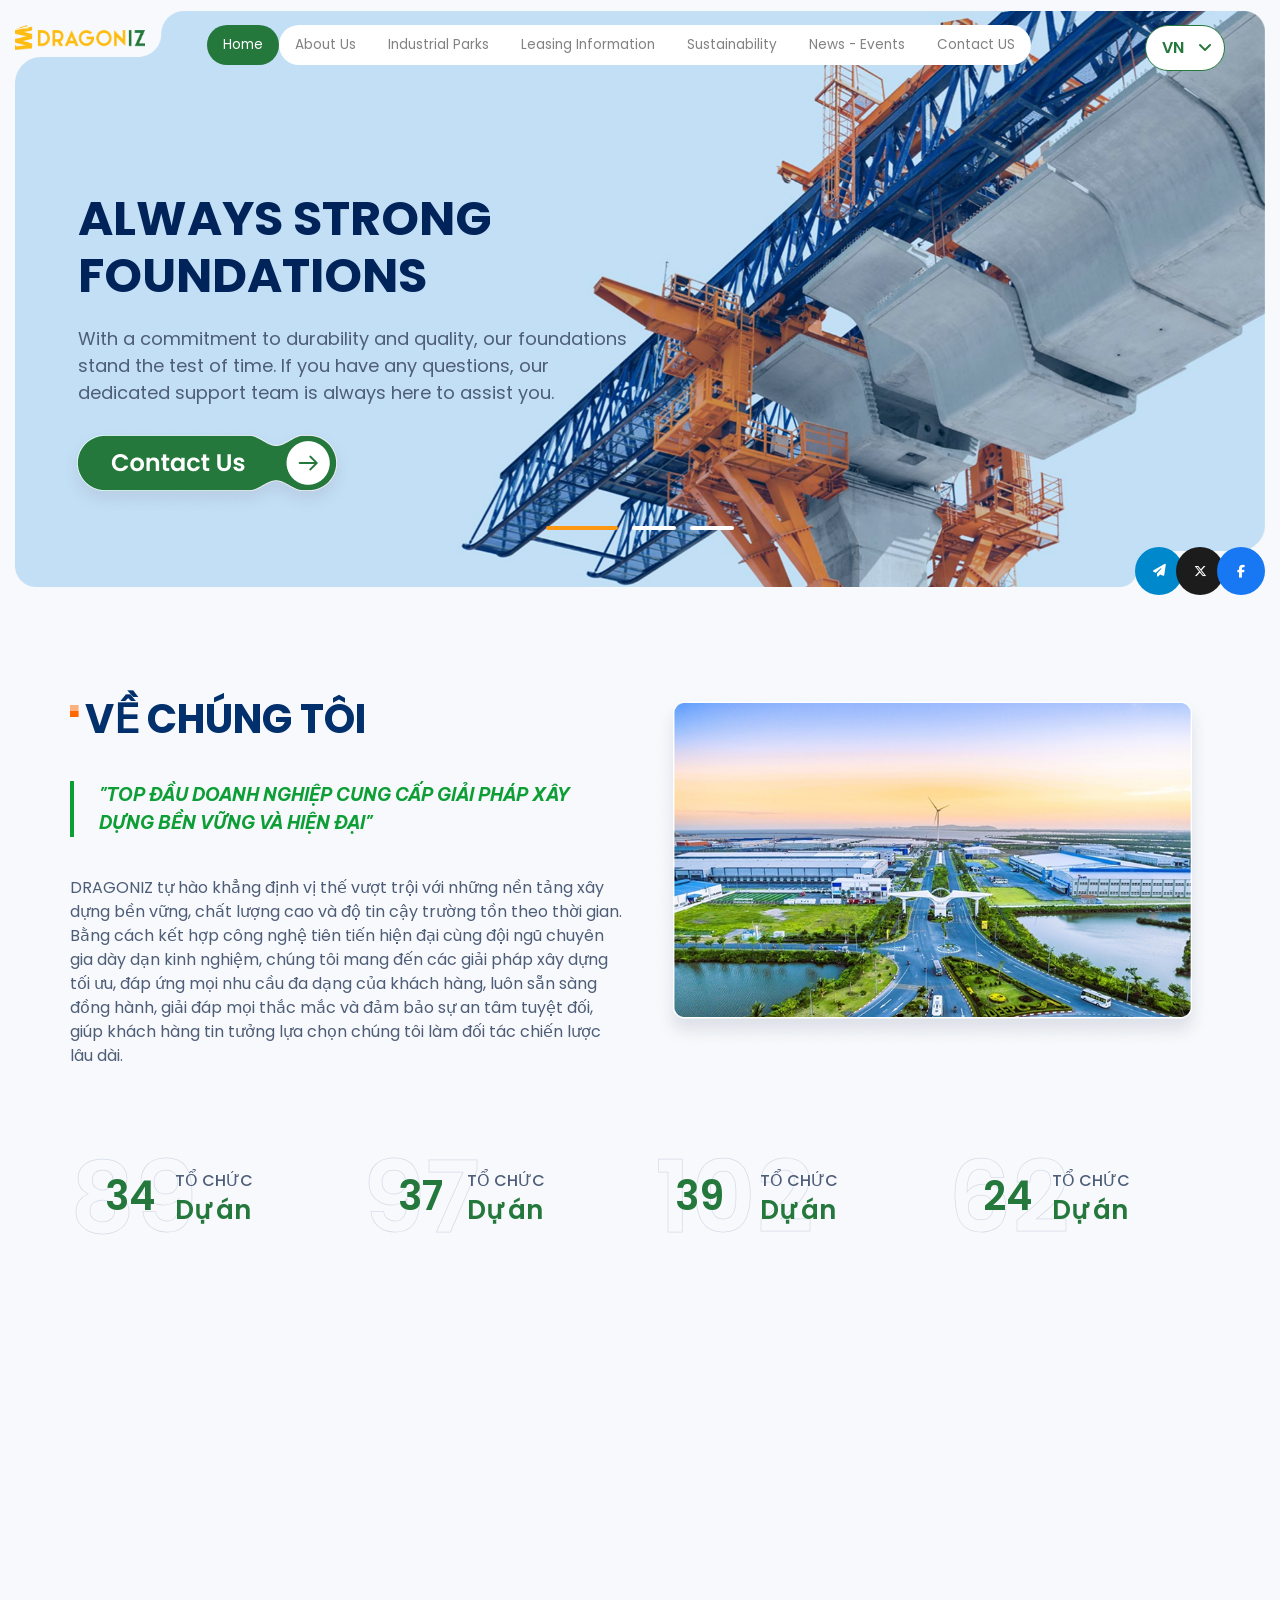
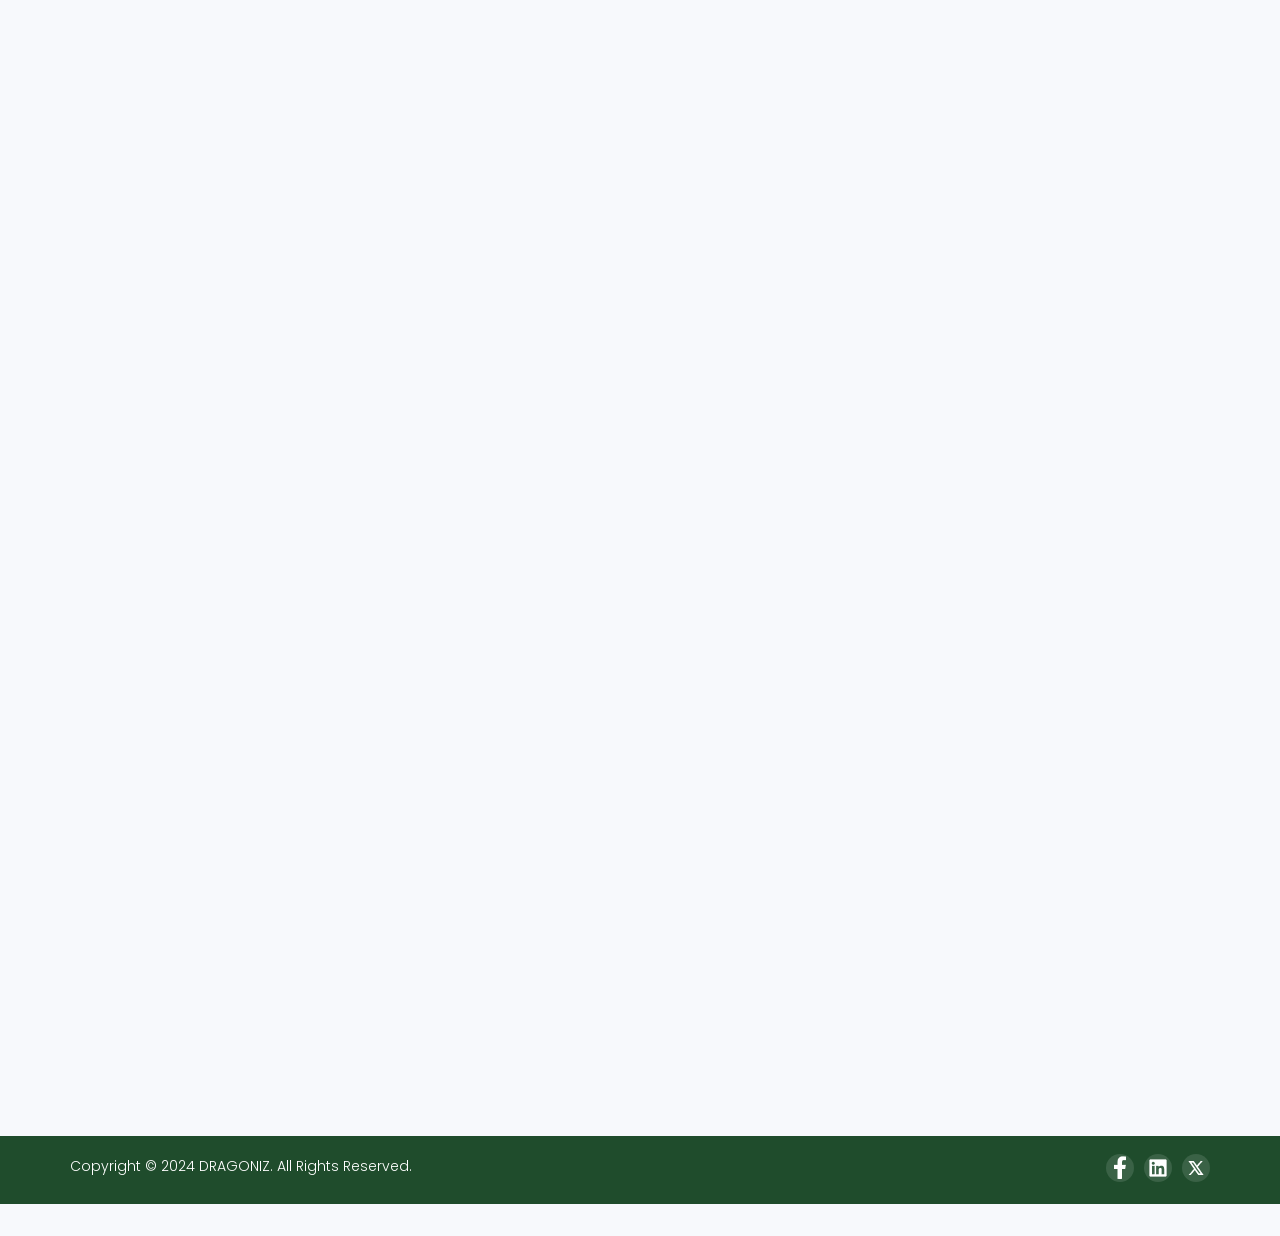
<file: index.html>
<!DOCTYPE html>
<html lang="en">

<head>
    <meta charset="UTF-8">
    <meta http-equiv="X-UA-Compatible" content="IE=edge">
    <meta name="viewport" content="width=device-width, initial-scale=1.0">
    <title>DragonIZ</title> 
    <link href="https://fonts.googleapis.com/css2?family=Be+Vietnam+Pro:ital,wght@0,100;0,200;0,300;0,400;0,500;0,600;0,700;0,800;0,900;1,100;1,200;1,300;1,400;1,500;1,600;1,700;1,800;1,900&family=Poppins:ital,wght@0,300;0,400;0,500;0,600;0,700;1,300;1,400;1,500&display=swap" rel="stylesheet">
    <link href="css/main.css" rel="stylesheet" />
    <link href="https://unpkg.com/aos@2.3.1/dist/aos.css" rel="stylesheet">
</head>

<body>
    <header class="header">
        <div class="menu_mb visible-xs visible-sm">
            <button class="nav-toggle">
                <span></span>
            </button>
            <a href="" class="logo_mb">
                <img class="img_logo_mb" src="img/logo.png" alt="" />
            </a>   
        </div>
        <!-- /menu_mb --> 
        <div class="menu_header"> 
            <div class="header-center">
                <div class="container container-fluid-lg"> 
                    <div class="row">
                        <div class="col-lg-3 col-md-2 hidden-sm hidden-xs col-lg-15">
                            <a href="" class="logo_pc">
                                <img src="img/logo.png" alt="" />
                            </a>
                        </div>
                        <div class="col-lg-7 col-md-9 col-sm-12 col-xs-12 col-lg-75">
                            <div class="menu_main">
                                <nav class="nav is-fixed">
                                    <div class="nav-container">
                                        <ul class="nav-menu menu clearfix" id="menu-main"> 
                                            <li class="menu-item is-active">
                                                <a href="about.html" class="menu-link">Home</a> 
                                            </li>
                                            <li class="menu-item">
                                                <a href="about.html" class="menu-link">About us</a>
                                            </li>
                                            <li class="menu-item has-dropdown">
                                                <a href="product-list.html" class="menu-link">Industrial Parks</a>
                                                <ul class="nav-dropdown menu">
                                                    <li class="menu-item">
                                                        <a href="product-detail.html" class="menu-link">IBCs</a>
                                                    </li>
                                                    <li class="menu-item">
                                                        <a href="#" class="menu-link">Industrial Parks 2</a>
                                                    </li>
                                                    <li class="menu-item">
                                                        <a href="#" class="menu-link">Industrial Parks 3</a>
                                                    </li>
                                                    <li class="menu-item">
                                                        <a href="#" class="menu-link">Industrial Parks 4</a>
                                                    </li>
                                                </ul>
                                            </li>
                                            <li class="menu-item">
                                                <a href="partner.html" class="menu-link">Leasing Information</a> 
                                            </li>
                                            <li class="menu-item has-dropdown">
                                                <a href="list-news.html" class="menu-link">Sustainability</a>
                                                <ul class="nav-dropdown menu">
                                                    <li class="menu-item">
                                                        <a href="detail-news.html" class="menu-link">Sustainability 1</a>
                                                    </li>
                                                     <li class="menu-item">
                                                        <a href="detail-news.html" class="menu-link">Sustainability 2</a>
                                                    </li>
                                                </ul>
                                            </li>
                                            <li class="menu-item">
                                                <a href="contact-us.html" class="menu-link">News - Events</a>
                                            </li>
                                            <li class="menu-item">
                                                <a href="contact-us.html" class="menu-link">Contact US</a>
                                            </li> 
                                        </ul>
                                    </div>
                                </nav>
                            </div>
                            <div class="hover-bg"></div>
                            <!-- menu main -->
                        </div> 
                        <div class="col-lg-2 col-md-1 hidden-sm hidden-xs col-lg-10">
                            <div class="box-language">
                                <div class="language-selector" id="languageSelector">
                                    <div class="selected-lang" id="selectedLang">
                                        VN <span class="arrow" id="arrow"><i class="fa fa-angle-down" aria-hidden="true"></i></span>
                                    </div>
                                    <div class="lang-options" id="langOptions">
                                        <div class="lang-option" data-lang="vi">VN</div>
                                        <div class="lang-option" data-lang="en">EN</div>
                                        <div class="lang-option" data-lang="zh">中文</div>
                                    </div>
                                </div>
                            </div> 
                        </div>
                    </div>
                </div>
            </div>
        </div>
        <!--slide-->
    </header>
    <!-- end header -->  
     <div class="clearfix-130 visible-sm visible-xs"></div> 
    <section id="slider">
        <div class="slider-main owl-carousel">
            <div class="item">
                <a href=""><img src="img/slider-2.png" alt=""></a>
                <div class="caition" data-aos="fade-up" data-aos-duration="1000">
                    <div class="text-caption">
                        ALWAYS STRONG FOUNDATIONS
                    </div>
                    <p class="desc-caprion">
                        With a commitment to durability and quality, our foundations stand the test of time. If you have any questions, 
                        our dedicated support team is always here to assist you.
                    </p>
                    <a href="" class="btn-contact_caption"></a>
                </div>
            </div>
            <div class="item">
                <a href=""><img src="img/slider-2.png" alt=""></a>
                <div class="caition" data-aos="fade-up" data-aos-duration="1000">
                    <div class="text-caption">
                        ALWAYS STRONG FOUNDATIONS
                    </div>
                    <p class="desc-caprion">
                        With a commitment to durability and quality, our foundations stand the test of time. If you have any questions, 
                        our dedicated support team is always here to assist you.
                    </p>
                    <a href="" class="btn-contact_caption"></a>
                </div>
            </div>
            <div class="item">
                <a href=""><img src="img/slider-2.png" alt=""></a>
                <div class="caition" data-aos="fade-up" data-aos-duration="1000">
                    <div class="text-caption">
                        ALWAYS STRONG FOUNDATIONS
                    </div>
                    <p class="desc-caprion">
                        With a commitment to durability and quality, our foundations stand the test of time. If you have any questions, 
                        our dedicated support team is always here to assist you.
                    </p>
                    <a href="" class="btn-contact_caption"></a>
                </div>
            </div> 
        </div>
        <div class="social-list" data-aos="fade-right" data-aos-duration="1000">
            <a href="#" class="social-item telegram">
                <i class="fa fa-paper-plane" aria-hidden="true"></i>
                <span class="social-text">channel</span>
            </a>
            <a href="#" class="social-item x">
                <i class="fab fa-x-twitter"></i>
                <span class="social-text">channel</span>
            </a>
            <a href="#" class="social-item facebook">
                <i class="fab fa-facebook-f"></i>
                <span class="social-text">channel</span>
            </a>
        </div>
    </section> 
    <section id="introduce" data-aos="fade-up" data-aos-duration="1000">
        <div class="container">
            <div class="row">
                <div class="col-md-6 col-sm-6 col-xs-12">
                    <div class="desc-introduce" >
                        <h2 class="title-home">VỀ CHÚNG TÔI</h2>
                        <h4 class="title-introduce">"TOP ĐẦU DOANH NGHIỆP CUNG CẤP GIẢI PHÁP XÂY DỰNG BỀN VỮNG VÀ HIỆN ĐẠI"</h4> 
                        <div class="desc-introduce_item">
                            <p> DRAGONIZ tự hào khẳng định vị thế vượt trội với những nền tảng xây dựng bền vững, 
                                chất lượng cao và độ tin cậy trường tồn theo thời gian. 
                                Bằng cách kết hợp công nghệ tiên tiến hiện đại cùng đội ngũ chuyên gia dày dạn kinh nghiệm, 
                                chúng tôi mang đến các giải pháp xây dựng tối ưu, đáp ứng mọi nhu cầu đa dạng của khách hàng, 
                                luôn sẵn sàng đồng hành, giải đáp mọi thắc mắc và đảm bảo sự an tâm tuyệt đối, 
                                giúp khách hàng tin tưởng lựa chọn chúng tôi làm đối tác chiến lược lâu dài.
                            </p>
                        </div>
                    </div>
                </div>
                <div class="col-md-6 col-sm-6 col-xs-12">
                    <div class="image-introduce">
                        <img src="img/image-introduce.png" alt="">
                    </div>
                </div>
            </div>
            <div class="clearfix-40"></div>
            <div class="row row-count">
                <div class="col-md-3 col-sm-6 col-xs-12">
                    <div class="number-box">
                        <div class="number-background">89</div>
                        <div class="number-front count-up" data-target="89">0</div>
                        <div class="text">
                            <span class="sub-text">Tổ chức</span><br />
                            <span class="main-text">Dự án</span>
                        </div>
                    </div> 
                </div>
                <div class="col-md-3 col-sm-6 col-xs-12">
                    <div class="number-box">
                        <div class="number-background">97</div>
                        <div class="number-front count-up" data-target="97">0</div>
                        <div class="text">
                            <span class="sub-text">Tổ chức</span><br />
                            <span class="main-text">Dự án</span>
                        </div>
                    </div> 
                </div>
                <div class="col-md-3 col-sm-6 col-xs-12">
                    <div class="number-box number-box-fix">
                        <div class="number-background">102</div>
                        <div class="number-front count-up" data-target="102">0</div>
                        <div class="text">
                            <span class="sub-text">Tổ chức</span><br />
                            <span class="main-text">Dự án</span>
                        </div>
                    </div> 
                </div>
                <div class="col-md-3 col-sm-6 col-xs-12">
                    <div class="number-box">
                        <div class="number-background">62</div>
                        <div class="number-front count-up" data-target="62">0</div>
                        <div class="text">
                            <span class="sub-text">Tổ chức</span><br />
                            <span class="main-text">Dự án</span>
                        </div>
                    </div> 
                </div>
            </div>
        </div> 
    </section>
    <section id="advantage" data-aos="fade-up" data-aos-duration="1000">
        <div class="container">
            <div class="row">
                <div class="col-md-12">
                    <div class="text-center"><h2 class="title-home">LỢI THẾ CẠNH TRANH</h2></div> 
                </div>
                <div class="col-md-4 col-sm-4 col-xs-12">
                    <div class="box-advantage">
                        <div class="desc-advantage">
                            <h3 class="title-advantage">
                                VỊ TRÍ
                            </h3>
                            <p>
                                Tọa lạc tại khu vực chiến lược, thuận tiện kết nối giao thông và gần các trung tâm kinh tế, tạo điều kiện tối ưu cho các dự án xây dựng.
                            </p>
                        </div>
                        <div class="img-advantage">
                            <a href=""><img src="img/image-advantage-1.png" alt=""></a>
                        </div> 
                    </div>
                </div>
                <div class="col-md-4 col-sm-4 col-xs-12">
                    <div class="box-advantage box-advantage-fix">
                        <div class="desc-advantage">
                            <h3 class="title-advantage">
                                hạ tầng
                            </h3>
                            <p>
                                Đầu tư mạnh mẽ vào hệ thống giao thông nội bộ hiện đại, cung cấp nguồn điện và nước ổn định, cùng với việc ứng dụng công nghệ xây dựng tiên tiến, đảm bảo môi trường làm việc bền vững, an toàn và tối ưu hóa hiệu quả cho mọi dự án xây dựng.
                            </p>
                        </div>
                        <div class="img-advantage">
                            <a href=""><img src="img/image-advantage-2.png" alt=""></a>
                        </div> 
                    </div>
                </div>
                <div class="col-md-4 col-sm-4 col-xs-12">
                    <div class="box-advantage">
                        <div class="desc-advantage">
                            <h3 class="title-advantage">
                                CHÍNH SÁCH ƯU ĐÃI
                            </h3>
                            <p>
                                Cung cấp các chính sách hỗ trợ tài chính, miễn giảm thuế và ưu đãi đất đai, giúp tối ưu hóa chi phí và thúc đẩy đầu tư xây dựng.
                            </p>
                        </div>
                        <div class="img-advantage">
                            <a href=""><img src="img/image-advantage-3.png" alt=""></a>
                        </div> 
                    </div>
                </div>
            </div>
        </div>
    </section>
    <section id="outstanding" data-aos="fade-up" data-aos-duration="1000">
        <div class="container">
            <div class="row">
                <div class="col-md-6 col-sm-12 col-xs-12">
                    <h3 class="title-home">KHU CÔNG NGHIỆP NỔI BẬT</h3>
                </div>
                <div class="col-md-6 col-sm-12 col-xs-12">
                    <div class="text-outstanding">
                        <p>
                            Phát triển Khu Công Nghiệp Sinh Thái chuẩn 2.0 World Bank, 
                            hạ tầng sáng tạo (Techlab, Fablab, Viện R&D, i4.0), và bền vững. 
                            Đảm bảo nhân lực chất lượng cao với nhà ở, khách sạn, bệnh viện, 
                            trường quốc tế và trung tâm thể thao.
                        </p>
                    </div>
                </div>
            </div>
            <div class="row"> 
                <div class="box-outstanding">
                    <div class="box-slider-text">
                        <div id="counter"></div>
                        <div class="slider-text owl-carousel ">
                            <div class="item">
                                <h3>Trung Tâm Nghiên Cứu Điện & Điện Tử</h3>
                                <p>Tại EIU là nền tảng quan trọng trong hệ sinh thái sản xuất công nghiệp trong việc đào tạo nguồn nhân lực lao động và thúc đẩy chuyển đổi tự động hóa, đánh giá mức độ sẵn sàng theo chuẩn quốc tế để hỗ trợ doanh nghiệp áp dụng các giải pháp công nghệ 4.0 phù hợp giúp cải thiện quy trình quản lý kinh doanh của doanh nghiệp.</p>
                            </div>
                            <div class="item">
                                <h3>Phòng Thí Nghiệm IoT</h3>
                                <p>Nơi sinh viên và nhà nghiên cứu phát triển các giải pháp Internet of Things (IoT) tiên tiến, ứng dụng trong thành phố thông minh, nông nghiệp và sản xuất.</p>
                            </div>
                            <div class="item">
                                <h3>Xưởng Chế Tạo Số (Fablab)</h3>
                                <p>Không gian sáng tạo được trang bị máy in 3D, máy cắt laser và nhiều công cụ hiện đại khác để biến ý tưởng thành sản phẩm thực tế.</p>
                            </div>
                            <div class="item">
                                <h3>Xưởng Chế Tạo Số (Fablab)</h3>
                                <p>Không gian sáng tạo được trang bị máy in 3D, máy cắt laser và nhiều công cụ hiện đại khác để biến ý tưởng thành sản phẩm thực tế.</p>
                            </div>
                            <div class="item">
                                <h3>Xưởng Chế Tạo Số (Fablab)</h3>
                                <p>Không gian sáng tạo được trang bị máy in 3D, máy cắt laser và nhiều công cụ hiện đại khác để biến ý tưởng thành sản phẩm thực tế.</p>
                            </div>
                            <div class="item">
                                <h3>Xưởng Chế Tạo Số (Fablab)</h3>
                                <p>Không gian sáng tạo được trang bị máy in 3D, máy cắt laser và nhiều công cụ hiện đại khác để biến ý tưởng thành sản phẩm thực tế.</p>
                            </div>
                            <div class="item">
                                <h3>Xưởng Chế Tạo Số (Fablab)</h3>
                                <p>Không gian sáng tạo được trang bị máy in 3D, máy cắt laser và nhiều công cụ hiện đại khác để biến ý tưởng thành sản phẩm thực tế.</p>
                            </div>
                            <div class="item">
                                <h3>Xưởng Chế Tạo Số (Fablab)</h3>
                                <p>Không gian sáng tạo được trang bị máy in 3D, máy cắt laser và nhiều công cụ hiện đại khác để biến ý tưởng thành sản phẩm thực tế.</p>
                            </div> 
                        </div>
                    </div>
                    <div class="clearfix"></div>
                    <div class="slider-image owl-carousel">
                        <div class="item">
                            <img src="img/legal-1.png" alt="">
                        </div> 
                        <div class="item">
                            <img src="img/legal-2.png" alt="">
                        </div> 
                        <div class="item">
                            <img src="img/legal-3.png" alt="">
                        </div> 
                        <div class="item">
                            <img src="img/legal-1.png" alt="">
                        </div> 
                        <div class="item">
                            <img src="img/legal-2.png" alt="">
                        </div> 
                        <div class="item">
                            <img src="img/legal-3.png" alt="">
                        </div> 
                        <div class="item">
                            <img src="img/legal-1.png" alt="">
                        </div> 
                        <div class="item">
                            <img src="img/legal-2.png" alt="">
                        </div> 
                        <div class="item">
                            <img src="img/legal-3.png" alt="">
                        </div> 
                    </div>
                </div> 
            </div> 
        </div>
    </section>
    <section id="news-home" data-aos="fade-up" data-aos-duration="1000">
        <div class="container">
            <div class="row">
                <div class="col-md-12">
                    <h2 class="title-home">
                        TIN TỨC - SỰ KIỆN 
                    </h2>
                </div> 
            </div>
            <div class="slider-news-home owl-carousel">
                <div class="item"> 
                    <div class="row">
                        <div class="col-md-3 col-sm-12 col-xs-12 col-26">
                            <div class="news-type-one">
                                <img class="img-main" src="img/news-1.png" alt="">
                                <div class="desc-news">
                                    <h3 class="text-type-one">
                                        <a href="">Workshop: Ứng Dụng AI Trong Xây dựng</a>
                                    </h3>
                                    <ul class="post-date">
                                        <li><img class="img-time" src="img/time.png" alt=""> <span>8:30, 22/05/2025</span></li>
                                        <li><img class="img-addree" src="img/address.png" alt=""> <span>Hà Nội</span></li>
                                    </ul>
                                </div> 
                            </div>
                        </div>
                        <div class="clearfix-30 visible-sm visible-xs"></div>
                        <div class="col-md-6 col-sm-12 col-xs-12 col-48">
                            <div class="news-type-two">
                                <div class="box-img">
                                    <img src="img/news-2.png" alt="">
                                </div>
                                <div class="desc-news">
                                    <h3 class="text-type-one text-type-two">
                                        <a href="">Thành lập Trung tâm nghiên cứu vi điện tử tại Bình Dương</a>
                                    </h3> 
                                    <ul class="post-date">
                                        <li><img class="img-time" src="img/time.png" alt=""> <span>8:30, 22/05/2025</span></li>
                                        <li><img class="img-addree" src="img/address.png" alt=""> <span>Bình Dương</span></li>
                                    </ul>
                                    <div class="desc_item">
                                        <p>All the Lorem Ipsum generators on the Internet tend to repeat predefined chunks as necessary, making this the first true generator on the Internet</p>
                                    </div>
                                </div> 
                            </div>
                            <div class="clearfix-25 hidden-sm hidden-xs"></div>
                            <div class="clearfix-30 visible-sm visible-xs"></div>
                            <div class="news-type-two">
                                <div class="box-img">
                                    <img src="img/news-3.png" alt="">
                                </div>
                                <div class="desc-news">
                                    <h3 class="text-type-one text-type-two">
                                        <a href="">Thực hiện công khai thông tin môi trường_Giấy phép môi trường KCN Bàu Bàng</a>
                                    </h3> 
                                    <ul class="post-date">
                                        <li><img class="img-time" src="img/time.png" alt=""> <span>8:30, 22/05/2025</span></li> 
                                    </ul>
                                    <div class="desc_item">
                                        <p>All the Lorem Ipsum generators on the Internet tend to repeat predefined chunks as necessary, making this the first true generator on the Internet</p>
                                    </div>
                                </div> 
                            </div>
                        </div>
                        <div class="clearfix-30 visible-sm visible-xs"></div>
                        <div class="col-md-3 col-sm-12 col-xs-12 col-26">
                            <div class="news-type-three">
                                <div class="box-img">
                                    <img src="img/news-4.png" alt="">
                                </div>
                                <div class="desc-news">
                                    <h3 class="text-type-one text-type-two text-type-three">
                                        <a href="">Góp sức đưa Hưng Yên thành khu kinh tế trọng điểm 2025</a>
                                    </h3> 
                                    <ul class="post-date">
                                        <li><img class="img-time" src="img/time.png" alt=""> <span>8:30, 22/05/2025</span></li> 
                                    </ul>
                                    <div class="desc_item">
                                        <p>All the Lorem Ipsum generators on the Internet tend to repeat predefined chunks as necessary, making this the first true generator on the Internet</p>
                                    </div>
                                </div> 
                            </div>
                        </div>
                    </div> 
                </div>
                <div class="item"> 
                    <div class="row">
                        <div class="col-md-3 col-sm-12 col-xs-12 col-26">
                            <div class="news-type-one">
                                <img class="img-main" src="img/news-1.png" alt="">
                                <div class="desc-news">
                                    <h3 class="text-type-one">
                                        <a href="">Workshop: Ứng Dụng AI Trong Xây dựng</a>
                                    </h3>
                                    <ul class="post-date">
                                        <li><img class="img-time" src="img/time.png" alt=""> <span>8:30, 22/05/2025</span></li>
                                        <li><img class="img-addree" src="img/address.png" alt=""> <span>Hà Nội</span></li>
                                    </ul>
                                </div> 
                            </div>
                        </div>
                        <div class="clearfix-30 visible-sm visible-xs"></div>
                        <div class="col-md-6 col-sm-12 col-xs-12 col-48">
                            <div class="news-type-two">
                                <div class="box-img">
                                    <img src="img/news-2.png" alt="">
                                </div>
                                <div class="desc-news">
                                    <h3 class="text-type-one text-type-two">
                                        <a href="">Thành lập Trung tâm nghiên cứu vi điện tử tại Bình Dương</a>
                                    </h3> 
                                    <ul class="post-date">
                                        <li><img class="img-time" src="img/time.png" alt=""> <span>8:30, 22/05/2025</span></li>
                                        <li><img class="img-addree" src="img/address.png" alt=""> <span>Bình Dương</span></li>
                                    </ul>
                                    <div class="desc_item">
                                        <p>All the Lorem Ipsum generators on the Internet tend to repeat predefined chunks as necessary, making this the first true generator on the Internet</p>
                                    </div>
                                </div> 
                            </div>
                            <div class="clearfix-25 hidden-sm hidden-xs"></div>
                            <div class="clearfix-30 visible-sm visible-xs"></div>
                            <div class="news-type-two">
                                <div class="box-img">
                                    <img src="img/news-3.png" alt="">
                                </div>
                                <div class="desc-news">
                                    <h3 class="text-type-one text-type-two">
                                        <a href="">Thực hiện công khai thông tin môi trường_Giấy phép môi trường KCN Bàu Bàng</a>
                                    </h3> 
                                    <ul class="post-date">
                                        <li><img class="img-time" src="img/time.png" alt=""> <span>8:30, 22/05/2025</span></li> 
                                    </ul>
                                    <div class="desc_item">
                                        <p>All the Lorem Ipsum generators on the Internet tend to repeat predefined chunks as necessary, making this the first true generator on the Internet</p>
                                    </div>
                                </div> 
                            </div>
                        </div>
                        <div class="clearfix-30 visible-sm visible-xs"></div>
                        <div class="col-md-3 col-sm-12 col-xs-12 col-26">
                            <div class="news-type-three">
                                <div class="box-img">
                                    <img src="img/news-4.png" alt="">
                                </div>
                                <div class="desc-news">
                                    <h3 class="text-type-one text-type-two text-type-three">
                                        <a href="">Góp sức đưa Hưng Yên thành khu kinh tế trọng điểm 2025</a>
                                    </h3> 
                                    <ul class="post-date">
                                        <li><img class="img-time" src="img/time.png" alt=""> <span>8:30, 22/05/2025</span></li> 
                                    </ul>
                                    <div class="desc_item">
                                        <p>All the Lorem Ipsum generators on the Internet tend to repeat predefined chunks as necessary, making this the first true generator on the Internet</p>
                                    </div>
                                </div> 
                            </div>
                        </div>
                    </div> 
                </div>
            </div>
            <a class="btn-viewmore" href="">Xem thêm <span><img src="img/arrow-cheo.png" alt=""></span></a>  
        </div> 
    </section> 
    <section id="partner" data-aos="fade-up" data-aos-duration="1000">
        <div class="container">
            <div class="row row-15">
                <div class="col-md-12 text-center col-15">
                    <h2 class="title-home">
                        ĐỐI TÁC CHIẾN LƯỢC
                    </h2>
                </div>
                <div class="col-md-2 col-sm-3 col-xs-6 col-xs-fix col-15">
                    <div class="image-partner">
                        <a href=""><img src="img/Engage.png" alt=""></a> 
                    </div>
                </div>
                <div class="col-md-2 col-sm-3 col-xs-6 col-xs-fix col-15">
                    <div class="image-partner">
                        <a href=""><img src="img/FedEx.png" alt=""></a> 
                    </div>
                </div>
                <div class="col-md-2 col-sm-3 col-xs-6 col-xs-fix col-15">
                    <div class="image-partner">
                        <a href=""><img src="img/Haiku.png" alt=""></a> 
                    </div>
                </div>
                <div class="col-md-2 col-sm-3 col-xs-6 col-xs-fix col-15">
                    <div class="image-partner">
                        <a href=""><img src="img/Dropbox.png" alt=""></a> 
                    </div>
                </div>
                <div class="col-md-2 col-sm-3 col-xs-6 col-xs-fix col-15">
                    <div class="image-partner">
                        <a href=""><img src="img/Experian.png" alt=""></a> 
                    </div>
                </div>
                <div class="col-md-2 col-sm-3 col-xs-6 col-xs-fix col-15">
                    <div class="image-partner">
                        <a href=""><img src="img/Eclipse.png" alt=""></a> 
                    </div>
                </div>
                <div class="col-md-2 col-sm-3 col-xs-6 col-xs-fix col-15">
                    <div class="image-partner">
                        <a href=""><img src="img/Engage.png" alt=""></a> 
                    </div>
                </div>
                <div class="col-md-2 col-sm-3 col-xs-6 col-xs-fix col-15">
                    <div class="image-partner">
                        <a href=""><img src="img/FedEx.png" alt=""></a> 
                    </div>
                </div>
                <div class="col-md-2 col-sm-3 col-xs-6 col-xs-fix col-15">
                    <div class="image-partner">
                        <a href=""><img src="img/Haiku.png" alt=""></a> 
                    </div>
                </div>
                <div class="col-md-2 col-sm-3 col-xs-6 col-xs-fix col-15">
                    <div class="image-partner">
                        <a href=""><img src="img/Dropbox.png" alt=""></a> 
                    </div>
                </div>
                <div class="col-md-2 col-sm-3 col-xs-6 col-xs-fix col-15">
                    <div class="image-partner">
                        <a href=""><img src="img/Experian.png" alt=""></a> 
                    </div>
                </div>
                <div class="col-md-2 col-sm-3 col-xs-6 col-xs-fix col-15">
                    <div class="image-partner">
                        <a href=""><img src="img/Eclipse.png" alt=""></a> 
                    </div>
                </div>
                <div class="col-md-2 col-sm-3 col-xs-6 col-xs-fix col-15">
                    <div class="image-partner">
                        <a href=""><img src="img/Engage.png" alt=""></a> 
                    </div>
                </div>
                <div class="col-md-2 col-sm-3 col-xs-6 col-xs-fix col-15">
                    <div class="image-partner">
                        <a href=""><img src="img/FedEx.png" alt=""></a> 
                    </div>
                </div>
                <div class="col-md-2 col-sm-3 col-xs-6 col-xs-fix col-15">
                    <div class="image-partner">
                        <a href=""><img src="img/Haiku.png" alt=""></a> 
                    </div>
                </div>
                <div class="col-md-2 col-sm-3 col-xs-6 col-xs-fix col-15">
                    <div class="image-partner">
                        <a href=""><img src="img/Dropbox.png" alt=""></a> 
                    </div>
                </div>
                <div class="col-md-2 col-sm-3 col-xs-6 col-xs-fix col-15">
                    <div class="image-partner">
                        <a href=""><img src="img/Experian.png" alt=""></a> 
                    </div>
                </div>
                <div class="col-md-2 col-sm-3 col-xs-6 col-xs-fix col-15">
                    <div class="image-partner">
                        <a href=""><img src="img/Eclipse.png" alt=""></a> 
                    </div>
                </div>
            </div>
        </div>
    </section>
    <section id="contact-home" data-aos="fade-up" data-aos-duration="1000">
        <div class="container">
            <div class="row">
                <div class="col-md-8 col-sm-7 col-xs-12">
                    <div class="text-contact">
                        <p>
                            Hãy để lại thông tin, đội ngũ của 
                            chúng tôi sẽ liên hệ để trao đổi và 
                            mang đến Giải pháp tốt nhất cho bạn.
                        </p>
                    </div>
                </div>
                <div class="col-md-4 col-sm-5 col-xs-12">
                    <div class="box-contact">
                        <form action="">
                            <div class="form-group"> 
                                <input type="text" class="form-control" placeholder="Họ tên người liên hệ">
                            </div>
                            <div class="form-group"> 
                                <input type="number" class="form-control" placeholder="Số điện thoại">
                            </div>
                            <div class="form-group"> 
                                <input type="email" class="form-control" placeholder="Email">
                            </div>
                            <div class="form-group"> 
                                <textarea class="form-control" rows="5" id="comment" placeholder="Nội dung..."></textarea>
                            </div> 
                            <div class="clearfix"></div>
                            <a class="btn-viewmore" href="">Gửi ngay <span><img src="img/arrow-cheo.png" alt=""></span></a>
                        </form>
                    </div>
                </div>
                <div class="icon-people">
                    <img src="img/people.png" alt="">
                </div>
            </div>
        </div>
    </section>
    <section id="legal" data-aos="fade-up" data-aos-duration="1000">
        <div class="container">
            <div class="row">
                <div class="col-md-12">
                    <h2 class="title-home">CẬP NHẬT PHÁP LÝ</h2>
                </div>  
            </div>
            <div class="slider-legal owl-carousel">
                <div class="item">
                    <div class="box-legal">
                        <div class="img-legal">
                            <img src="img/legal-1.png" alt="">
                        </div>
                        <div class="box-desc-legal">
                            <div class="desc-legal">
                                <img class="icon_legal" src="img/icon-pdf.png" alt="">
                                <span class="date_legal">8:30, 22/05/2025</span>
                            </div>
                            <h3 class="title-legal">
                                <a href="">Thành lập Trung tâm nghiên cứu vi điện tử tại Bình Dương</a>
                            </h3>
                        </div> 
                        <span class="btn-legal">Hội Nghị Xúc Tiến</span>
                    </div>
                </div>
                 <div class="item">
                    <div class="box-legal">
                        <div class="img-legal">
                            <img src="img/legal-1.png" alt="">
                        </div>
                        <div class="box-desc-legal">
                            <div class="desc-legal">
                                <img class="icon_legal" src="img/icon-pdf.png" alt="">
                                <span class="date_legal">8:30, 22/05/2025</span>
                            </div>
                            <h3 class="title-legal">
                                <a href="">Thành lập Trung tâm nghiên cứu vi điện tử tại Bình Dương</a>
                            </h3>
                        </div> 
                        <span class="btn-legal">Hội Nghị Xúc Tiến</span>
                    </div>
                </div>
                 <div class="item">
                    <div class="box-legal">
                        <div class="img-legal">
                            <img src="img/legal-1.png" alt="">
                        </div>
                        <div class="box-desc-legal">
                            <div class="desc-legal">
                                <img class="icon_legal" src="img/icon-pdf.png" alt="">
                                <span class="date_legal">8:30, 22/05/2025</span>
                            </div>
                            <h3 class="title-legal">
                                <a href="">Thành lập Trung tâm nghiên cứu vi điện tử tại Bình Dương</a>
                            </h3>
                        </div> 
                        <span class="btn-legal">Hội Nghị Xúc Tiến</span>
                    </div>
                </div>
                 <div class="item">
                    <div class="box-legal">
                        <div class="img-legal">
                            <img src="img/legal-1.png" alt="">
                        </div>
                        <div class="box-desc-legal">
                            <div class="desc-legal">
                                <img class="icon_legal" src="img/icon-pdf.png" alt="">
                                <span class="date_legal">8:30, 22/05/2025</span>
                            </div>
                            <h3 class="title-legal">
                                <a href="">Thành lập Trung tâm nghiên cứu vi điện tử tại Bình Dương</a>
                            </h3>
                        </div> 
                        <span class="btn-legal">Hội Nghị Xúc Tiến</span>
                    </div>
                </div>
                 <div class="item">
                    <div class="box-legal">
                        <div class="img-legal">
                            <img src="img/legal-1.png" alt="">
                        </div>
                        <div class="box-desc-legal">
                            <div class="desc-legal">
                                <img class="icon_legal" src="img/icon-pdf.png" alt="">
                                <span class="date_legal">8:30, 22/05/2025</span>
                            </div>
                            <h3 class="title-legal">
                                <a href="">Thành lập Trung tâm nghiên cứu vi điện tử tại Bình Dương</a>
                            </h3>
                        </div> 
                        <span class="btn-legal">Hội Nghị Xúc Tiến</span>
                    </div>
                </div>
                <div class="item">
                    <div class="box-legal">
                        <div class="img-legal">
                            <img src="img/legal-1.png" alt="">
                        </div>
                        <div class="box-desc-legal">
                            <div class="desc-legal">
                                <img class="icon_legal" src="img/icon-pdf.png" alt="">
                                <span class="date_legal">8:30, 22/05/2025</span>
                            </div>
                            <h3 class="title-legal">
                                <a href="">Thành lập Trung tâm nghiên cứu vi điện tử tại Bình Dương</a>
                            </h3>
                        </div> 
                        <span class="btn-legal">Hội Nghị Xúc Tiến</span>
                    </div>
                </div>
                 <div class="item">
                    <div class="box-legal">
                        <div class="img-legal">
                            <img src="img/legal-1.png" alt="">
                        </div>
                        <div class="box-desc-legal">
                            <div class="desc-legal">
                                <img class="icon_legal" src="img/icon-pdf.png" alt="">
                                <span class="date_legal">8:30, 22/05/2025</span>
                            </div>
                            <h3 class="title-legal">
                                <a href="">Thành lập Trung tâm nghiên cứu vi điện tử tại Bình Dương</a>
                            </h3>
                        </div> 
                        <span class="btn-legal">Hội Nghị Xúc Tiến</span>
                    </div>
                </div> 
            </div>
        </div>
    </section>
    <footer data-aos="fade-up" data-aos-duration="1000">
        <div class="container">
            <div class="row">
                <div class="col-md-3 col-sm-6 col-xs-12">
                    <div class="box-f">
                        <div class="logo-f">
                            <a href=""><img src="img/logo-f.png" alt=""></a>
                        </div>
                        <div class="desc-f">
                            <p>DRAGONIZ tự hào khẳng định lợi thế cạnh tranh vượt trội thông qua việc xây dựng những nền tảng bền vững, chất lượng cao và độ tin cậy vượt thời gian. </p>
                        </div> 
                    </div>
                </div>
                 <div class="col-md-3 col-sm-6 col-xs-12">
                    <div class="box-f">
                        <h4 class="title-f">
                            All Links
                        </h4>
                        <ul class="list-f">
                            <li><a href="">About Us</a></li>
                            <li><a href="">Industrial Parks</a></li>
                            <li><a href="">Leasing Information</a></li>
                            <li><a href="">News & Updates</a></li>
                        </ul>
                    </div>
                </div>
                <div class="clearfix visible-sm"></div>
                <div class="col-md-3 col-sm-6 col-xs-12">
                    <div class="box-f">
                        <h4 class="title-f">
                            Contact us
                        </h4>
                        <ul class="list-f list-contact">
                            <li>
                                <p>Mail</p>
                                <p>dragoniz@gmail.com</p>
                            </li>
                            <li>
                                <p>Điện thoại</p>
                                <p>0000 000000</p>
                            </li> 
                        </ul>
                    </div>
                </div>
                <div class="col-md-3 col-sm-6 col-xs-12">
                    <div class="box-f box-contact-f clearfix">
                        <h4 class="title-f">
                            Connect with us
                        </h4>
                        <div class="desc-f">
                            <p>Leave Your Information To Connect With DRAGONIZ Today!</p> 
                        </div> 
                        <div class="clearfix"></div>
                        <a class="btn-viewmore" href="">Kết nối ngay <span><img src="img/arrow-cheo.png" alt=""></span></a>
                    </div>
                </div>
            </div>
        </div>
    </footer>
    <section id="copyright">
        <div class="container">
            <div class="row">
                <div class="col-md-6 col-sm-6 col-xs-12">
                    <p>Copyright © 2024 DRAGONIZ. All Rights Reserved.</p>
                </div>
                <div class="col-md-6 col-sm-6 col-xs-12">
                    <ul class="social-f">
                        <li><a href=""><img src="img/fb-f.png" alt=""></a></li>
                        <li><a href=""><img src="img/in-f.png" alt=""></a></li>
                        <li><a href=""><img src="img/tw-f.png" alt=""></a></li>
                    </ul>
                </div>
            </div>
        </div>
    </section>
</body>
<script type="text/javascript" src="js/jquery-1.11.1.min.js"></script>
<script type="text/javascript" src="js/bootstrap.min.js"></script>
<script type="text/javascript" src="js/owl.carousel.js"></script> 
<script src="https://unpkg.com/aos@2.3.1/dist/aos.js"></script>
<script type="text/javascript" src="js/common.js"></script> 
<script>
    AOS.init();
</script>
</html>
</file>
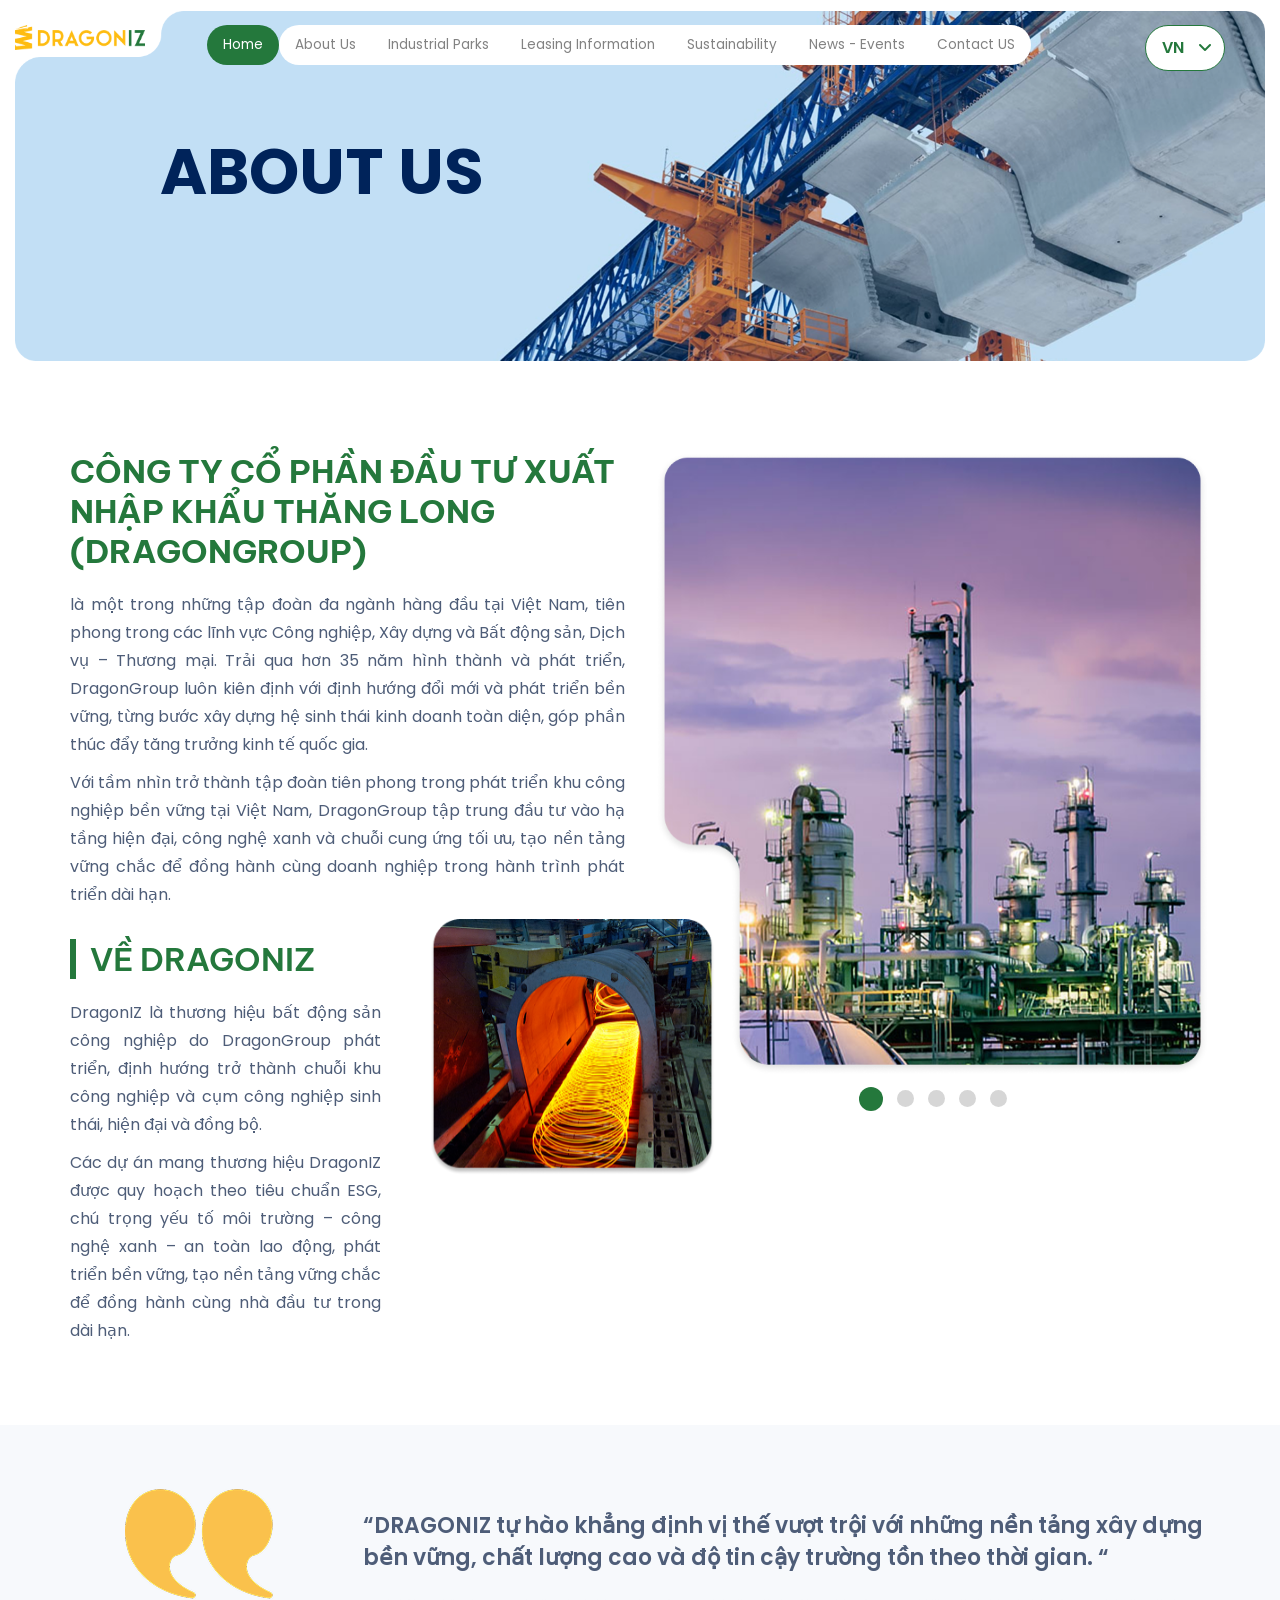
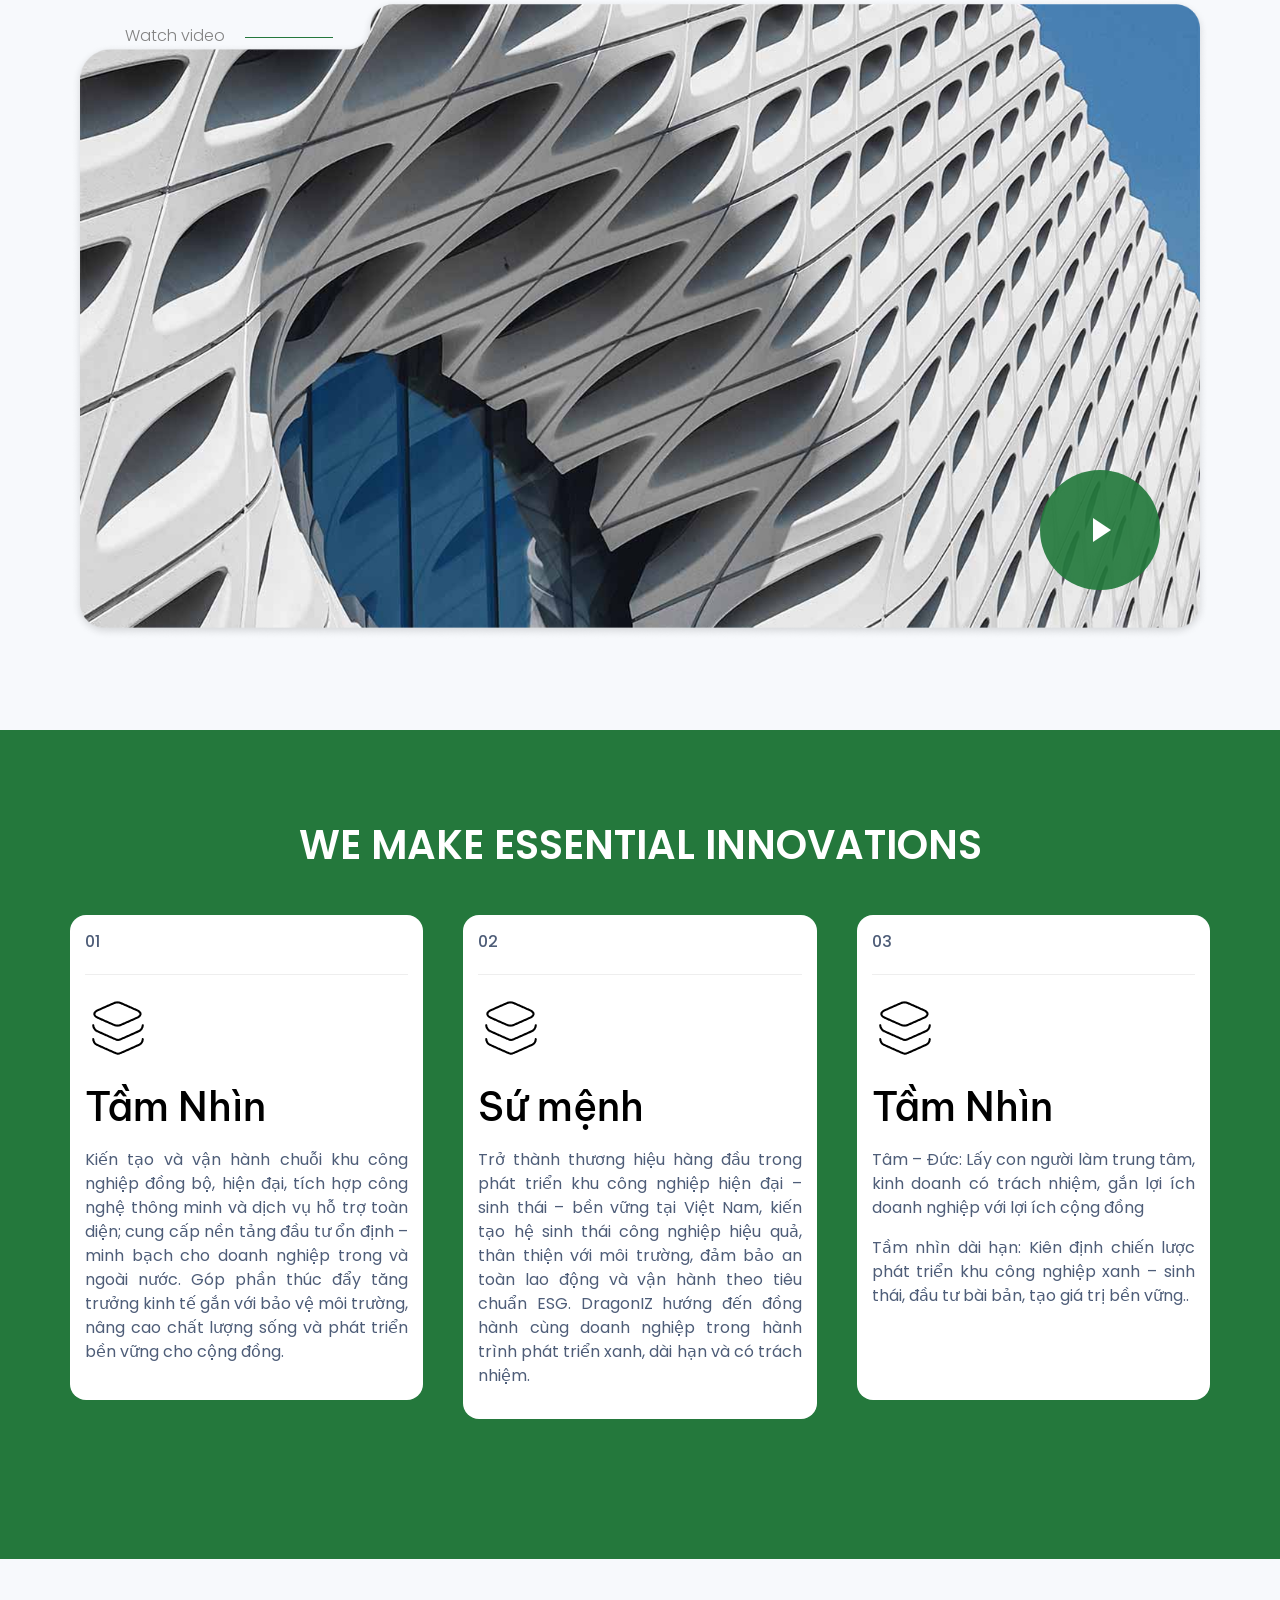
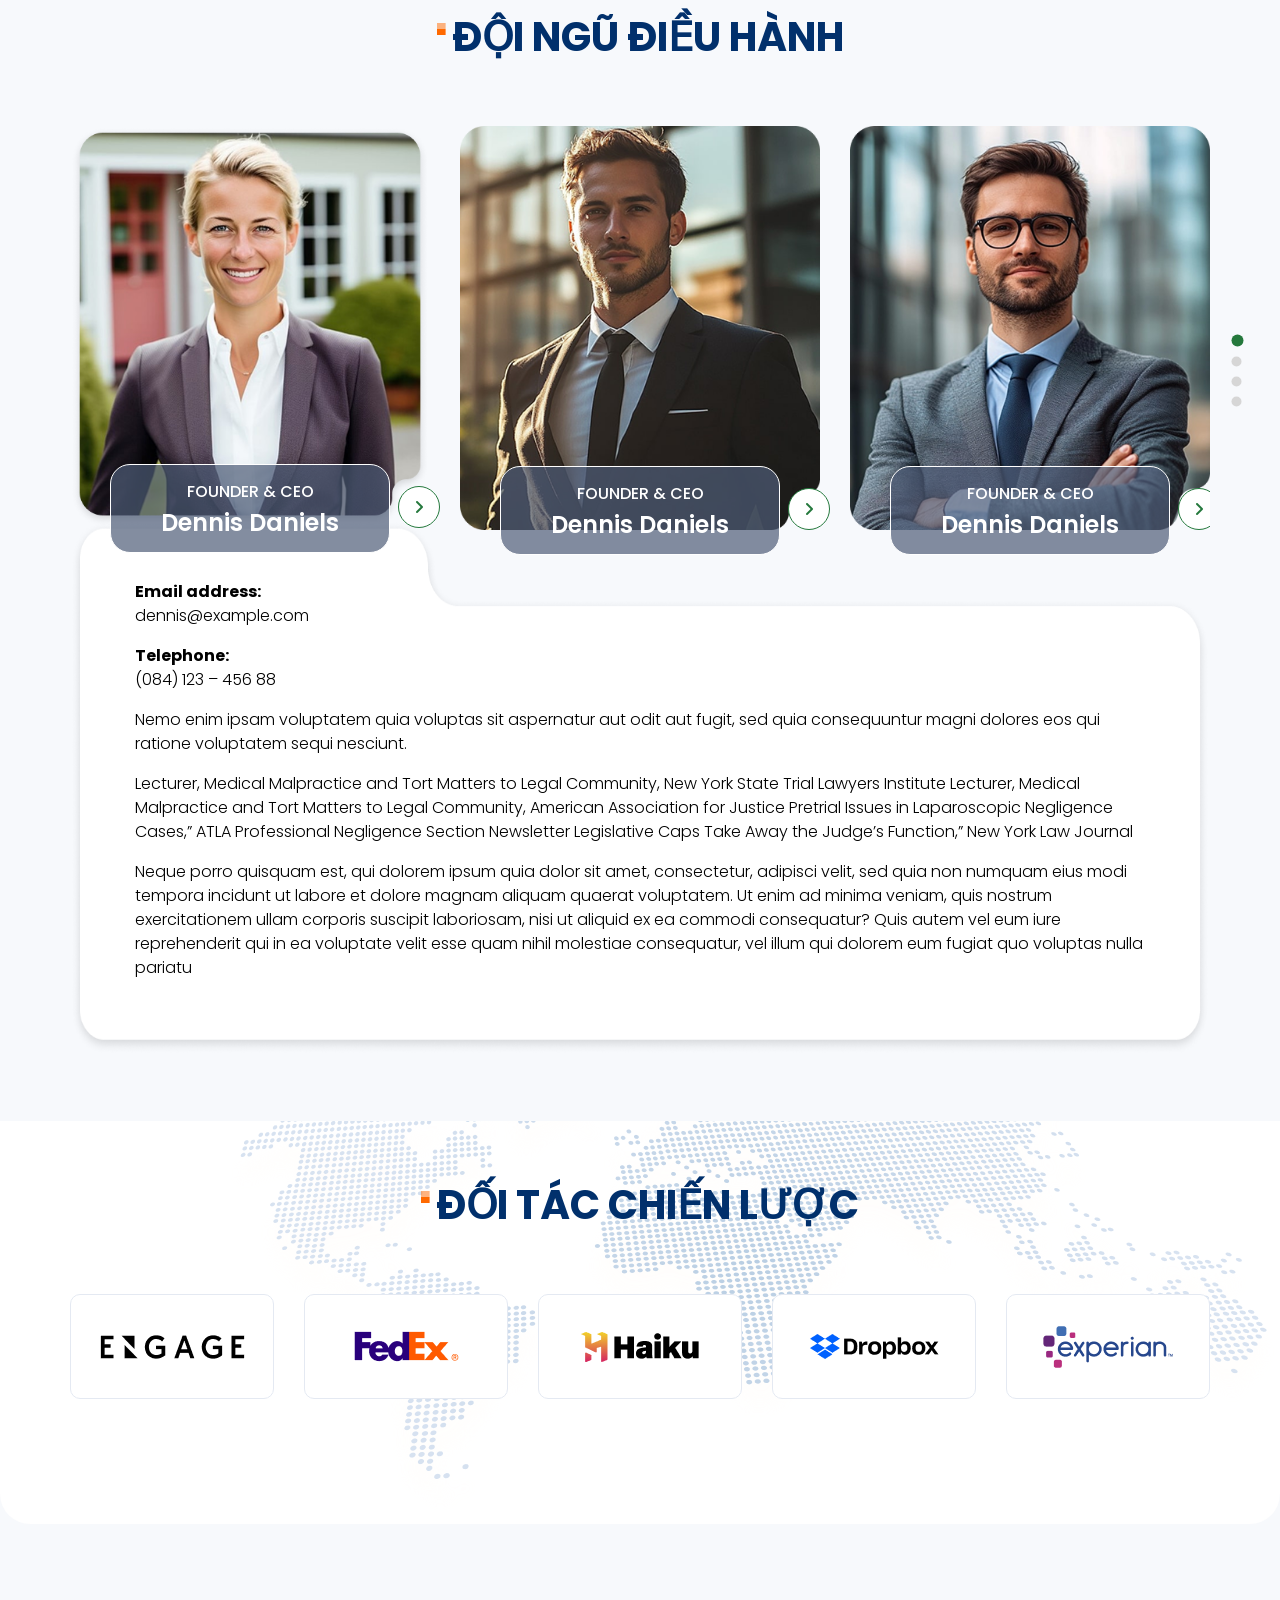
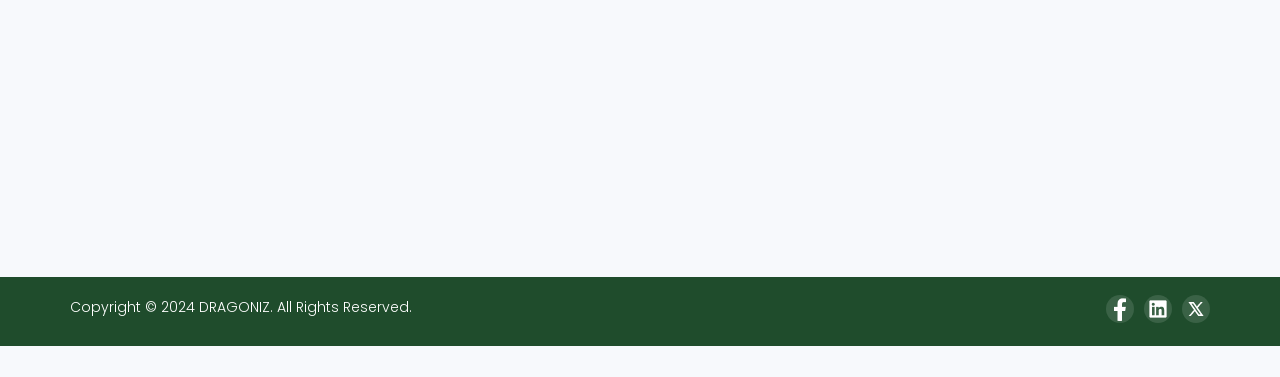
<file: about-us.html>
<!DOCTYPE html>
<html lang="en">

<head>
    <meta charset="UTF-8">
    <meta http-equiv="X-UA-Compatible" content="IE=edge">
    <meta name="viewport" content="width=device-width, initial-scale=1.0">
    <title>DragonIZ</title> 
    <link href="https://fonts.googleapis.com/css2?family=Be+Vietnam+Pro:ital,wght@0,100;0,200;0,300;0,400;0,500;0,600;0,700;0,800;0,900;1,100;1,200;1,300;1,400;1,500;1,600;1,700;1,800;1,900&family=Poppins:ital,wght@0,300;0,400;0,500;0,600;0,700;1,300;1,400;1,500&display=swap" rel="stylesheet">
    <link href="css/main.css" rel="stylesheet" />
    <link href="https://unpkg.com/aos@2.3.1/dist/aos.css" rel="stylesheet">
</head>

<body>
    <header class="header">
        <div class="menu_mb visible-xs visible-sm">
            <button class="nav-toggle">
                <span></span>
            </button>
            <a href="" class="logo_mb">
                <img class="img_logo_mb" src="img/logo.png" alt="" />
            </a>   
        </div>
        <!-- /menu_mb --> 
        <div class="menu_header"> 
            <div class="header-center">
                <div class="container container-fluid-lg"> 
                    <div class="row">
                        <div class="col-lg-3 col-md-2 hidden-sm hidden-xs col-lg-15">
                            <a href="" class="logo_pc">
                                <img src="img/logo.png" alt="" />
                            </a>
                        </div>
                        <div class="col-lg-7 col-md-9 col-sm-12 col-xs-12 col-lg-75">
                            <div class="menu_main">
                                <nav class="nav is-fixed">
                                    <div class="nav-container">
                                        <ul class="nav-menu menu clearfix" id="menu-main"> 
                                            <li class="menu-item is-active">
                                                <a href="about.html" class="menu-link">Home</a> 
                                            </li>
                                            <li class="menu-item">
                                                <a href="about.html" class="menu-link">About us</a>
                                            </li>
                                            <li class="menu-item has-dropdown">
                                                <a href="product-list.html" class="menu-link">Industrial Parks</a>
                                                <ul class="nav-dropdown menu">
                                                    <li class="menu-item">
                                                        <a href="product-detail.html" class="menu-link">IBCs</a>
                                                    </li>
                                                    <li class="menu-item">
                                                        <a href="#" class="menu-link">Industrial Parks 2</a>
                                                    </li>
                                                    <li class="menu-item">
                                                        <a href="#" class="menu-link">Industrial Parks 3</a>
                                                    </li>
                                                    <li class="menu-item">
                                                        <a href="#" class="menu-link">Industrial Parks 4</a>
                                                    </li>
                                                </ul>
                                            </li>
                                            <li class="menu-item">
                                                <a href="partner.html" class="menu-link">Leasing Information</a> 
                                            </li>
                                            <li class="menu-item has-dropdown">
                                                <a href="list-news.html" class="menu-link">Sustainability</a>
                                                <ul class="nav-dropdown menu">
                                                    <li class="menu-item">
                                                        <a href="detail-news.html" class="menu-link">Sustainability 1</a>
                                                    </li>
                                                     <li class="menu-item">
                                                        <a href="detail-news.html" class="menu-link">Sustainability 2</a>
                                                    </li>
                                                </ul>
                                            </li>
                                            <li class="menu-item">
                                                <a href="contact-us.html" class="menu-link">News - Events</a>
                                            </li>
                                            <li class="menu-item">
                                                <a href="contact-us.html" class="menu-link">Contact US</a>
                                            </li> 
                                        </ul>
                                    </div>
                                </nav>
                            </div>
                            <div class="hover-bg"></div>
                            <!-- menu main -->
                        </div> 
                        <div class="col-lg-2 col-md-1 hidden-sm hidden-xs col-lg-10">
                            <div class="box-language">
                                <div class="language-selector" id="languageSelector">
                                    <div class="selected-lang" id="selectedLang">
                                        VN <span class="arrow" id="arrow"><i class="fa fa-angle-down" aria-hidden="true"></i></span>
                                    </div>
                                    <div class="lang-options" id="langOptions">
                                        <div class="lang-option" data-lang="vi">VN</div>
                                        <div class="lang-option" data-lang="en">EN</div>
                                        <div class="lang-option" data-lang="zh">中文</div>
                                    </div>
                                </div>
                            </div> 
                        </div>
                    </div>
                </div>
            </div>
        </div>
        <!--slide-->
    </header>
    <!-- end header -->  
    <div class="clearfix-130 visible-sm visible-xs"></div> 
    <section id="banner-pages" class="banner-news bg-white">
        <img src="img/banner-pages.png" alt=""> 
        <h1 data-aos="fade-up" data-aos-duration="1000">ABOUT US</h1>
    </section> 
    <section id="infor-cty" class="bg-white">
        <div class="container">
            <div class="row">
                <div class="col-md-6 col-sm-12 col-xs-12">
                    <div class="infor-cty_item">
                        <h2>
                            Công ty Cổ phần Đầu tư Xuất nhập khẩu Thăng Long (DragonGroup)
                        </h2>
                        <p>
                            là một trong những tập đoàn đa ngành hàng đầu tại Việt Nam, tiên phong trong các lĩnh vực Công nghiệp, 
                            Xây dựng và Bất động sản, Dịch vụ – Thương mại. Trải qua hơn 35 năm hình thành và phát triển, 
                            DragonGroup luôn kiên định với định hướng đổi mới và phát triển bền vững, 
                            từng bước xây dựng hệ sinh thái kinh doanh toàn diện, góp phần thúc đẩy tăng trưởng kinh tế quốc gia.
                        </p>
                        <p>
                            Với tầm nhìn trở thành tập đoàn tiên phong trong phát triển khu công nghiệp bền vững tại Việt Nam, 
                            DragonGroup tập trung đầu tư vào hạ tầng hiện đại, công nghệ xanh và chuỗi cung ứng tối ưu, 
                            tạo nền tảng vững chắc để đồng hành cùng doanh nghiệp trong hành trình phát triển dài hạn.  
                        </p>
                    </div> 
                    <div class="cty_item">
                        <div class="row">
                            <div class="col-md-12 col-sm-12 col-xs-12">
                                <h2>
                                    Về DragonIZ
                                </h2>
                            </div>
                            <div class="col-md-7 col-sm-6 col-xs-12">
                                <p>
                                    DragonIZ là thương hiệu bất động sản công nghiệp do DragonGroup phát triển, 
                                    định hướng trở thành chuỗi khu công nghiệp và cụm công nghiệp sinh thái, hiện đại và đồng bộ.
                                </p>
                                <p>
                                    Các dự án mang thương hiệu DragonIZ được quy hoạch theo tiêu chuẩn ESG, 
                                    chú trọng yếu tố môi trường – công nghệ xanh – an toàn lao động, phát triển bền vững, 
                                    tạo nền tảng vững chắc để đồng hành cùng nhà đầu tư trong dài hạn.
                                </p>
                            </div> 
                            <div class="col-md-5 col-sm-6 col-xs-12">
                                <div class="img-cty">
                                    <img src="img/img-cty.png" alt="">
                                </div>
                            </div>
                        </div>   
                    </div>
                </div>  
                <div class="col-md-6 col-sm-12 col-xs-12">
                    <div class="slider-cty owl-carousel">
                        <div class="item">
                            <img src="img/slider-cty.png" alt="">
                        </div>
                         <div class="item">
                            <img src="img/slider-cty.png" alt="">
                        </div>
                         <div class="item">
                            <img src="img/slider-cty.png" alt="">
                        </div>
                         <div class="item">
                            <img src="img/slider-cty.png" alt="">
                        </div>
                         <div class="item">
                            <img src="img/slider-cty.png" alt="">
                        </div>
                    </div>
                </div>
            </div>
        </div>
    </section>
    <section id="video-page">
        <div class="container">
            <div class="row">
                <div class="col-md-3 col-sm-3 col-xs-12">
                    <div class="icon_video">
                        <img src="img/right.png" alt="">
                        <div class="text_video">
                            Watch video
                        </div>
                    </div>
                </div>
                <div class="col-md-9 col-sm-9 col-xs-12">
                    <h3 class="title-video">
                        “DRAGONIZ tự hào khẳng định vị thế vượt trội với những nền tảng xây dựng bền vững, chất lượng cao và độ tin cậy trường tồn theo thời gian. “
                    </h3>
                </div>
                <div class="col-md-12 col-sm-12 col-xs-12">
                    <div class="video-card" id="myVideoCard" data-video="4wlyQU1EUAs">
                        <div class="thumb" id="thumb">
                            <button class="play-btn" id="playBtn" aria-label="Phát video">
                                <span class="play-icon"></span>
                            </button>
                        </div>
                        <div class="video-player" id="playerArea">
                        <button class="pause-btn" id="pauseBtn" aria-label="Dừng video">
                            <span class="pause-icon"></span>
                        </button>
                        </div>
                    </div>
                    <script>
                        (function(){
                            const card = document.getElementById('myVideoCard');
                            const playBtn = document.getElementById('playBtn');
                            const pauseBtn = document.getElementById('pauseBtn');
                            const thumb = document.getElementById('thumb');
                            const playerArea = document.getElementById('playerArea');
                            const videoId = card.dataset.video;
                            let player; 
                            
                            // ảnh đại diện local
                            thumb.style.backgroundImage = `url('img/bg-video.png')`;
                            thumb.style.display = 'block';

                            function openPlayer(){
                                thumb.style.display = 'none';
                                playerArea.style.display = 'block';
                                const src = `https://www.youtube.com/embed/${videoId}?rel=0&modestbranding=1&autoplay=1&enablejsapi=1&origin=${location.origin}`;
                                const ifr = document.createElement('iframe');
                                ifr.src = src;
                                ifr.title = 'YouTube video player';
                                ifr.allow = 'accelerometer; autoplay; clipboard-write; encrypted-media; gyroscope; picture-in-picture';
                                ifr.allowFullscreen = true;
                                ifr.id = 'ytPlayer';
                                playerArea.appendChild(ifr);
                                player = ifr;
                            }

                            function pauseVideo(){
                                if(player && player.contentWindow){
                                    player.contentWindow.postMessage('{"event":"command","func":"pauseVideo","args":""}', '*');
                                    playerArea.style.display = 'none';
                                    thumb.style.display = 'block';
                                    playerArea.querySelector('iframe')?.remove();
                                    player = null;
                                }
                            } 

                            playBtn.addEventListener('click', openPlayer);
                            pauseBtn.addEventListener('click', pauseVideo);
                        })();
                    </script>
                </div>
            </div>
        </div>
    </section>
    <section id="renew">
        <div class="container">
            <div class="row row-20">
                <div class="col-md-12 col-sm-12 col-xs-12 col-20">
                    <h2>We Make Essential Innovations</h2>
                </div>
                <div class="col-md-4 col-sm-6 col-xs-12 col-20">
                    <div class="vision-box">
                        <div class="number">01</div>
                        <hr>
                        <div class="icon">
                            <img src="img/icon_renew.png" alt="Icon">
                        </div>
                        <h3>Tầm Nhìn</h3>
                        <p>
                            Kiến tạo và vận hành chuỗi khu công nghiệp đồng bộ, hiện đại, tích hợp công nghệ thông minh và dịch vụ hỗ trợ toàn diện; 
                            cung cấp nền tảng đầu tư ổn định – minh bạch cho doanh nghiệp trong và ngoài nước. 
                            Góp phần thúc đẩy tăng trưởng kinh tế gắn với bảo vệ môi trường, nâng cao chất lượng sống và phát triển bền vững cho cộng đồng.
                        </p>
                    </div>
                </div>
                <div class="col-md-4 col-sm-6 col-xs-12 col-20">
                    <div class="vision-box">
                        <div class="number">02</div>
                        <hr>
                        <div class="icon">
                            <img src="img/icon_renew.png" alt="Icon">
                        </div>
                        <h3>Sứ mệnh</h3>
                        <p>
                            Trở thành thương hiệu hàng đầu trong phát triển khu công nghiệp hiện đại – sinh thái – bền vững tại Việt Nam, 
                            kiến tạo hệ sinh thái công nghiệp hiệu quả, thân thiện với môi trường, đảm bảo an toàn lao động và vận hành theo tiêu chuẩn ESG. 
                            DragonIZ hướng đến đồng hành cùng doanh nghiệp trong hành trình phát triển xanh, dài hạn và có trách nhiệm.
                        </p>
                    </div>
                </div>
                <div class="col-md-4 col-sm-6 col-xs-12 col-20">
                    <div class="vision-box">
                        <div class="number">03</div>
                        <hr>
                        <div class="icon">
                            <img src="img/icon_renew.png" alt="Icon">
                        </div>
                        <h3>Tầm Nhìn</h3>
                        <p>
                            Tâm – Đức: Lấy con người làm trung tâm, kinh doanh có trách nhiệm, gắn lợi ích doanh nghiệp với lợi ích cộng đồng
                        </p>
                        <p>
                            Tầm nhìn dài hạn: Kiên định chiến lược phát triển khu công nghiệp xanh – sinh thái, đầu tư bài bản, tạo giá trị bền vững..
                        </p>
                    </div>
                </div>
            </div>
        </div>
    </section>
    <section id="Executive-Team">
        <div class="container">
            <div class="row">
                <div class="col-md-12">
                    <div class="text-center">
                        <h2 class="title-home">Đội ngũ điều hành</h2>
                    </div>  
                    <div class="slider-team owl-carousel">
                        <div class="item">
                             <div class="box-team">
                                <img src="img/team-1.png" alt=""> 
                                <div class="box-team_item">
                                    <p>founder & ceo</p>
                                    <h4>Dennis Daniels</h4>
                                </div>
                                <a href="" class="icon"><i class="fa fa-angle-right" aria-hidden="true"></i></a>
                            </div> 
                        </div>
                        <div class="item">
                             <div class="box-team">
                                <img src="img/team-2.png" alt=""> 
                                <div class="box-team_item">
                                    <p>founder & ceo</p>
                                    <h4>Dennis Daniels</h4>
                                </div>
                                <a href="" class="icon"><i class="fa fa-angle-right" aria-hidden="true"></i></a>
                            </div> 
                        </div>
                        <div class="item">
                             <div class="box-team">
                                <img src="img/team-3.png" alt=""> 
                                <div class="box-team_item">
                                    <p>founder & ceo</p>
                                    <h4>Dennis Daniels</h4>
                                </div>
                                <a href="" class="icon"><i class="fa fa-angle-right" aria-hidden="true"></i></a>
                            </div> 
                        </div>
                        <div class="item">
                             <div class="box-team">
                                <img src="img/team-1.png" alt=""> 
                                <div class="box-team_item">
                                    <p>founder & ceo</p>
                                    <h4>Dennis Daniels</h4>
                                </div>
                                <a href="" class="icon"><i class="fa fa-angle-right" aria-hidden="true"></i></a>
                            </div> 
                        </div>
                        <div class="item">
                             <div class="box-team">
                                <img src="img/team-2.png" alt=""> 
                                <div class="box-team_item">
                                    <p>founder & ceo</p>
                                    <h4>Dennis Daniels</h4>
                                </div>
                                <a href="" class="icon"><i class="fa fa-angle-right" aria-hidden="true"></i></a>
                            </div> 
                        </div>
                        <div class="item">
                             <div class="box-team">
                                <img src="img/team-3.png" alt=""> 
                                <div class="box-team_item">
                                    <p>founder & ceo</p>
                                    <h4>Dennis Daniels</h4>
                                </div>
                                <a href="" class="icon"><i class="fa fa-angle-right" aria-hidden="true"></i></a>
                            </div> 
                        </div>
                        <div class="item">
                             <div class="box-team">
                                <img src="img/team-1.png" alt=""> 
                                <div class="box-team_item">
                                    <p>founder & ceo</p>
                                    <h4>Dennis Daniels</h4>
                                </div>
                                <a href="" class="icon"><i class="fa fa-angle-right" aria-hidden="true"></i></a>
                            </div> 
                        </div>
                        <div class="item">
                             <div class="box-team">
                                <img src="img/team-2.png" alt=""> 
                                <div class="box-team_item">
                                    <p>founder & ceo</p>
                                    <h4>Dennis Daniels</h4>
                                </div>
                                <a href="" class="icon"><i class="fa fa-angle-right" aria-hidden="true"></i></a>
                            </div> 
                        </div>
                        <div class="item">
                             <div class="box-team">
                                <img src="img/team-3.png" alt=""> 
                                <div class="box-team_item">
                                    <p>founder & ceo</p>
                                    <h4>Dennis Daniels</h4>
                                </div>
                                <a href="" class="icon"><i class="fa fa-angle-right" aria-hidden="true"></i></a>
                            </div> 
                        </div>
                        <div class="item">
                             <div class="box-team">
                                <img src="img/team-1.png" alt=""> 
                                <div class="box-team_item">
                                    <p>founder & ceo</p>
                                    <h4>Dennis Daniels</h4>
                                </div>
                                <a href="" class="icon"><i class="fa fa-angle-right" aria-hidden="true"></i></a>
                            </div> 
                        </div>
                    </div>
                    <div class="slide-text-team owl-carousel">
                        <div class="item">
                            <div class="box-text-tem">
                                <p> 
                                    <strong>Email address:</strong><br>
                                    dennis@example.com
                                </p>
                                <p>  
                                    <strong>Telephone:</strong><br>
                                    (084) 123 – 456 88
                                </p>
                                <p>
                                   Nemo enim ipsam voluptatem quia voluptas sit aspernatur aut odit aut fugit, sed quia consequuntur magni dolores eos qui ratione voluptatem sequi nesciunt.
                                </p>
                                <p>
                                    Lecturer, Medical Malpractice and Tort Matters to Legal Community, New York State Trial Lawyers Institute
                                    Lecturer, Medical Malpractice and Tort Matters to Legal Community, American Association for Justice
                                    Pretrial Issues in Laparoscopic Negligence Cases,” ATLA Professional Negligence Section Newsletter
                                    Legislative Caps Take Away the Judge’s Function,” New York Law Journal
                                </p>
                                <p>
                                    Neque porro quisquam est, qui dolorem ipsum quia dolor sit amet, consectetur, adipisci velit, 
                                    sed quia non numquam eius modi tempora incidunt ut labore et dolore magnam aliquam quaerat voluptatem. 
                                    Ut enim ad minima veniam, quis nostrum exercitationem ullam corporis suscipit laboriosam, nisi ut aliquid ex ea commodi consequatur? 
                                    Quis autem vel eum iure reprehenderit qui in ea voluptate velit esse quam nihil molestiae consequatur, 
                                    vel illum qui dolorem eum fugiat quo voluptas nulla pariatu
                                </p>
                            </div> 
                        </div>
                        <div class="item">
                            <div class="box-text-tem">
                                <p> 
                                    <strong>Email address:</strong><br>
                                    dennis@example.com
                                </p>
                                <p>  
                                    <strong>Telephone:</strong><br>
                                    (084) 123 – 456 88
                                </p>
                                <p>
                                   Nemo enim ipsam voluptatem quia voluptas sit aspernatur aut odit aut fugit, sed quia consequuntur magni dolores eos qui ratione voluptatem sequi nesciunt.
                                </p>
                                <p>
                                    Lecturer, Medical Malpractice and Tort Matters to Legal Community, New York State Trial Lawyers Institute
                                    Lecturer, Medical Malpractice and Tort Matters to Legal Community, American Association for Justice
                                    Pretrial Issues in Laparoscopic Negligence Cases,” ATLA Professional Negligence Section Newsletter
                                    Legislative Caps Take Away the Judge’s Function,” New York Law Journal
                                </p>
                                <p>
                                    Neque porro quisquam est, qui dolorem ipsum quia dolor sit amet, consectetur, adipisci velit, 
                                    sed quia non numquam eius modi tempora incidunt ut labore et dolore magnam aliquam quaerat voluptatem. 
                                    Ut enim ad minima veniam, quis nostrum exercitationem ullam corporis suscipit laboriosam, nisi ut aliquid ex ea commodi consequatur? 
                                    Quis autem vel eum iure reprehenderit qui in ea voluptate velit esse quam nihil molestiae consequatur, 
                                    vel illum qui dolorem eum fugiat quo voluptas nulla pariatu
                                </p>
                            </div> 
                        </div>
                        <div class="item">
                            <div class="box-text-tem">
                                <p> 
                                    <strong>Email address:</strong><br>
                                    dennis@example.com
                                </p>
                                <p>  
                                    <strong>Telephone:</strong><br>
                                    (084) 123 – 456 88
                                </p>
                                <p>
                                   Nemo enim ipsam voluptatem quia voluptas sit aspernatur aut odit aut fugit, sed quia consequuntur magni dolores eos qui ratione voluptatem sequi nesciunt.
                                </p>
                                <p>
                                    Lecturer, Medical Malpractice and Tort Matters to Legal Community, New York State Trial Lawyers Institute
                                    Lecturer, Medical Malpractice and Tort Matters to Legal Community, American Association for Justice
                                    Pretrial Issues in Laparoscopic Negligence Cases,” ATLA Professional Negligence Section Newsletter
                                    Legislative Caps Take Away the Judge’s Function,” New York Law Journal
                                </p>
                                <p>
                                    Neque porro quisquam est, qui dolorem ipsum quia dolor sit amet, consectetur, adipisci velit, 
                                    sed quia non numquam eius modi tempora incidunt ut labore et dolore magnam aliquam quaerat voluptatem. 
                                    Ut enim ad minima veniam, quis nostrum exercitationem ullam corporis suscipit laboriosam, nisi ut aliquid ex ea commodi consequatur? 
                                    Quis autem vel eum iure reprehenderit qui in ea voluptate velit esse quam nihil molestiae consequatur, 
                                    vel illum qui dolorem eum fugiat quo voluptas nulla pariatu
                                </p>
                            </div> 
                        </div>
                        <div class="item">
                            <div class="box-text-tem">
                                <p> 
                                    <strong>Email address:</strong><br>
                                    dennis@example.com
                                </p>
                                <p>  
                                    <strong>Telephone:</strong><br>
                                    (084) 123 – 456 88
                                </p>
                                <p>
                                   Nemo enim ipsam voluptatem quia voluptas sit aspernatur aut odit aut fugit, sed quia consequuntur magni dolores eos qui ratione voluptatem sequi nesciunt.
                                </p>
                                <p>
                                    Lecturer, Medical Malpractice and Tort Matters to Legal Community, New York State Trial Lawyers Institute
                                    Lecturer, Medical Malpractice and Tort Matters to Legal Community, American Association for Justice
                                    Pretrial Issues in Laparoscopic Negligence Cases,” ATLA Professional Negligence Section Newsletter
                                    Legislative Caps Take Away the Judge’s Function,” New York Law Journal
                                </p>
                                <p>
                                    Neque porro quisquam est, qui dolorem ipsum quia dolor sit amet, consectetur, adipisci velit, 
                                    sed quia non numquam eius modi tempora incidunt ut labore et dolore magnam aliquam quaerat voluptatem. 
                                    Ut enim ad minima veniam, quis nostrum exercitationem ullam corporis suscipit laboriosam, nisi ut aliquid ex ea commodi consequatur? 
                                    Quis autem vel eum iure reprehenderit qui in ea voluptate velit esse quam nihil molestiae consequatur, 
                                    vel illum qui dolorem eum fugiat quo voluptas nulla pariatu
                                </p>
                            </div> 
                        </div>
                        <div class="item">
                            <div class="box-text-tem">
                                <p> 
                                    <strong>Email address:</strong><br>
                                    dennis@example.com
                                </p>
                                <p>  
                                    <strong>Telephone:</strong><br>
                                    (084) 123 – 456 88
                                </p>
                                <p>
                                   Nemo enim ipsam voluptatem quia voluptas sit aspernatur aut odit aut fugit, sed quia consequuntur magni dolores eos qui ratione voluptatem sequi nesciunt.
                                </p>
                                <p>
                                    Lecturer, Medical Malpractice and Tort Matters to Legal Community, New York State Trial Lawyers Institute
                                    Lecturer, Medical Malpractice and Tort Matters to Legal Community, American Association for Justice
                                    Pretrial Issues in Laparoscopic Negligence Cases,” ATLA Professional Negligence Section Newsletter
                                    Legislative Caps Take Away the Judge’s Function,” New York Law Journal
                                </p>
                                <p>
                                    Neque porro quisquam est, qui dolorem ipsum quia dolor sit amet, consectetur, adipisci velit, 
                                    sed quia non numquam eius modi tempora incidunt ut labore et dolore magnam aliquam quaerat voluptatem. 
                                    Ut enim ad minima veniam, quis nostrum exercitationem ullam corporis suscipit laboriosam, nisi ut aliquid ex ea commodi consequatur? 
                                    Quis autem vel eum iure reprehenderit qui in ea voluptate velit esse quam nihil molestiae consequatur, 
                                    vel illum qui dolorem eum fugiat quo voluptas nulla pariatu
                                </p>
                            </div> 
                        </div>
                        <div class="item">
                            <div class="box-text-tem">
                                <p> 
                                    <strong>Email address:</strong><br>
                                    dennis@example.com
                                </p>
                                <p>  
                                    <strong>Telephone:</strong><br>
                                    (084) 123 – 456 88
                                </p>
                                <p>
                                   Nemo enim ipsam voluptatem quia voluptas sit aspernatur aut odit aut fugit, sed quia consequuntur magni dolores eos qui ratione voluptatem sequi nesciunt.
                                </p>
                                <p>
                                    Lecturer, Medical Malpractice and Tort Matters to Legal Community, New York State Trial Lawyers Institute
                                    Lecturer, Medical Malpractice and Tort Matters to Legal Community, American Association for Justice
                                    Pretrial Issues in Laparoscopic Negligence Cases,” ATLA Professional Negligence Section Newsletter
                                    Legislative Caps Take Away the Judge’s Function,” New York Law Journal
                                </p>
                                <p>
                                    Neque porro quisquam est, qui dolorem ipsum quia dolor sit amet, consectetur, adipisci velit, 
                                    sed quia non numquam eius modi tempora incidunt ut labore et dolore magnam aliquam quaerat voluptatem. 
                                    Ut enim ad minima veniam, quis nostrum exercitationem ullam corporis suscipit laboriosam, nisi ut aliquid ex ea commodi consequatur? 
                                    Quis autem vel eum iure reprehenderit qui in ea voluptate velit esse quam nihil molestiae consequatur, 
                                    vel illum qui dolorem eum fugiat quo voluptas nulla pariatu
                                </p>
                            </div> 
                        </div>
                        <div class="item">
                            <div class="box-text-tem">
                                <p> 
                                    <strong>Email address:</strong><br>
                                    dennis@example.com
                                </p>
                                <p>  
                                    <strong>Telephone:</strong><br>
                                    (084) 123 – 456 88
                                </p>
                                <p>
                                   Nemo enim ipsam voluptatem quia voluptas sit aspernatur aut odit aut fugit, sed quia consequuntur magni dolores eos qui ratione voluptatem sequi nesciunt.
                                </p>
                                <p>
                                    Lecturer, Medical Malpractice and Tort Matters to Legal Community, New York State Trial Lawyers Institute
                                    Lecturer, Medical Malpractice and Tort Matters to Legal Community, American Association for Justice
                                    Pretrial Issues in Laparoscopic Negligence Cases,” ATLA Professional Negligence Section Newsletter
                                    Legislative Caps Take Away the Judge’s Function,” New York Law Journal
                                </p>
                                <p>
                                    Neque porro quisquam est, qui dolorem ipsum quia dolor sit amet, consectetur, adipisci velit, 
                                    sed quia non numquam eius modi tempora incidunt ut labore et dolore magnam aliquam quaerat voluptatem. 
                                    Ut enim ad minima veniam, quis nostrum exercitationem ullam corporis suscipit laboriosam, nisi ut aliquid ex ea commodi consequatur? 
                                    Quis autem vel eum iure reprehenderit qui in ea voluptate velit esse quam nihil molestiae consequatur, 
                                    vel illum qui dolorem eum fugiat quo voluptas nulla pariatu
                                </p>
                            </div> 
                        </div>
                        <div class="item">
                            <div class="box-text-tem">
                                <p> 
                                    <strong>Email address:</strong><br>
                                    dennis@example.com
                                </p>
                                <p>  
                                    <strong>Telephone:</strong><br>
                                    (084) 123 – 456 88
                                </p>
                                <p>
                                   Nemo enim ipsam voluptatem quia voluptas sit aspernatur aut odit aut fugit, sed quia consequuntur magni dolores eos qui ratione voluptatem sequi nesciunt.
                                </p>
                                <p>
                                    Lecturer, Medical Malpractice and Tort Matters to Legal Community, New York State Trial Lawyers Institute
                                    Lecturer, Medical Malpractice and Tort Matters to Legal Community, American Association for Justice
                                    Pretrial Issues in Laparoscopic Negligence Cases,” ATLA Professional Negligence Section Newsletter
                                    Legislative Caps Take Away the Judge’s Function,” New York Law Journal
                                </p>
                                <p>
                                    Neque porro quisquam est, qui dolorem ipsum quia dolor sit amet, consectetur, adipisci velit, 
                                    sed quia non numquam eius modi tempora incidunt ut labore et dolore magnam aliquam quaerat voluptatem. 
                                    Ut enim ad minima veniam, quis nostrum exercitationem ullam corporis suscipit laboriosam, nisi ut aliquid ex ea commodi consequatur? 
                                    Quis autem vel eum iure reprehenderit qui in ea voluptate velit esse quam nihil molestiae consequatur, 
                                    vel illum qui dolorem eum fugiat quo voluptas nulla pariatu
                                </p>
                            </div> 
                        </div>
                        <div class="item">
                            <div class="box-text-tem">
                                <p> 
                                    <strong>Email address:</strong><br>
                                    dennis@example.com
                                </p>
                                <p>  
                                    <strong>Telephone:</strong><br>
                                    (084) 123 – 456 88
                                </p>
                                <p>
                                   Nemo enim ipsam voluptatem quia voluptas sit aspernatur aut odit aut fugit, sed quia consequuntur magni dolores eos qui ratione voluptatem sequi nesciunt.
                                </p>
                                <p>
                                    Lecturer, Medical Malpractice and Tort Matters to Legal Community, New York State Trial Lawyers Institute
                                    Lecturer, Medical Malpractice and Tort Matters to Legal Community, American Association for Justice
                                    Pretrial Issues in Laparoscopic Negligence Cases,” ATLA Professional Negligence Section Newsletter
                                    Legislative Caps Take Away the Judge’s Function,” New York Law Journal
                                </p>
                                <p>
                                    Neque porro quisquam est, qui dolorem ipsum quia dolor sit amet, consectetur, adipisci velit, 
                                    sed quia non numquam eius modi tempora incidunt ut labore et dolore magnam aliquam quaerat voluptatem. 
                                    Ut enim ad minima veniam, quis nostrum exercitationem ullam corporis suscipit laboriosam, nisi ut aliquid ex ea commodi consequatur? 
                                    Quis autem vel eum iure reprehenderit qui in ea voluptate velit esse quam nihil molestiae consequatur, 
                                    vel illum qui dolorem eum fugiat quo voluptas nulla pariatu
                                </p>
                            </div> 
                        </div>
                        <div class="item">
                            <div class="box-text-tem">
                                <p> 
                                    <strong>Email address:</strong><br>
                                    dennis@example.com
                                </p>
                                <p>  
                                    <strong>Telephone:</strong><br>
                                    (084) 123 – 456 88
                                </p>
                                <p>
                                   Nemo enim ipsam voluptatem quia voluptas sit aspernatur aut odit aut fugit, sed quia consequuntur magni dolores eos qui ratione voluptatem sequi nesciunt.
                                </p>
                                <p>
                                    Lecturer, Medical Malpractice and Tort Matters to Legal Community, New York State Trial Lawyers Institute
                                    Lecturer, Medical Malpractice and Tort Matters to Legal Community, American Association for Justice
                                    Pretrial Issues in Laparoscopic Negligence Cases,” ATLA Professional Negligence Section Newsletter
                                    Legislative Caps Take Away the Judge’s Function,” New York Law Journal
                                </p>
                                <p>
                                    Neque porro quisquam est, qui dolorem ipsum quia dolor sit amet, consectetur, adipisci velit, 
                                    sed quia non numquam eius modi tempora incidunt ut labore et dolore magnam aliquam quaerat voluptatem. 
                                    Ut enim ad minima veniam, quis nostrum exercitationem ullam corporis suscipit laboriosam, nisi ut aliquid ex ea commodi consequatur? 
                                    Quis autem vel eum iure reprehenderit qui in ea voluptate velit esse quam nihil molestiae consequatur, 
                                    vel illum qui dolorem eum fugiat quo voluptas nulla pariatu
                                </p>
                            </div> 
                        </div> 
                    </div>
                </div>
            </div>
        </div>
    </section> 
    <section id="strategic-partner">
        <div class="container">
            <div class="row">
                <div class="col-md-12 text-center">
                    <h2 class="title-home">ĐỐI TÁC CHIẾN LƯỢC</h2>
                </div> 
                <div class="col-md-12">
                    <div class="slider-partner owl-carousel">
                        <div class="item">
                            <div class="image-partner">
                                <a href=""><img src="img/Engage.png" alt=""></a> 
                            </div>
                        </div>
                        <div class="item">
                            <div class="image-partner">
                                <a href=""><img src="img/FedEx.png" alt=""></a> 
                            </div>
                        </div>
                        <div class="item">
                            <div class="image-partner">
                                <a href=""><img src="img/Haiku.png" alt=""></a> 
                            </div>
                        </div>
                        <div class="item">
                            <div class="image-partner">
                                <a href=""><img src="img/Dropbox.png" alt=""></a> 
                            </div>
                        </div>
                        <div class="item">
                            <div class="image-partner">
                                <a href=""><img src="img/Experian.png" alt=""></a> 
                            </div>
                        </div> 
                    </div>
                </div>
            </div>
        </div>
    </section>   
    <footer data-aos="fade-up" data-aos-duration="1000">
        <div class="container">
            <div class="row">
                <div class="col-md-3 col-sm-6 col-xs-12">
                    <div class="box-f">
                        <div class="logo-f">
                            <a href=""><img src="img/logo-f.png" alt=""></a>
                        </div>
                        <div class="desc-f">
                            <p>DRAGONIZ tự hào khẳng định lợi thế cạnh tranh vượt trội thông qua việc xây dựng những nền tảng bền vững, chất lượng cao và độ tin cậy vượt thời gian. </p>
                        </div> 
                    </div>
                </div>
                 <div class="col-md-3 col-sm-6 col-xs-12">
                    <div class="box-f">
                        <h4 class="title-f">
                            All Links
                        </h4>
                        <ul class="list-f">
                            <li><a href="">About Us</a></li>
                            <li><a href="">Industrial Parks</a></li>
                            <li><a href="">Leasing Information</a></li>
                            <li><a href="">News & Updates</a></li>
                        </ul>
                    </div>
                </div>
                <div class="clearfix visible-sm"></div>
                <div class="col-md-3 col-sm-6 col-xs-12">
                    <div class="box-f">
                        <h4 class="title-f">
                            Contact us
                        </h4>
                        <ul class="list-f list-contact">
                            <li>
                                <p>Mail</p>
                                <p>dragoniz@gmail.com</p>
                            </li>
                            <li>
                                <p>Điện thoại</p>
                                <p>0000 000000</p>
                            </li> 
                        </ul>
                    </div>
                </div>
                <div class="col-md-3 col-sm-6 col-xs-12">
                    <div class="box-f box-contact-f clearfix">
                        <h4 class="title-f">
                            Connect with us
                        </h4>
                        <div class="desc-f">
                            <p>Leave Your Information To Connect With DRAGONIZ Today!</p> 
                        </div> 
                        <div class="clearfix"></div>
                        <a class="btn-viewmore" href="">Kết nối ngay <span><img src="img/arrow-cheo.png" alt=""></span></a>
                    </div>
                </div>
            </div>
        </div>
    </footer>
    <section id="copyright">
        <div class="container">
            <div class="row">
                <div class="col-md-6 col-sm-6 col-xs-12">
                    <p>Copyright © 2024 DRAGONIZ. All Rights Reserved.</p>
                </div>
                <div class="col-md-6 col-sm-6 col-xs-12">
                    <ul class="social-f">
                        <li><a href=""><img src="img/fb-f.png" alt=""></a></li>
                        <li><a href=""><img src="img/in-f.png" alt=""></a></li>
                        <li><a href=""><img src="img/tw-f.png" alt=""></a></li>
                    </ul>
                </div>
            </div>
        </div>
    </section>
</body>
<script type="text/javascript" src="js/jquery-1.11.1.min.js"></script>
<script type="text/javascript" src="js/bootstrap.min.js"></script>
<script type="text/javascript" src="js/owl.carousel.js"></script> 
<script src="https://unpkg.com/aos@2.3.1/dist/aos.js"></script>
<script type="text/javascript" src="js/common.js"></script> 
<script>
    AOS.init();
</script>
</html>
</file>
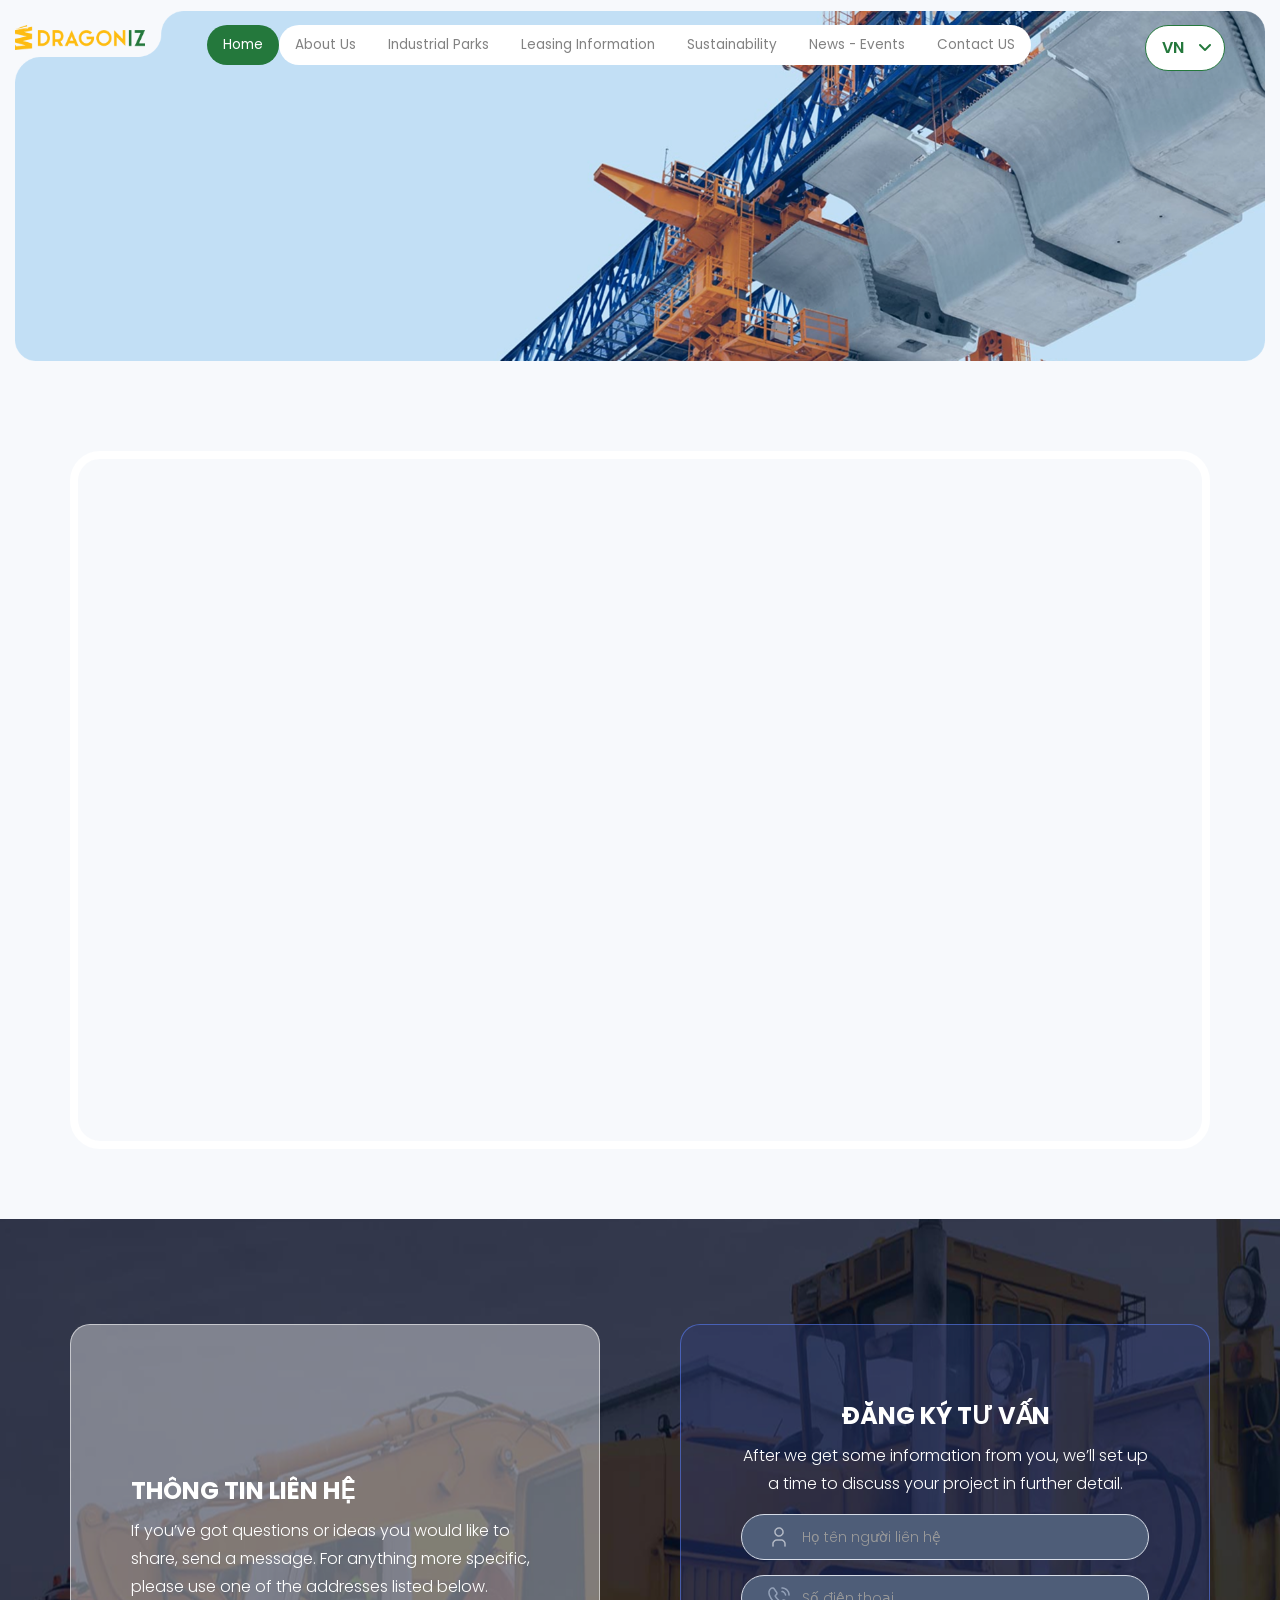
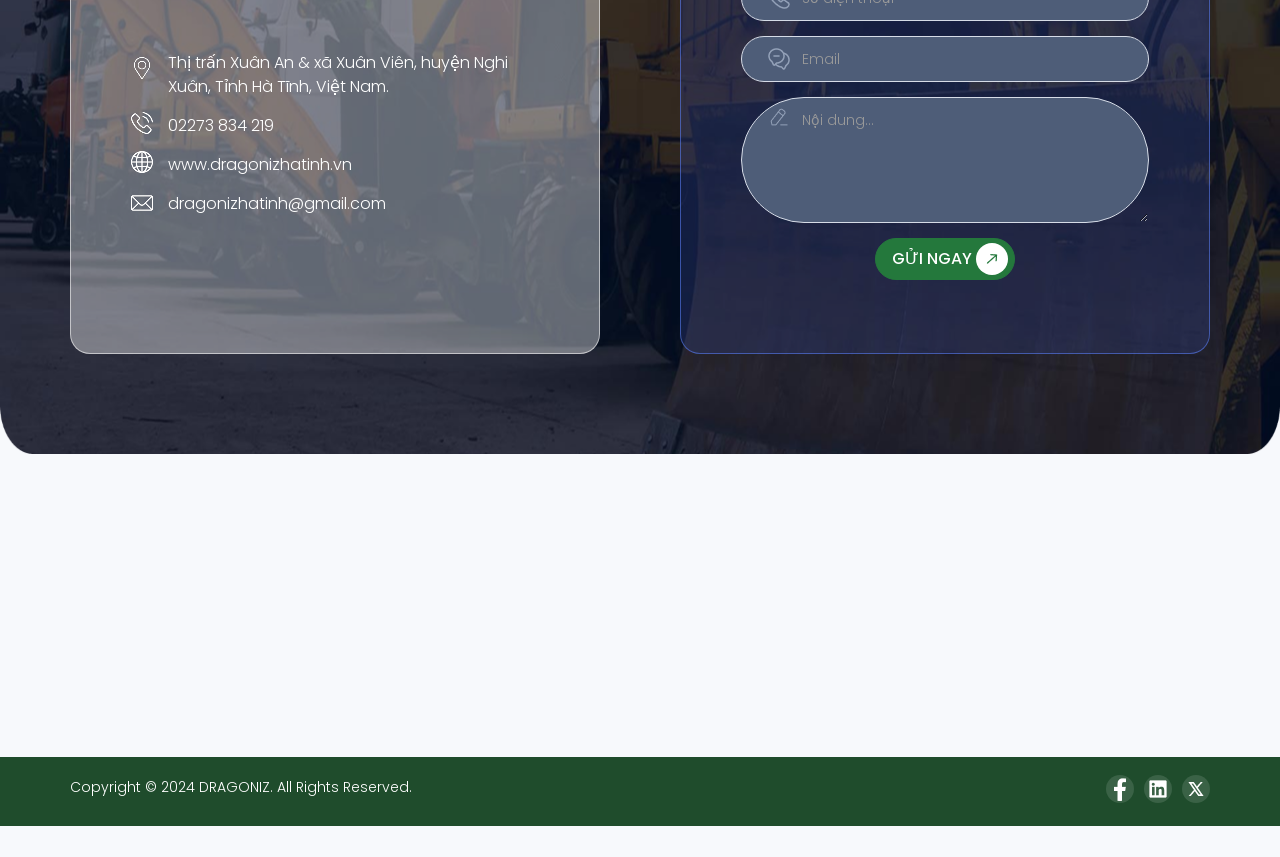
<file: contact.html>
<!DOCTYPE html>
<html lang="en">

<head>
    <meta charset="UTF-8">
    <meta http-equiv="X-UA-Compatible" content="IE=edge">
    <meta name="viewport" content="width=device-width, initial-scale=1.0">
    <title>DragonIZ</title> 
    <link href="https://fonts.googleapis.com/css2?family=Be+Vietnam+Pro:ital,wght@0,100;0,200;0,300;0,400;0,500;0,600;0,700;0,800;0,900;1,100;1,200;1,300;1,400;1,500;1,600;1,700;1,800;1,900&family=Poppins:ital,wght@0,300;0,400;0,500;0,600;0,700;1,300;1,400;1,500&display=swap" rel="stylesheet">
    <link href="css/main.css" rel="stylesheet" />
    <link href="https://unpkg.com/aos@2.3.1/dist/aos.css" rel="stylesheet">
</head>

<body>
    <header class="header">
        <div class="menu_mb visible-xs visible-sm">
            <button class="nav-toggle">
                <span></span>
            </button>
            <a href="" class="logo_mb">
                <img class="img_logo_mb" src="img/logo.png" alt="" />
            </a>   
        </div>
        <!-- /menu_mb --> 
        <div class="menu_header"> 
            <div class="header-center">
                <div class="container container-fluid-lg"> 
                    <div class="row">
                        <div class="col-lg-3 col-md-2 hidden-sm hidden-xs col-lg-15">
                            <a href="" class="logo_pc">
                                <img src="img/logo.png" alt="" />
                            </a>
                        </div>
                        <div class="col-lg-7 col-md-9 col-sm-12 col-xs-12 col-lg-75">
                            <div class="menu_main">
                                <nav class="nav is-fixed">
                                    <div class="nav-container">
                                        <ul class="nav-menu menu clearfix" id="menu-main"> 
                                            <li class="menu-item is-active">
                                                <a href="about.html" class="menu-link">Home</a> 
                                            </li>
                                            <li class="menu-item">
                                                <a href="about.html" class="menu-link">About us</a>
                                            </li>
                                            <li class="menu-item has-dropdown">
                                                <a href="product-list.html" class="menu-link">Industrial Parks</a>
                                                <ul class="nav-dropdown menu">
                                                    <li class="menu-item">
                                                        <a href="product-detail.html" class="menu-link">IBCs</a>
                                                    </li>
                                                    <li class="menu-item">
                                                        <a href="#" class="menu-link">Industrial Parks 2</a>
                                                    </li>
                                                    <li class="menu-item">
                                                        <a href="#" class="menu-link">Industrial Parks 3</a>
                                                    </li>
                                                    <li class="menu-item">
                                                        <a href="#" class="menu-link">Industrial Parks 4</a>
                                                    </li>
                                                </ul>
                                            </li>
                                            <li class="menu-item">
                                                <a href="partner.html" class="menu-link">Leasing Information</a> 
                                            </li>
                                            <li class="menu-item has-dropdown">
                                                <a href="list-news.html" class="menu-link">Sustainability</a>
                                                <ul class="nav-dropdown menu">
                                                    <li class="menu-item">
                                                        <a href="detail-news.html" class="menu-link">Sustainability 1</a>
                                                    </li>
                                                     <li class="menu-item">
                                                        <a href="detail-news.html" class="menu-link">Sustainability 2</a>
                                                    </li>
                                                </ul>
                                            </li>
                                            <li class="menu-item">
                                                <a href="contact-us.html" class="menu-link">News - Events</a>
                                            </li>
                                            <li class="menu-item">
                                                <a href="contact-us.html" class="menu-link">Contact US</a>
                                            </li> 
                                        </ul>
                                    </div>
                                </nav>
                            </div>
                            <div class="hover-bg"></div>
                            <!-- menu main -->
                        </div> 
                        <div class="col-lg-2 col-md-1 hidden-sm hidden-xs col-lg-10">
                            <div class="box-language">
                                <div class="language-selector" id="languageSelector">
                                    <div class="selected-lang" id="selectedLang">
                                        VN <span class="arrow" id="arrow"><i class="fa fa-angle-down" aria-hidden="true"></i></span>
                                    </div>
                                    <div class="lang-options" id="langOptions">
                                        <div class="lang-option" data-lang="vi">VN</div>
                                        <div class="lang-option" data-lang="en">EN</div>
                                        <div class="lang-option" data-lang="zh">中文</div>
                                    </div>
                                </div>
                            </div> 
                        </div>
                    </div>
                </div>
            </div>
        </div>
        <!--slide-->
    </header>
    <!-- end header -->  
    <div class="clearfix-130 visible-sm visible-xs"></div> 
    <section id="banner-pages">
        <img src="img/banner-pages.png" alt="">
    </section>
    <section id="maps">
        <div class="container">
            <div class="row">
                <div class="col-md-12">
                    <div class="box-maps">
                        <iframe src="https://www.google.com/maps/embed?pb=!1m18!1m12!1m3!1d3724.238147012155!2d105.70251967635473!3d21.02315508796895!2m3!1f0!2f0!3f0!3m2!1i1024!2i768!4f13.1!3m3!1m2!1s0x313454098e239a8b%3A0x4ac6338615dee47b!2zNzYgxJAuIEzEg25nIEh14buHIExpbmgsIEzhuqFpIFnDqm4sIEhvw6BpIMSQ4bupYywgSMOgIE7hu5lpLCBWaeG7h3QgTmFt!5e0!3m2!1svi!2s!4v1754381486980!5m2!1svi!2s" width="100%" height="675" style="border:0;" allowfullscreen="" loading="lazy" referrerpolicy="no-referrer-when-downgrade"></iframe>
                    </div>
                </div> 
            </div>
        </div>
    </section>
    <section id="information">
        <div class="container">
            <div class="row row-40">
                <div class="col-md-6 col-sm-6 col-xs-12 col-40">
                    <div class="box-information">
                        <h3>THÔNG TIN LIÊN HỆ</h3>
                        <p>
                            If you’ve got questions or ideas you would like to share, send a message. 
                            For anything more specific, please use one of the addresses listed below.
                        </p>
                        <ul class="list-information">
                            <li>Thị trấn Xuân An & xã Xuân Viên, huyện Nghi Xuân, Tỉnh Hà Tĩnh, Việt Nam.</li>
                            <li>02273 834 219</li>
                            <li>www.dragonizhatinh.vn</li>
                            <li>dragonizhatinh@gmail.com</li>
                        </ul>
                    </div>
                </div>
                <div class="col-md-6 col-sm-6 col-xs-12 col-40">
                    <div class="register">
                        <h3>ĐĂNG KÝ TƯ VẤN</h3>
                        <p>After we get some information from you, we’ll set up a time to discuss your project in further detail.</p>
                        <div class="box-contact">
                            <form action="">
                                <div class="form-group"> 
                                    <input type="text" class="form-control" placeholder="Họ tên người liên hệ">
                                </div>
                                <div class="form-group"> 
                                    <input type="number" class="form-control" placeholder="Số điện thoại">
                                </div>
                                <div class="form-group"> 
                                    <input type="email" class="form-control" placeholder="Email">
                                </div>
                                <div class="form-group"> 
                                    <textarea class="form-control" rows="5" id="comment" placeholder="Nội dung..."></textarea>
                                </div> 
                                <div class="clearfix"></div>
                                <button class="btn-viewmore">Gửi ngay <span><img src="img/arrow-cheo.png" alt=""></span></button>
                            </form>
                        </div>
                    </div> 
                </div>
            </div>
        </div>
    </section>
    <footer data-aos="fade-up" data-aos-duration="1000">
        <div class="container">
            <div class="row">
                <div class="col-md-3 col-sm-6 col-xs-12">
                    <div class="box-f">
                        <div class="logo-f">
                            <a href=""><img src="img/logo-f.png" alt=""></a>
                        </div>
                        <div class="desc-f">
                            <p>DRAGONIZ tự hào khẳng định lợi thế cạnh tranh vượt trội thông qua việc xây dựng những nền tảng bền vững, chất lượng cao và độ tin cậy vượt thời gian. </p>
                        </div> 
                    </div>
                </div>
                 <div class="col-md-3 col-sm-6 col-xs-12">
                    <div class="box-f">
                        <h4 class="title-f">
                            All Links
                        </h4>
                        <ul class="list-f">
                            <li><a href="">About Us</a></li>
                            <li><a href="">Industrial Parks</a></li>
                            <li><a href="">Leasing Information</a></li>
                            <li><a href="">News & Updates</a></li>
                        </ul>
                    </div>
                </div>
                <div class="clearfix visible-sm"></div>
                <div class="col-md-3 col-sm-6 col-xs-12">
                    <div class="box-f">
                        <h4 class="title-f">
                            Contact us
                        </h4>
                        <ul class="list-f list-contact">
                            <li>
                                <p>Mail</p>
                                <p>dragoniz@gmail.com</p>
                            </li>
                            <li>
                                <p>Điện thoại</p>
                                <p>0000 000000</p>
                            </li> 
                        </ul>
                    </div>
                </div>
                <div class="col-md-3 col-sm-6 col-xs-12">
                    <div class="box-f box-contact-f clearfix">
                        <h4 class="title-f">
                            Connect with us
                        </h4>
                        <div class="desc-f">
                            <p>Leave Your Information To Connect With DRAGONIZ Today!</p> 
                        </div> 
                        <div class="clearfix"></div>
                        <button class="btn-viewmore">Kết nối ngay <span><img src="img/arrow-cheo.png" alt=""></span></button>
                    </div>
                </div>
            </div>
        </div>
    </footer>
    <section id="copyright">
        <div class="container">
            <div class="row">
                <div class="col-md-6 col-sm-6 col-xs-12">
                    <p>Copyright © 2024 DRAGONIZ. All Rights Reserved.</p>
                </div>
                <div class="col-md-6 col-sm-6 col-xs-12">
                    <ul class="social-f">
                        <li><a href=""><img src="img/fb-f.png" alt=""></a></li>
                        <li><a href=""><img src="img/in-f.png" alt=""></a></li>
                        <li><a href=""><img src="img/tw-f.png" alt=""></a></li>
                    </ul>
                </div>
            </div>
        </div>
    </section>
</body>
<script type="text/javascript" src="js/jquery-1.11.1.min.js"></script>
<script type="text/javascript" src="js/bootstrap.min.js"></script>
<script type="text/javascript" src="js/owl.carousel.js"></script> 
<script src="https://unpkg.com/aos@2.3.1/dist/aos.js"></script>
<script type="text/javascript" src="js/common.js"></script> 
<script>
    AOS.init();
</script>
</html>
</file>
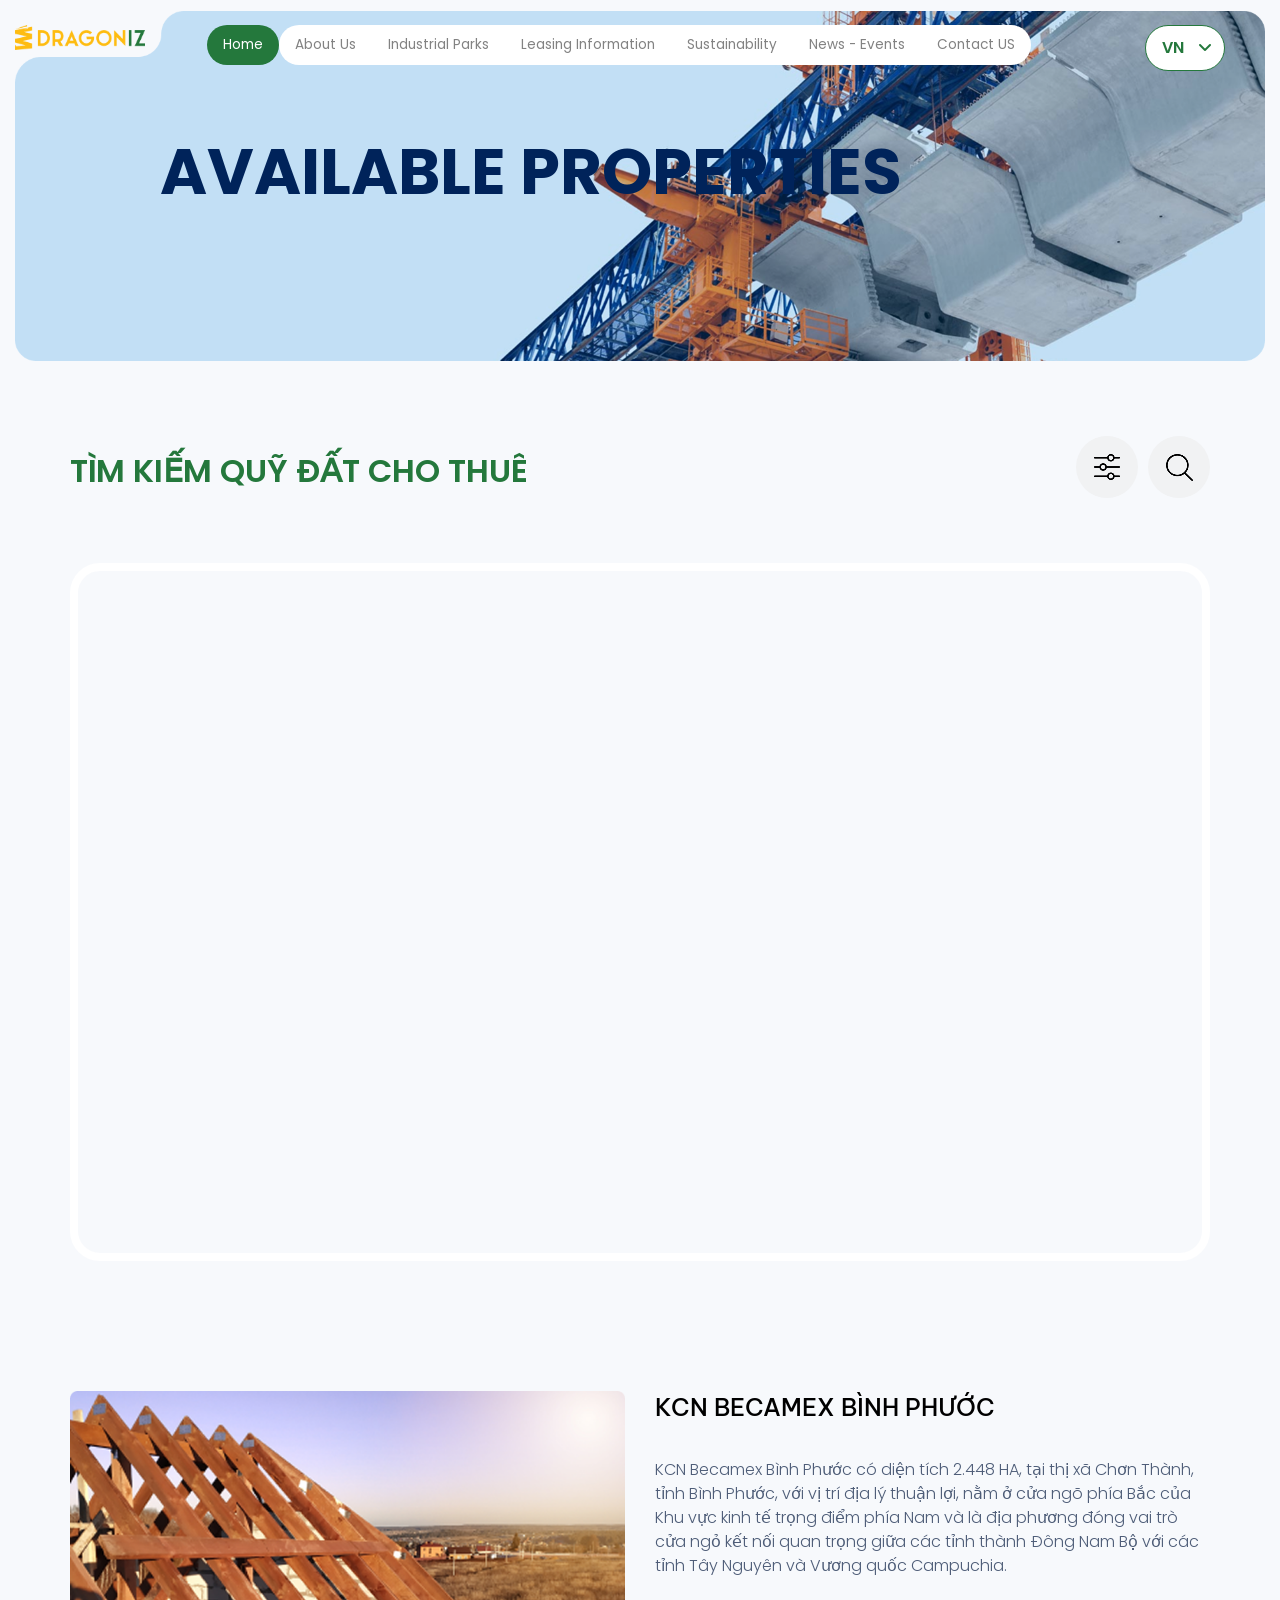
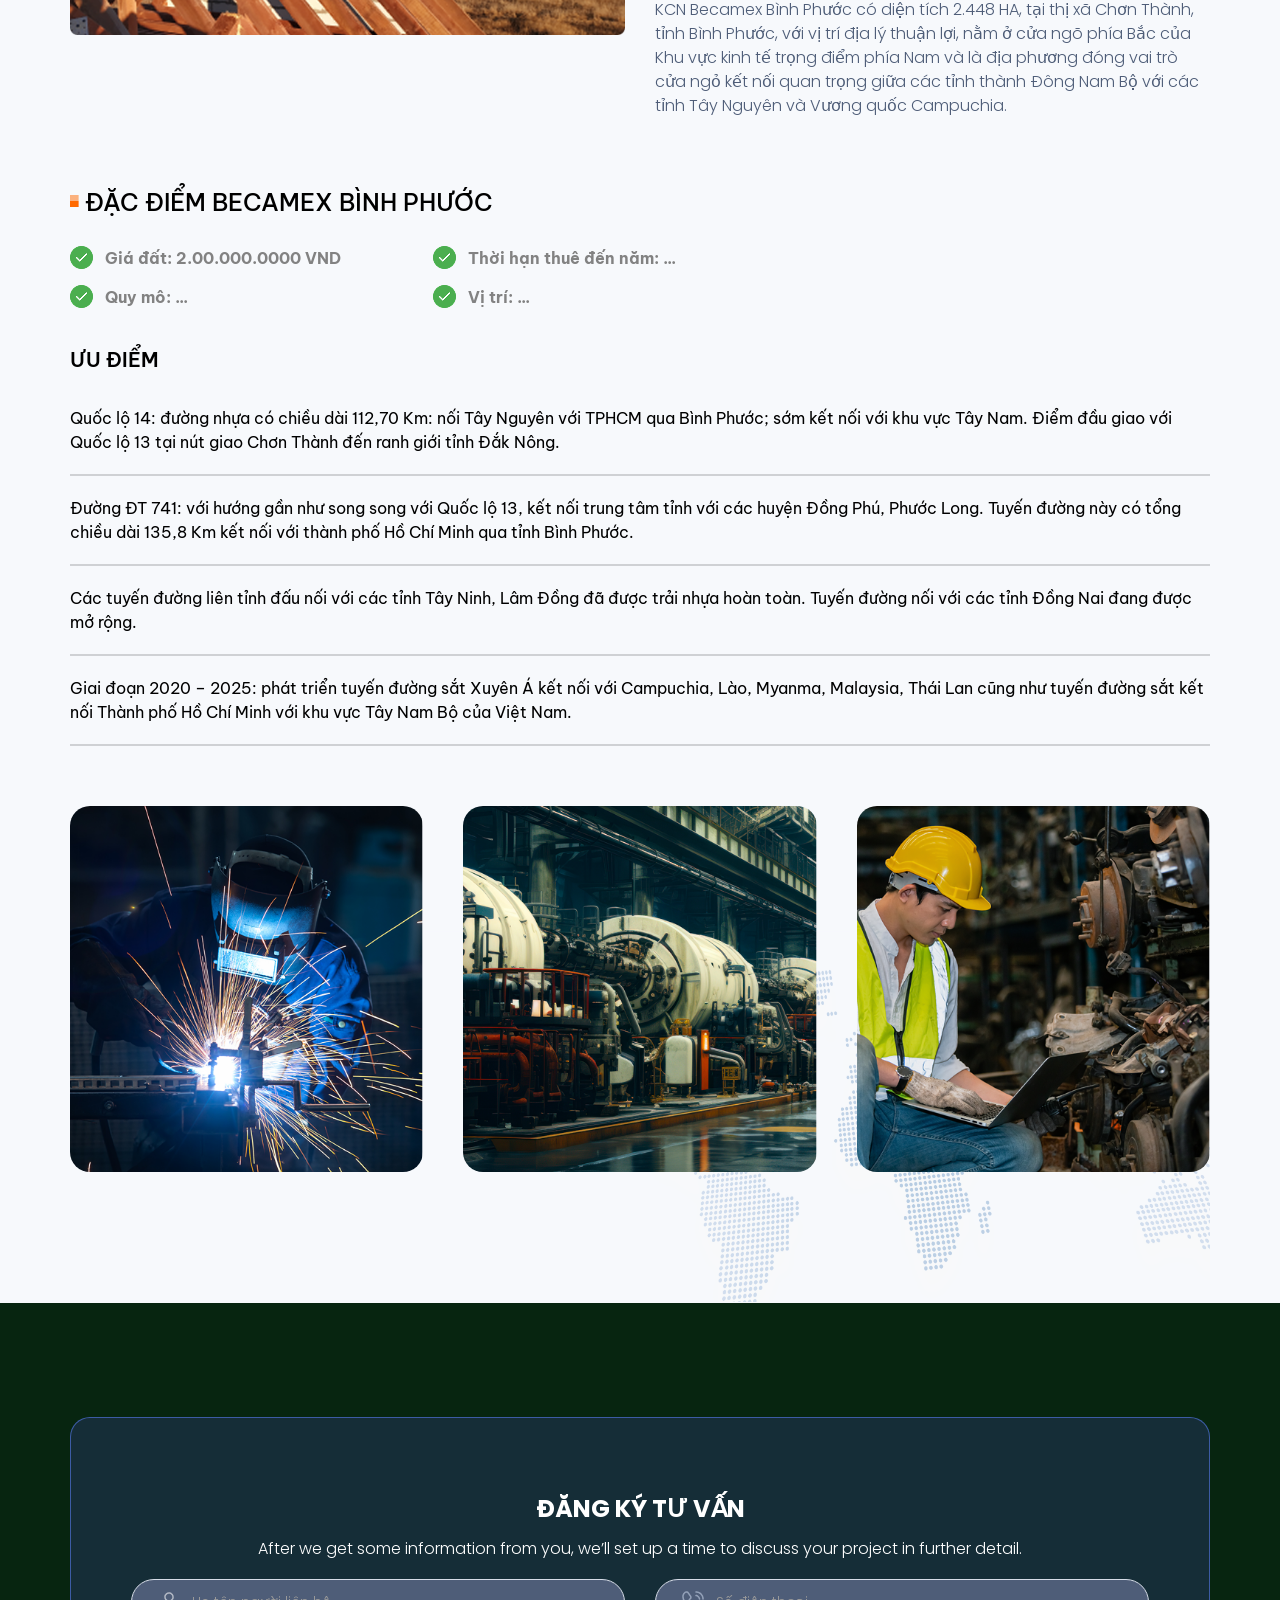
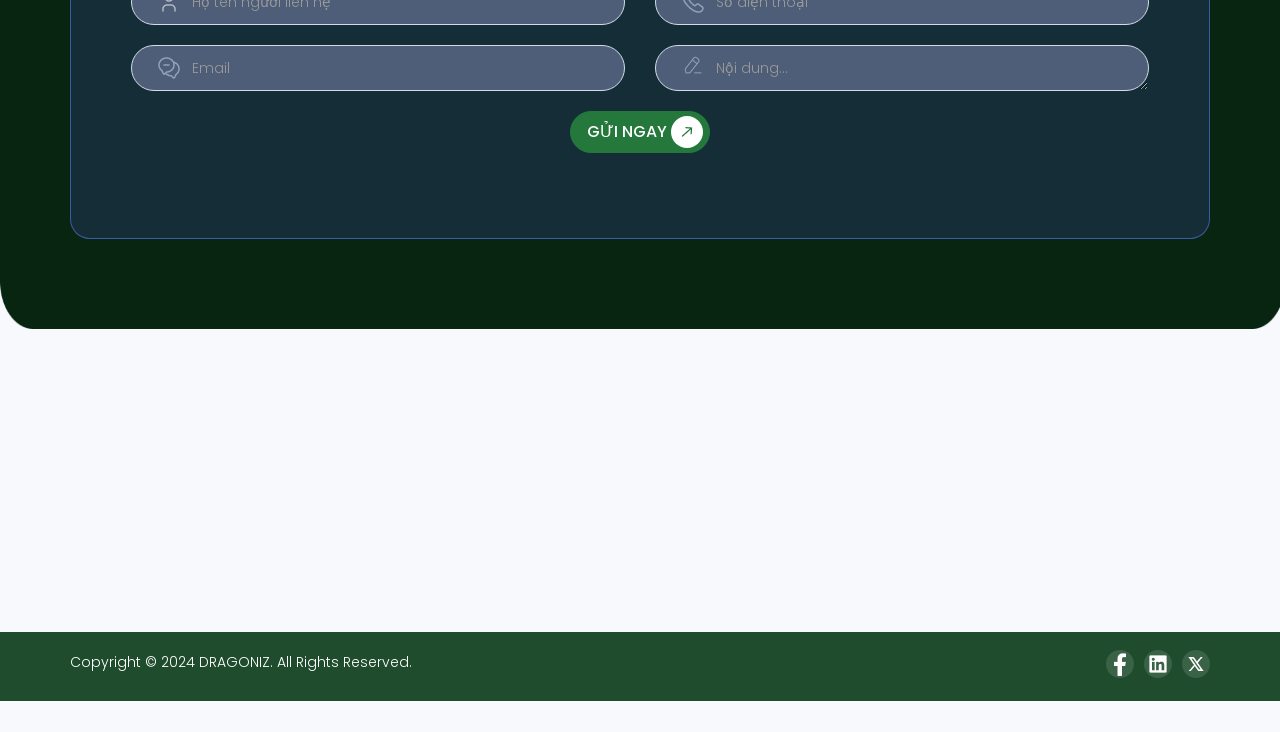
<file: land-search.html>
<!DOCTYPE html>
<html lang="en">

<head>
    <meta charset="UTF-8">
    <meta http-equiv="X-UA-Compatible" content="IE=edge">
    <meta name="viewport" content="width=device-width, initial-scale=1.0">
    <title>DragonIZ</title> 
    <link href="https://fonts.googleapis.com/css2?family=Be+Vietnam+Pro:ital,wght@0,100;0,200;0,300;0,400;0,500;0,600;0,700;0,800;0,900;1,100;1,200;1,300;1,400;1,500;1,600;1,700;1,800;1,900&family=Poppins:ital,wght@0,300;0,400;0,500;0,600;0,700;1,300;1,400;1,500&display=swap" rel="stylesheet">
    <link href="css/main.css" rel="stylesheet" />
    <link href="https://unpkg.com/aos@2.3.1/dist/aos.css" rel="stylesheet">
</head>

<body>
    <header class="header">
        <div class="menu_mb visible-xs visible-sm">
            <button class="nav-toggle">
                <span></span>
            </button>
            <a href="" class="logo_mb">
                <img class="img_logo_mb" src="img/logo.png" alt="" />
            </a>   
        </div>
        <!-- /menu_mb --> 
        <div class="menu_header"> 
            <div class="header-center">
                <div class="container container-fluid-lg"> 
                    <div class="row">
                        <div class="col-lg-3 col-md-2 hidden-sm hidden-xs col-lg-15">
                            <a href="" class="logo_pc">
                                <img src="img/logo.png" alt="" />
                            </a>
                        </div>
                        <div class="col-lg-7 col-md-9 col-sm-12 col-xs-12 col-lg-75">
                            <div class="menu_main">
                                <nav class="nav is-fixed">
                                    <div class="nav-container">
                                        <ul class="nav-menu menu clearfix" id="menu-main"> 
                                            <li class="menu-item is-active">
                                                <a href="about.html" class="menu-link">Home</a> 
                                            </li>
                                            <li class="menu-item">
                                                <a href="about.html" class="menu-link">About us</a>
                                            </li>
                                            <li class="menu-item has-dropdown">
                                                <a href="product-list.html" class="menu-link">Industrial Parks</a>
                                                <ul class="nav-dropdown menu">
                                                    <li class="menu-item">
                                                        <a href="product-detail.html" class="menu-link">IBCs</a>
                                                    </li>
                                                    <li class="menu-item">
                                                        <a href="#" class="menu-link">Industrial Parks 2</a>
                                                    </li>
                                                    <li class="menu-item">
                                                        <a href="#" class="menu-link">Industrial Parks 3</a>
                                                    </li>
                                                    <li class="menu-item">
                                                        <a href="#" class="menu-link">Industrial Parks 4</a>
                                                    </li>
                                                </ul>
                                            </li>
                                            <li class="menu-item">
                                                <a href="partner.html" class="menu-link">Leasing Information</a> 
                                            </li>
                                            <li class="menu-item has-dropdown">
                                                <a href="list-news.html" class="menu-link">Sustainability</a>
                                                <ul class="nav-dropdown menu">
                                                    <li class="menu-item">
                                                        <a href="detail-news.html" class="menu-link">Sustainability 1</a>
                                                    </li>
                                                     <li class="menu-item">
                                                        <a href="detail-news.html" class="menu-link">Sustainability 2</a>
                                                    </li>
                                                </ul>
                                            </li>
                                            <li class="menu-item">
                                                <a href="contact-us.html" class="menu-link">News - Events</a>
                                            </li>
                                            <li class="menu-item">
                                                <a href="contact-us.html" class="menu-link">Contact US</a>
                                            </li> 
                                        </ul>
                                    </div>
                                </nav>
                            </div>
                            <div class="hover-bg"></div>
                            <!-- menu main -->
                        </div> 
                        <div class="col-lg-2 col-md-1 hidden-sm hidden-xs col-lg-10">
                            <div class="box-language">
                                <div class="language-selector" id="languageSelector">
                                    <div class="selected-lang" id="selectedLang">
                                        VN <span class="arrow" id="arrow"><i class="fa fa-angle-down" aria-hidden="true"></i></span>
                                    </div>
                                    <div class="lang-options" id="langOptions">
                                        <div class="lang-option" data-lang="vi">VN</div>
                                        <div class="lang-option" data-lang="en">EN</div>
                                        <div class="lang-option" data-lang="zh">中文</div>
                                    </div>
                                </div>
                            </div> 
                        </div>
                    </div>
                </div>
            </div>
        </div>
        <!--slide-->
    </header>
    <!-- end header -->  
    <div class="clearfix-130 visible-sm visible-xs"></div> 
    <section id="banner-pages" class="banner-news">
        <img src="img/banner-pages.png" alt=""> 
        <h1 data-aos="fade-up" data-aos-duration="1000">Available Properties</h1>
    </section>
    <section id="land-search">
        <div class="container">
            <div class="row">
                <div class="col-md-6 col-sm-6 col-xs-12">
                    <h2>tìm kiếm Quỹ đất cho thuê</h2>
                </div>
                <div class="col-md-6 col-sm-6 col-xs-12">
                    <div class="search-land">
                        <a class="filter-land"><img src="img/fillter.png" alt=""></a>
                        <a href=""><img src="img/search.png" alt=""></a>
                        <form action="" class="form-land">
                            <div class="row">
                                <div class="col-md-12 col-sm-12 col-xs-12">
                                    <div class="form-group bg-seclector"> 
                                        <select class="form-control">
                                            <option>Vị trí</option>
                                            <option>Vị trí 2</option>
                                            <option>Vị trí 3</option>
                                            <option>Vị trí 4</option>
                                        </select>
                                    </div>
                                </div>
                                <div class="col-md-6 col-sm-6 col-xs-6">
                                    <div class="form-group"> 
                                        <input type="text" class="form-control" placeholder="diện tích">
                                    </div>
                                </div>
                                <div class="col-md-6 col-sm-6 col-xs-6">
                                    <div class="form-group"> 
                                        <input type="text" class="form-control" placeholder="Thời gian thuê">
                                    </div>
                                </div>
                                <div class="col-md-12 col-sm-12 col-xs-12">
                                    <div class="form-group bg-seclector"> 
                                        <select class="form-control">
                                            <option>ngành nghề</option>
                                            <option>ngành nghề 2</option>
                                            <option>ngành nghề 3</option>
                                            <option>ngành nghề 4</option>
                                        </select>
                                    </div>
                                </div>
                                <div class="col-md-12 col-sm-12 col-xs-12">
                                    <div class="form-group text-center"> 
                                        <a class="btn-viewmore" href="">Xem Thêm <span><img src="img/arrow-cheo.png" alt=""></span></a>
                                    </div>
                                </div>
                            </div>
                        </form>
                    </div>
                </div>
            </div>
        </div>
    </section> 
    <section id="maps" data-aos-duration="1000">
        <div class="container">
            <div class="row">
                <div class="col-md-12">
                    <div class="box-maps">
                        <iframe src="https://www.google.com/maps/embed?pb=!1m18!1m12!1m3!1d3724.238147012155!2d105.70251967635473!3d21.02315508796895!2m3!1f0!2f0!3f0!3m2!1i1024!2i768!4f13.1!3m3!1m2!1s0x313454098e239a8b%3A0x4ac6338615dee47b!2zNzYgxJAuIEzEg25nIEh14buHIExpbmgsIEzhuqFpIFnDqm4sIEhvw6BpIMSQ4bupYywgSMOgIE7hu5lpLCBWaeG7h3QgTmFt!5e0!3m2!1svi!2s!4v1754381486980!5m2!1svi!2s" width="100%" height="675" style="border:0;" allowfullscreen="" loading="lazy" referrerpolicy="no-referrer-when-downgrade"></iframe>
                    </div>
                </div> 
            </div>
        </div>
    </section>
    <section id="content-lend">
        <div class="container">
            <div class="row">
                <div class="col-md-6 col-sm-12 col-xs-12">
                    <div class="img-content-lend">
                        <img src="img/img-land-search.png" alt="">
                    </div>
                </div>
                <div class="col-md-6 col-sm-12 col-xs-12">
                    <div class="content-lend">
                        <h3>KCN Becamex Bình Phước</h3>
                        <p>
                            KCN Becamex Bình Phước có diện tích 2.448 HA, tại thị xã Chơn Thành, tỉnh Bình Phước, 
                            với vị trí địa lý thuận lợi, nằm ở cửa ngõ phía Bắc của Khu vực kinh tế trọng điểm phía Nam và là địa phương 
                            đóng vai trò cửa ngỏ kết nối quan trọng giữa các tỉnh thành Đông Nam Bộ với các tỉnh Tây Nguyên và Vương quốc Campuchia.
                        </p>
                        <p>
                            KCN Becamex Bình Phước có diện tích 2.448 HA, tại thị xã Chơn Thành, tỉnh Bình Phước, 
                            với vị trí địa lý thuận lợi, nằm ở cửa ngõ phía Bắc của Khu vực kinh tế trọng điểm phía Nam và là địa phương đóng 
                            vai trò cửa ngỏ kết nối quan trọng giữa các tỉnh thành Đông Nam Bộ với các tỉnh Tây Nguyên và Vương quốc Campuchia.
                        </p>
                    </div>
                </div>
                <div class="clearfix-40"></div>
                <div class="col-md-12 col-sm-12 col-xs-12">
                    <h3 class="title-home">đặc điểm Becamex Bình Phước </h3>
                    <ul class="list-parameter">
                        <li>Giá đất: 2.00.000.0000 VND</li>
                        <li>Thời hạn thuê đến năm: ...</li>
                        <li>Quy mô: ...</li>
                        <li>Vị trí: ...</li>
                    </ul>
                    <div class="clearfix"></div>
                    <ul class="advantage">
                        <h3>Ưu điểm</h3>
                        <li>
                            Quốc lộ 14: đường nhựa có chiều dài 112,70 Km: nối Tây Nguyên với TPHCM qua Bình Phước; sớm kết nối với khu vực Tây Nam. Điểm đầu giao với Quốc lộ 13 tại nút giao Chơn Thành 
                            đến ranh giới tỉnh Đắk Nông.
                        </li>
                        <li>
                            Đường ĐT 741: với hướng gần như song song với Quốc lộ 13, kết nối trung tâm tỉnh với các huyện Đồng Phú, Phước Long. Tuyến đường này có tổng chiều dài 135,8 Km kết nối với 
                            thành phố Hồ Chí Minh qua tỉnh Bình Phước. 
                        </li>
                        <li>
                            Các tuyến đường liên tỉnh đấu nối với các tỉnh Tây Ninh, Lâm Đồng đã được trải nhựa hoàn toàn. Tuyến đường nối với các tỉnh Đồng Nai đang được mở rộng.
                        </li>
                        <li>
                            Giai đoạn 2020 – 2025: phát triển tuyến đường sắt Xuyên Á kết nối với Campuchia, Lào, Myanma, Malaysia, Thái Lan cũng như tuyến đường sắt kết nối Thành phố Hồ Chí Minh 
                            với khu vực Tây Nam Bộ của Việt Nam.
                        </li>
                    </ul>
                </div>  
            </div>
            <div class="img-content-lend_box">
                <div class="row row-20">
                    <div class="col-md-4 col-sm-4 col-xs-12 col-20">
                        <div class="img-content-lend_item">
                            <img src="img/portfolio-3.png" alt="">
                        </div>
                    </div>
                    <div class="col-md-4 col-sm-4 col-xs-12 col-20">
                        <div class="img-content-lend_item">
                            <img src="img/portfolio-4.png" alt="">
                        </div>
                    </div>
                    <div class="col-md-4 col-sm-4 col-xs-12 col-20">
                        <div class="img-content-lend_item">
                            <img src="img/portfolio-5.png" alt="">
                        </div>
                    </div>
                </div>
            </div>
        </div>
    </section>
    <section id="information" class="bg-land" data-aos-duration="1000">
        <div class="container">
           <div class="register">
                <h3>ĐĂNG KÝ TƯ VẤN</h3>
                <p>After we get some information from you, we’ll set up a time to discuss your project in further detail.</p>
                <div class="box-contact">
                    <form action="">
                        <div class="row">
                            <div class="col-md-6 col-sm-6 col-xs-12">
                                <div class="form-group"> 
                                    <input type="text" class="form-control" placeholder="Họ tên người liên hệ">
                                </div>
                            </div>
                            <div class="col-md-6 col-sm-6 col-xs-12">
                                 <div class="form-group"> 
                                    <input type="number" class="form-control" placeholder="Số điện thoại">
                                </div>
                            </div>
                            <div class="col-md-6 col-sm-6 col-xs-12">
                                <div class="form-group"> 
                                    <input type="email" class="form-control" placeholder="Email">
                                </div>
                            </div>
                            <div class="col-md-6 col-sm-6 col-xs-12">
                                <div class="form-group"> 
                                    <textarea class="form-control" rows="1" id="comment" placeholder="Nội dung..."></textarea>
                                </div>
                            </div>
                            <div class="col-md-12 col-sm-12 col-xs-12">
                                <div class="form-group"> 
                                    <a class="btn-viewmore" href="">Gửi ngay <span><img src="img/arrow-cheo.png" alt=""></span></a>
                                </div> 
                            </div>
                        </div>   
                    </form>
                </div>
            </div> 
        </div>
    </section>
    <footer data-aos="fade-up" data-aos-duration="1000">
        <div class="container">
            <div class="row">
                <div class="col-md-3 col-sm-6 col-xs-12">
                    <div class="box-f">
                        <div class="logo-f">
                            <a href=""><img src="img/logo-f.png" alt=""></a>
                        </div>
                        <div class="desc-f">
                            <p>DRAGONIZ tự hào khẳng định lợi thế cạnh tranh vượt trội thông qua việc xây dựng những nền tảng bền vững, chất lượng cao và độ tin cậy vượt thời gian. </p>
                        </div> 
                    </div>
                </div>
                 <div class="col-md-3 col-sm-6 col-xs-12">
                    <div class="box-f">
                        <h4 class="title-f">
                            All Links
                        </h4>
                        <ul class="list-f">
                            <li><a href="">About Us</a></li>
                            <li><a href="">Industrial Parks</a></li>
                            <li><a href="">Leasing Information</a></li>
                            <li><a href="">News & Updates</a></li>
                        </ul>
                    </div>
                </div>
                <div class="clearfix visible-sm"></div>
                <div class="col-md-3 col-sm-6 col-xs-12">
                    <div class="box-f">
                        <h4 class="title-f">
                            Contact us
                        </h4>
                        <ul class="list-f list-contact">
                            <li>
                                <p>Mail</p>
                                <p>dragoniz@gmail.com</p>
                            </li>
                            <li>
                                <p>Điện thoại</p>
                                <p>0000 000000</p>
                            </li> 
                        </ul>
                    </div>
                </div>
                <div class="col-md-3 col-sm-6 col-xs-12">
                    <div class="box-f box-contact-f clearfix">
                        <h4 class="title-f">
                            Connect with us
                        </h4>
                        <div class="desc-f">
                            <p>Leave Your Information To Connect With DRAGONIZ Today!</p> 
                        </div> 
                        <div class="clearfix"></div>
                        <a class="btn-viewmore" href="">Kết nối ngay <span><img src="img/arrow-cheo.png" alt=""></span></a>
                    </div>
                </div>
            </div>
        </div>
    </footer>
    <section id="copyright">
        <div class="container">
            <div class="row">
                <div class="col-md-6 col-sm-6 col-xs-12">
                    <p>Copyright © 2024 DRAGONIZ. All Rights Reserved.</p>
                </div>
                <div class="col-md-6 col-sm-6 col-xs-12">
                    <ul class="social-f">
                        <li><a href=""><img src="img/fb-f.png" alt=""></a></li>
                        <li><a href=""><img src="img/in-f.png" alt=""></a></li>
                        <li><a href=""><img src="img/tw-f.png" alt=""></a></li>
                    </ul>
                </div>
            </div>
        </div>
    </section>
</body>
<script type="text/javascript" src="js/jquery-1.11.1.min.js"></script>
<script type="text/javascript" src="js/bootstrap.min.js"></script>
<script type="text/javascript" src="js/owl.carousel.js"></script> 
<script src="https://unpkg.com/aos@2.3.1/dist/aos.js"></script>
<script type="text/javascript" src="js/common.js"></script> 
<script>
    AOS.init();
</script>
</html>
</file>
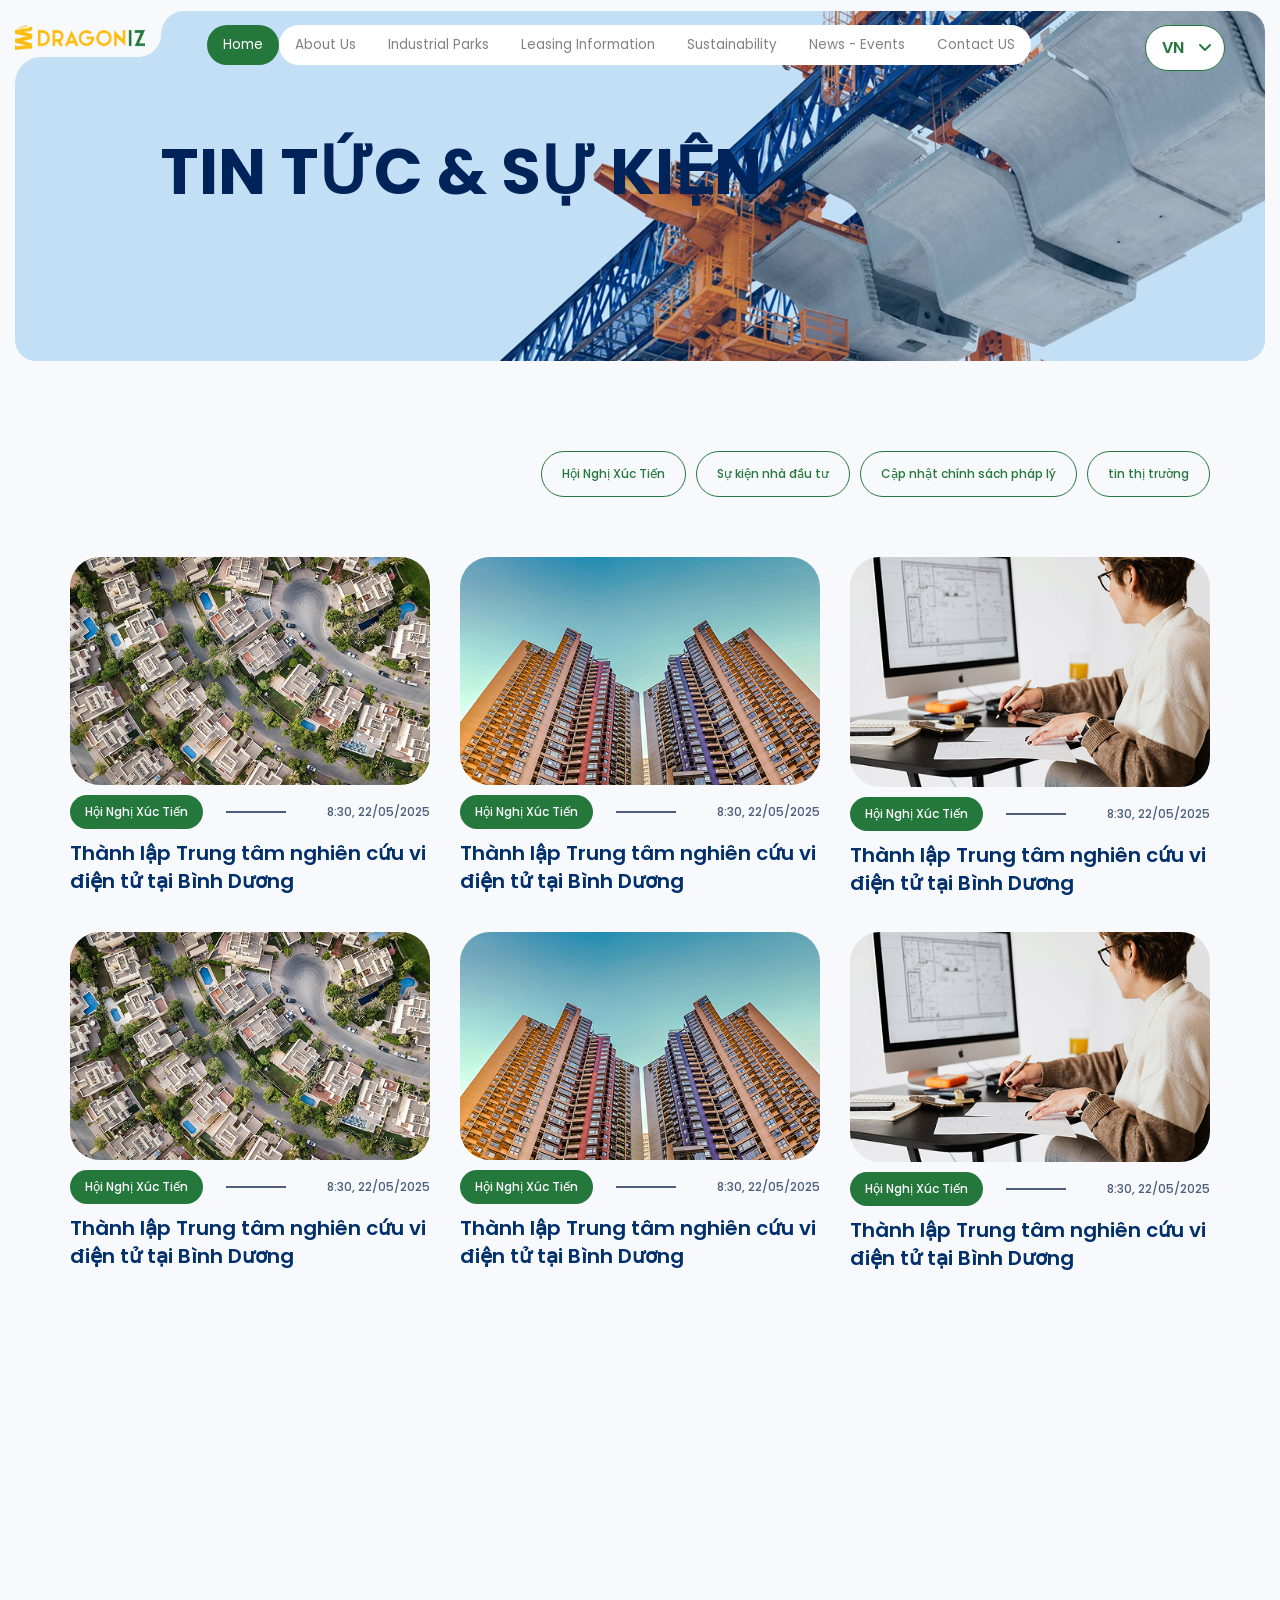
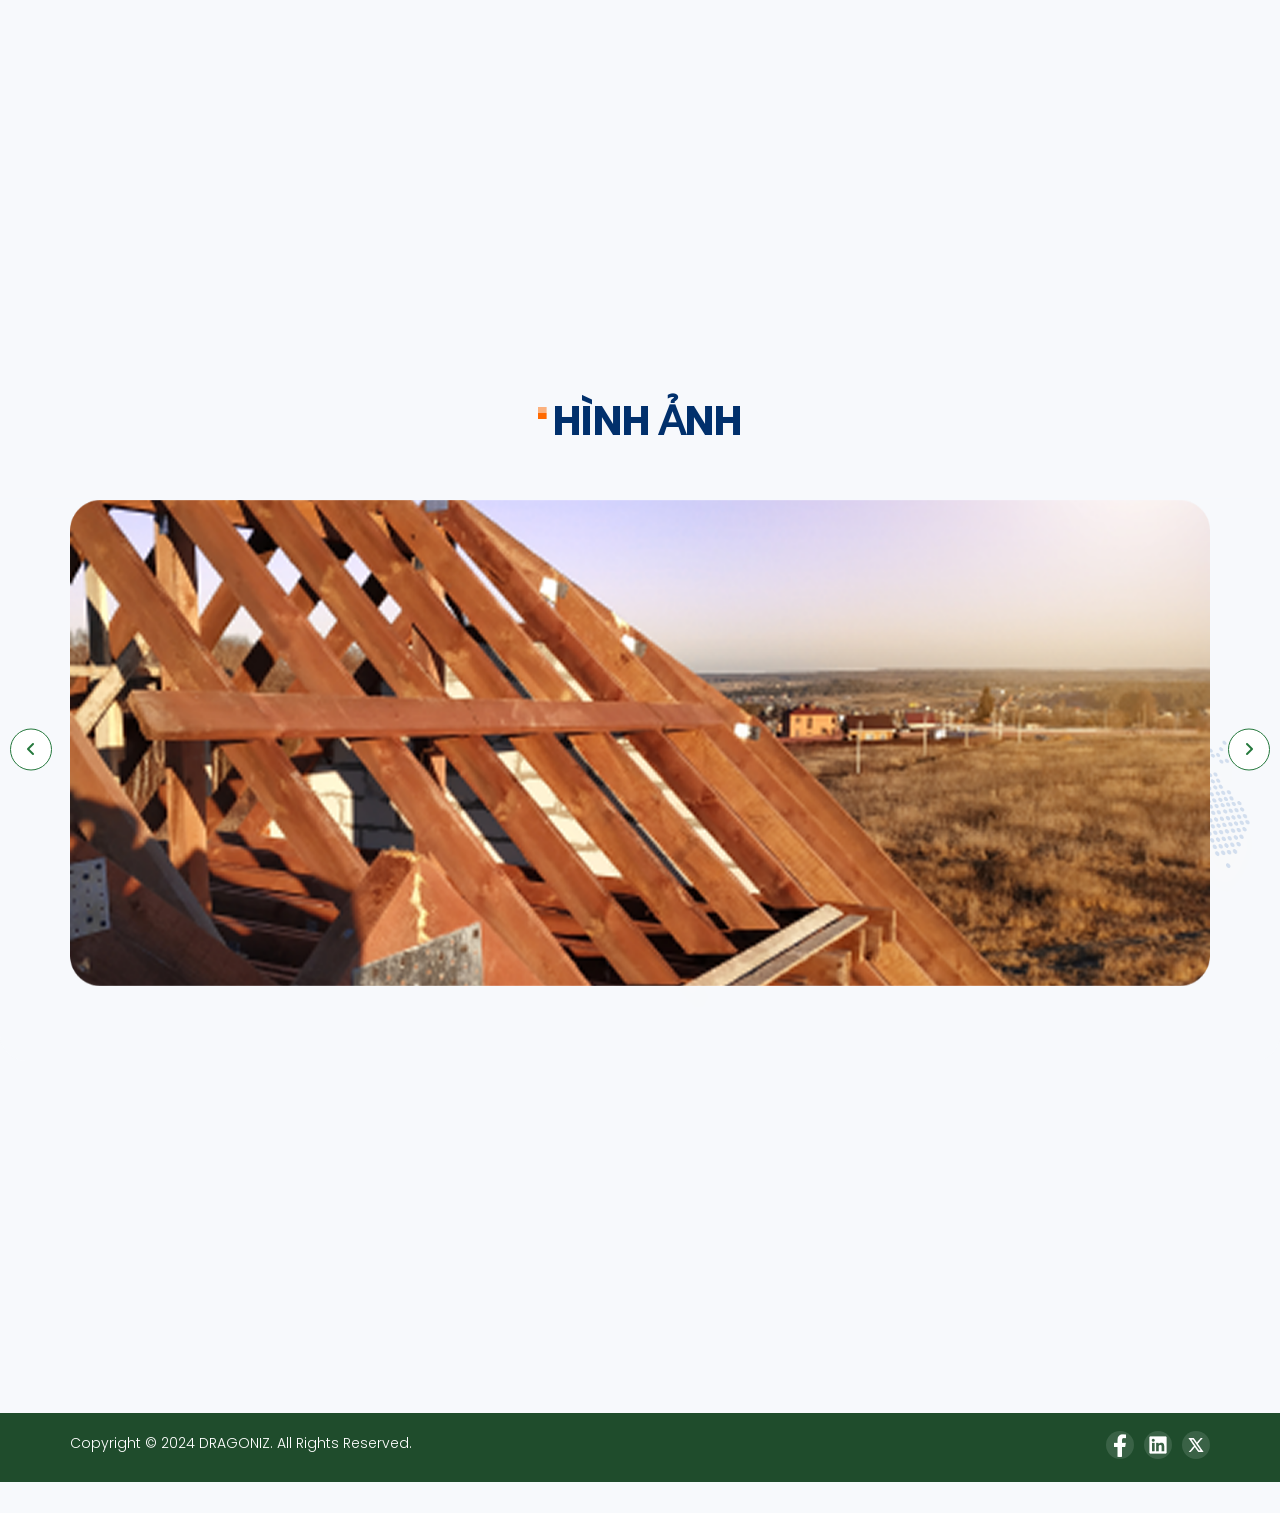
<file: news.html>
<!DOCTYPE html>
<html lang="en">

<head>
    <meta charset="UTF-8">
    <meta http-equiv="X-UA-Compatible" content="IE=edge">
    <meta name="viewport" content="width=device-width, initial-scale=1.0">
    <title>DragonIZ</title> 
    <link href="https://fonts.googleapis.com/css2?family=Be+Vietnam+Pro:ital,wght@0,100;0,200;0,300;0,400;0,500;0,600;0,700;0,800;0,900;1,100;1,200;1,300;1,400;1,500;1,600;1,700;1,800;1,900&family=Poppins:ital,wght@0,300;0,400;0,500;0,600;0,700;1,300;1,400;1,500&display=swap" rel="stylesheet">
    <link href="css/main.css" rel="stylesheet" />
    <link href="https://unpkg.com/aos@2.3.1/dist/aos.css" rel="stylesheet">
</head>

<body>
    <header class="header">
        <div class="menu_mb visible-xs visible-sm">
            <button class="nav-toggle">
                <span></span>
            </button>
            <a href="" class="logo_mb">
                <img class="img_logo_mb" src="img/logo.png" alt="" />
            </a>   
        </div>
        <!-- /menu_mb --> 
        <div class="menu_header"> 
            <div class="header-center">
                <div class="container container-fluid-lg"> 
                    <div class="row">
                        <div class="col-lg-3 col-md-2 hidden-sm hidden-xs col-lg-15">
                            <a href="" class="logo_pc">
                                <img src="img/logo.png" alt="" />
                            </a>
                        </div>
                        <div class="col-lg-7 col-md-9 col-sm-12 col-xs-12 col-lg-75">
                            <div class="menu_main">
                                <nav class="nav is-fixed">
                                    <div class="nav-container">
                                        <ul class="nav-menu menu clearfix" id="menu-main"> 
                                            <li class="menu-item is-active">
                                                <a href="" class="menu-link">Home</a> 
                                            </li>
                                            <li class="menu-item">
                                                <a href="" class="menu-link">About us</a>
                                            </li>
                                            <li class="menu-item has-dropdown">
                                                <a href="" class="menu-link">Industrial Parks</a>
                                                <ul class="nav-dropdown menu">
                                                    <li class="menu-item">
                                                        <a href="" class="menu-link">IBCs</a>
                                                    </li>
                                                    <li class="menu-item">
                                                        <a href="#" class="menu-link">Industrial Parks 2</a>
                                                    </li>
                                                    <li class="menu-item">
                                                        <a href="#" class="menu-link">Industrial Parks 3</a>
                                                    </li>
                                                    <li class="menu-item">
                                                        <a href="#" class="menu-link">Industrial Parks 4</a>
                                                    </li>
                                                </ul>
                                            </li>
                                            <li class="menu-item">
                                                <a href="" class="menu-link">Leasing Information</a> 
                                            </li>
                                            <li class="menu-item has-dropdown">
                                                <a href="" class="menu-link">Sustainability</a>
                                                <ul class="nav-dropdown menu">
                                                    <li class="menu-item">
                                                        <a href="detail-news.html" class="menu-link">Sustainability 1</a>
                                                    </li>
                                                     <li class="menu-item">
                                                        <a href="detail-news.html" class="menu-link">Sustainability 2</a>
                                                    </li>
                                                </ul>
                                            </li>
                                            <li class="menu-item">
                                                <a href="" class="menu-link">News - Events</a>
                                            </li>
                                            <li class="menu-item">
                                                <a href="" class="menu-link">Contact US</a>
                                            </li> 
                                        </ul>
                                    </div>
                                </nav>
                            </div>
                            <div class="hover-bg"></div>
                            <!-- menu main -->
                        </div> 
                        <div class="col-lg-2 col-md-1 hidden-sm hidden-xs col-lg-10">
                            <div class="box-language">
                                <div class="language-selector" id="languageSelector">
                                    <div class="selected-lang" id="selectedLang">
                                        VN <span class="arrow" id="arrow"><i class="fa fa-angle-down" aria-hidden="true"></i></span>
                                    </div>
                                    <div class="lang-options" id="langOptions">
                                        <div class="lang-option" data-lang="vi">VN</div>
                                        <div class="lang-option" data-lang="en">EN</div>
                                        <div class="lang-option" data-lang="zh">中文</div>
                                    </div>
                                </div>
                            </div> 
                        </div>
                    </div>
                </div>
            </div>
        </div>
        <!--slide-->
    </header>
    <!-- end header -->  
    <div class="clearfix-130 visible-sm visible-xs"></div> 
    <section id="banner-pages" class="banner-news">
        <img src="img/banner-pages.png" alt="">
        <h1 data-aos="fade-up" data-aos-duration="1000">Tin tức & sự kiện</h1>
    </section> 
    <section id="list-news" data-aos="fade-up" data-aos-duration="1000">
        <div class="container">
            <div class="row">
                <div class="col-md-12">
                    <ul class="category-news">
                        <li><a href="">Hội Nghị Xúc Tiến</a></li>
                        <li><a href="">Sự kiện nhà đầu tư</a></li>
                        <li><a href="">Cập nhật chính sách pháp lý</a></li>
                        <li><a href="">tin thị trường</a></li>
                    </ul>
                </div> 
            </div>
            <div class="news-grid">
                <div class="row">
                    <div class="col-md-4 col-sm-6 col-xs-12">
                        <div class="news-grid_item">
                            <div class="box-img_item">
                                <img src="img/news-page-1.png" alt=""> 
                            </div>
                            <div class="date-category">
                                <a href="">Hội Nghị Xúc Tiến</a>
                                <span>8:30, 22/05/2025</span>
                            </div>
                            <h4><a href="">Thành lập Trung tâm nghiên cứu vi điện tử tại Bình Dương</a></h4>
                        </div>
                    </div> 
                    <div class="col-md-4 col-sm-6 col-xs-12">
                        <div class="news-grid_item">
                            <div class="box-img_item">
                                <img src="img/news-page-2.png" alt=""> 
                            </div>
                            <div class="date-category">
                                <a href="">Hội Nghị Xúc Tiến</a>
                                <span>8:30, 22/05/2025</span>
                            </div>
                            <h4><a href="">Thành lập Trung tâm nghiên cứu vi điện tử tại Bình Dương</a></h4>
                        </div>
                    </div>
                    <div class="col-md-4 col-sm-6 col-xs-12">
                        <div class="news-grid_item">
                            <div class="box-img_item">
                                <img src="img/news-page-3.png" alt=""> 
                            </div>
                            <div class="date-category">
                                <a href="">Hội Nghị Xúc Tiến</a>
                                <span>8:30, 22/05/2025</span>
                            </div>
                            <h4><a href="">Thành lập Trung tâm nghiên cứu vi điện tử tại Bình Dương</a></h4>
                        </div>
                    </div>
                    <div class="col-md-4 col-sm-6 col-xs-12">
                        <div class="news-grid_item">
                            <div class="box-img_item">
                                <img src="img/news-page-1.png" alt=""> 
                            </div>
                            <div class="date-category">
                                <a href="">Hội Nghị Xúc Tiến</a>
                                <span>8:30, 22/05/2025</span>
                            </div>
                            <h4><a href="">Thành lập Trung tâm nghiên cứu vi điện tử tại Bình Dương</a></h4>
                        </div>
                    </div>
                    <div class="col-md-4 col-sm-6 col-xs-12">
                        <div class="news-grid_item">
                            <div class="box-img_item">
                                <img src="img/news-page-2.png" alt=""> 
                            </div>
                            <div class="date-category">
                                <a href="">Hội Nghị Xúc Tiến</a>
                                <span>8:30, 22/05/2025</span>
                            </div>
                            <h4><a href="">Thành lập Trung tâm nghiên cứu vi điện tử tại Bình Dương</a></h4>
                        </div>
                    </div>
                    <div class="col-md-4 col-sm-6 col-xs-12">
                        <div class="news-grid_item">
                            <div class="box-img_item">
                                <img src="img/news-page-3.png" alt=""> 
                            </div>
                            <div class="date-category">
                                <a href="">Hội Nghị Xúc Tiến</a>
                                <span>8:30, 22/05/2025</span>
                            </div>
                            <h4><a href="">Thành lập Trung tâm nghiên cứu vi điện tử tại Bình Dương</a></h4>
                        </div>
                    </div>
                </div>
            </div>
        </div> 
    </section>
    <section id="legal" class="legal-news" data-aos="fade-up" data-aos-duration="1000">
        <div class="container">
            <div class="row">
                <div class="col-md-12">
                    <h2 class="title-home">CẬP NHẬT PHÁP LÝ</h2>
                </div>  
            </div>
            <div class="slider-legal owl-carousel">
                <div class="item">
                    <div class="box-legal">
                        <div class="img-legal">
                            <img src="img/legal-1.png" alt="">
                        </div>
                        <div class="box-desc-legal">
                            <div class="desc-legal">
                                <img class="icon_legal" src="img/icon-pdf.png" alt="">
                                <span class="date_legal">8:30, 22/05/2025</span>
                            </div>
                            <h3 class="title-legal">
                                <a href="">Thành lập Trung tâm nghiên cứu vi điện tử tại Bình Dương</a>
                            </h3>
                        </div> 
                        <span class="btn-legal">Hội Nghị Xúc Tiến</span>
                    </div>
                </div>
                <div class="item">
                    <div class="box-legal">
                        <div class="img-legal">
                            <img src="img/legal-1.png" alt="">
                        </div>
                        <div class="box-desc-legal">
                            <div class="desc-legal">
                                <img class="icon_legal" src="img/icon-pdf.png" alt="">
                                <span class="date_legal">8:30, 22/05/2025</span>
                            </div>
                            <h3 class="title-legal">
                                <a href="">Thành lập Trung tâm nghiên cứu vi điện tử tại Bình Dương</a>
                            </h3>
                        </div> 
                        <span class="btn-legal">Hội Nghị Xúc Tiến</span>
                    </div>
                </div>
                <div class="item">
                    <div class="box-legal">
                        <div class="img-legal">
                            <img src="img/legal-1.png" alt="">
                        </div>
                        <div class="box-desc-legal">
                            <div class="desc-legal">
                                <img class="icon_legal" src="img/icon-pdf.png" alt="">
                                <span class="date_legal">8:30, 22/05/2025</span>
                            </div>
                            <h3 class="title-legal">
                                <a href="">Thành lập Trung tâm nghiên cứu vi điện tử tại Bình Dương</a>
                            </h3>
                        </div> 
                        <span class="btn-legal">Hội Nghị Xúc Tiến</span>
                    </div>
                </div>
                <div class="item">
                    <div class="box-legal">
                        <div class="img-legal">
                            <img src="img/legal-1.png" alt="">
                        </div>
                        <div class="box-desc-legal">
                            <div class="desc-legal">
                                <img class="icon_legal" src="img/icon-pdf.png" alt="">
                                <span class="date_legal">8:30, 22/05/2025</span>
                            </div>
                            <h3 class="title-legal">
                                <a href="">Thành lập Trung tâm nghiên cứu vi điện tử tại Bình Dương</a>
                            </h3>
                        </div> 
                        <span class="btn-legal">Hội Nghị Xúc Tiến</span>
                    </div>
                </div>
                <div class="item">
                    <div class="box-legal">
                        <div class="img-legal">
                            <img src="img/legal-1.png" alt="">
                        </div>
                        <div class="box-desc-legal">
                            <div class="desc-legal">
                                <img class="icon_legal" src="img/icon-pdf.png" alt="">
                                <span class="date_legal">8:30, 22/05/2025</span>
                            </div>
                            <h3 class="title-legal">
                                <a href="">Thành lập Trung tâm nghiên cứu vi điện tử tại Bình Dương</a>
                            </h3>
                        </div> 
                        <span class="btn-legal">Hội Nghị Xúc Tiến</span>
                    </div>
                </div>
                <div class="item">
                    <div class="box-legal">
                        <div class="img-legal">
                            <img src="img/legal-1.png" alt="">
                        </div>
                        <div class="box-desc-legal">
                            <div class="desc-legal">
                                <img class="icon_legal" src="img/icon-pdf.png" alt="">
                                <span class="date_legal">8:30, 22/05/2025</span>
                            </div>
                            <h3 class="title-legal">
                                <a href="">Thành lập Trung tâm nghiên cứu vi điện tử tại Bình Dương</a>
                            </h3>
                        </div> 
                        <span class="btn-legal">Hội Nghị Xúc Tiến</span>
                    </div>
                </div>
            </div>
        </div>
    </section>
    <section id="Images">
        <div class="container">
            <div class="row">
                <div class="col-md-12">
                    <div class="text-center"><h3 class="title-home">HÌNH ẢNH</h3></div> 
                    <div class="slider-library owl-carousel">
                        <div class="item">
                            <a href=""><img src="img/img-library.png" alt=""></a>
                        </div>
                        <div class="item">
                            <a href=""><img src="img/img-library.png" alt=""></a>
                        </div>
                        <div class="item">
                            <a href=""><img src="img/img-library.png" alt=""></a>
                        </div>
                        <div class="item">
                            <a href=""><img src="img/img-library.png" alt=""></a>
                        </div>
                    </div>
                </div>
            </div>
        </div>
    </section> 
    <footer data-aos="fade-up" data-aos-duration="1000">
        <div class="container">
            <div class="row">
                <div class="col-md-3 col-sm-6 col-xs-12">
                    <div class="box-f">
                        <div class="logo-f">
                            <a href=""><img src="img/logo-f.png" alt=""></a>
                        </div>
                        <div class="desc-f">
                            <p>DRAGONIZ tự hào khẳng định lợi thế cạnh tranh vượt trội thông qua việc xây dựng những nền tảng bền vững, chất lượng cao và độ tin cậy vượt thời gian. </p>
                        </div> 
                    </div>
                </div>
                 <div class="col-md-3 col-sm-6 col-xs-12">
                    <div class="box-f">
                        <h4 class="title-f">
                            All Links
                        </h4>
                        <ul class="list-f">
                            <li><a href="">About Us</a></li>
                            <li><a href="">Industrial Parks</a></li>
                            <li><a href="">Leasing Information</a></li>
                            <li><a href="">News & Updates</a></li>
                        </ul>
                    </div>
                </div>
                <div class="clearfix visible-sm"></div>
                <div class="col-md-3 col-sm-6 col-xs-12">
                    <div class="box-f">
                        <h4 class="title-f">
                            Contact us
                        </h4>
                        <ul class="list-f list-contact">
                            <li>
                                <p>Mail</p>
                                <p>dragoniz@gmail.com</p>
                            </li>
                            <li>
                                <p>Điện thoại</p>
                                <p>0000 000000</p>
                            </li> 
                        </ul>
                    </div>
                </div>
                <div class="col-md-3 col-sm-6 col-xs-12">
                    <div class="box-f box-contact-f clearfix">
                        <h4 class="title-f">
                            Connect with us
                        </h4>
                        <div class="desc-f">
                            <p>Leave Your Information To Connect With DRAGONIZ Today!</p> 
                        </div> 
                        <div class="clearfix"></div>
                        <a class="btn-viewmore" href="">Kết nối ngay <span><img src="img/arrow-cheo.png" alt=""></span></a>
                    </div>
                </div>
            </div>
        </div>
    </footer>
    <section id="copyright">
        <div class="container">
            <div class="row">
                <div class="col-md-6 col-sm-6 col-xs-12">
                    <p>Copyright © 2024 DRAGONIZ. All Rights Reserved.</p>
                </div>
                <div class="col-md-6 col-sm-6 col-xs-12">
                    <ul class="social-f">
                        <li><a href=""><img src="img/fb-f.png" alt=""></a></li>
                        <li><a href=""><img src="img/in-f.png" alt=""></a></li>
                        <li><a href=""><img src="img/tw-f.png" alt=""></a></li>
                    </ul>
                </div>
            </div>
        </div>
    </section>
</body>
<script type="text/javascript" src="js/jquery-1.11.1.min.js"></script>
<script type="text/javascript" src="js/bootstrap.min.js"></script>
<script type="text/javascript" src="js/owl.carousel.js"></script> 
<script src="https://unpkg.com/aos@2.3.1/dist/aos.js"></script>
<script type="text/javascript" src="js/common.js"></script> 
<script>
    AOS.init();
</script>
</html>
</file>
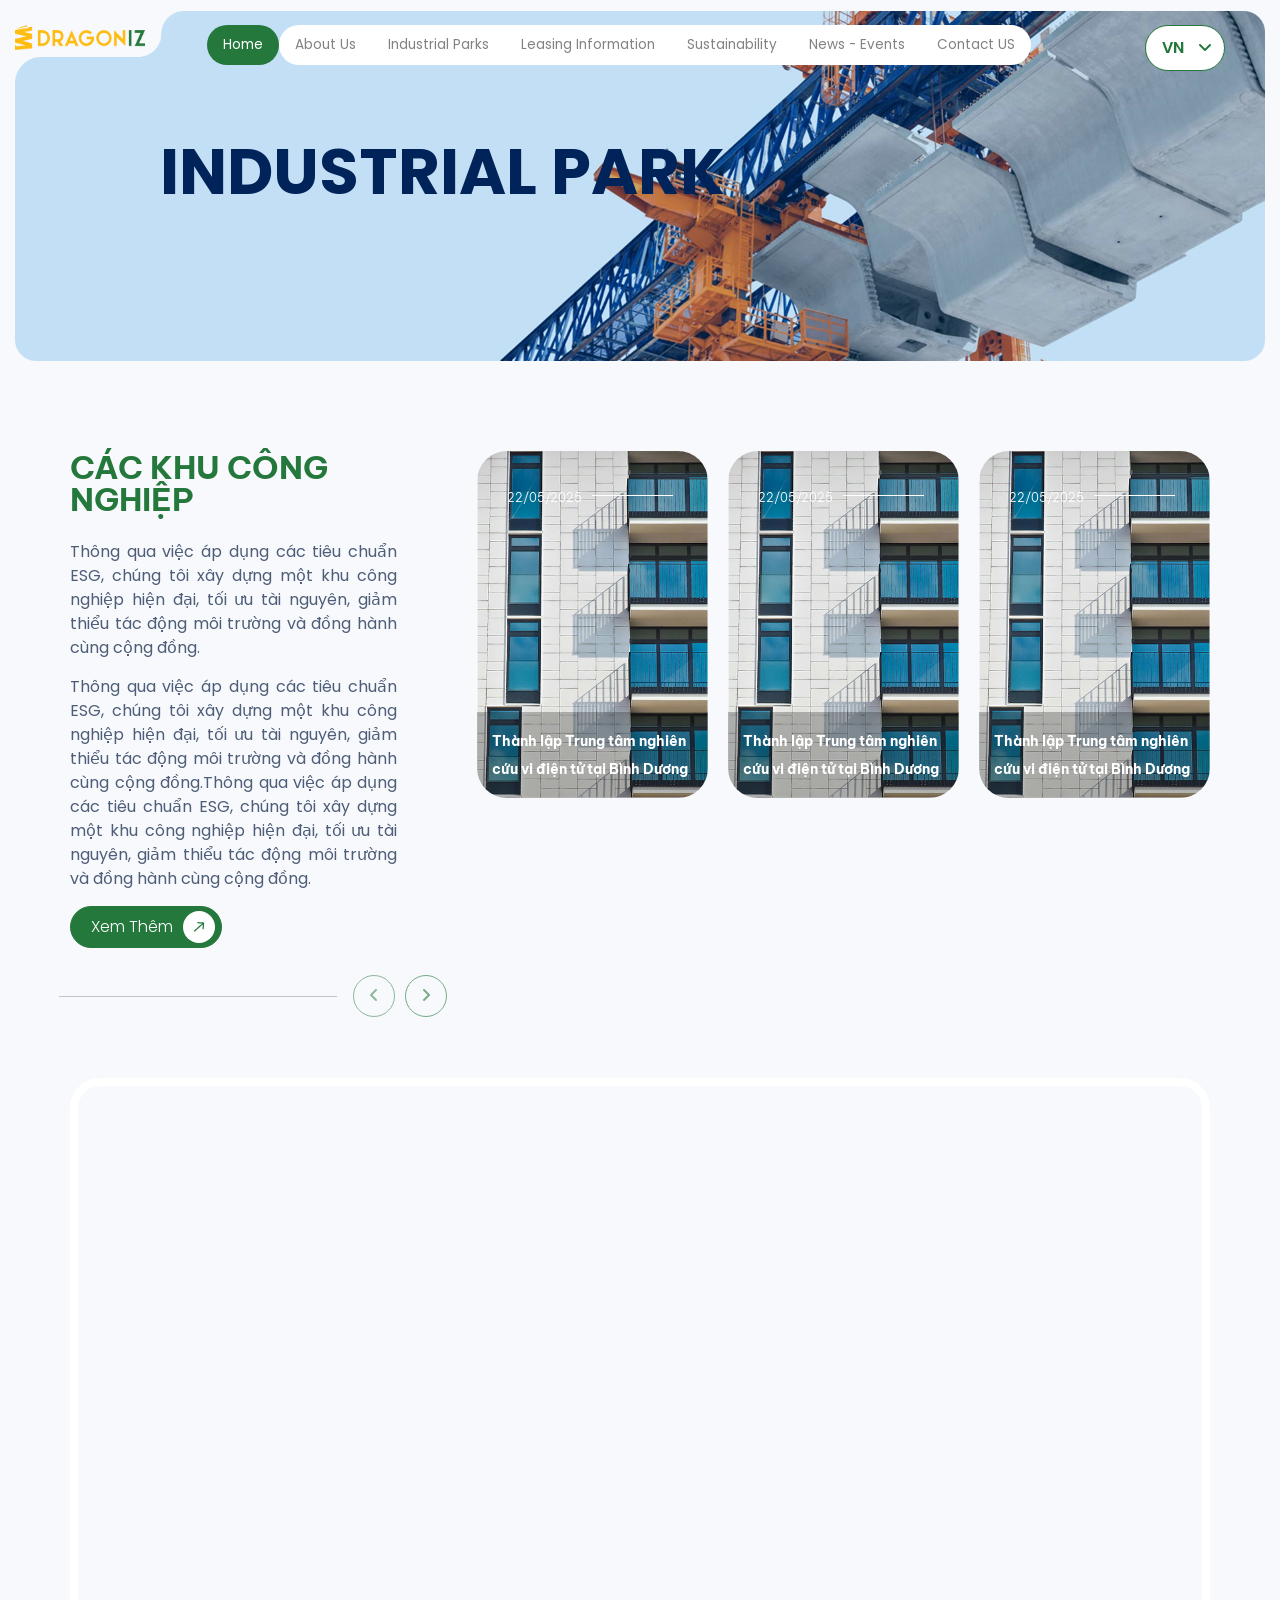
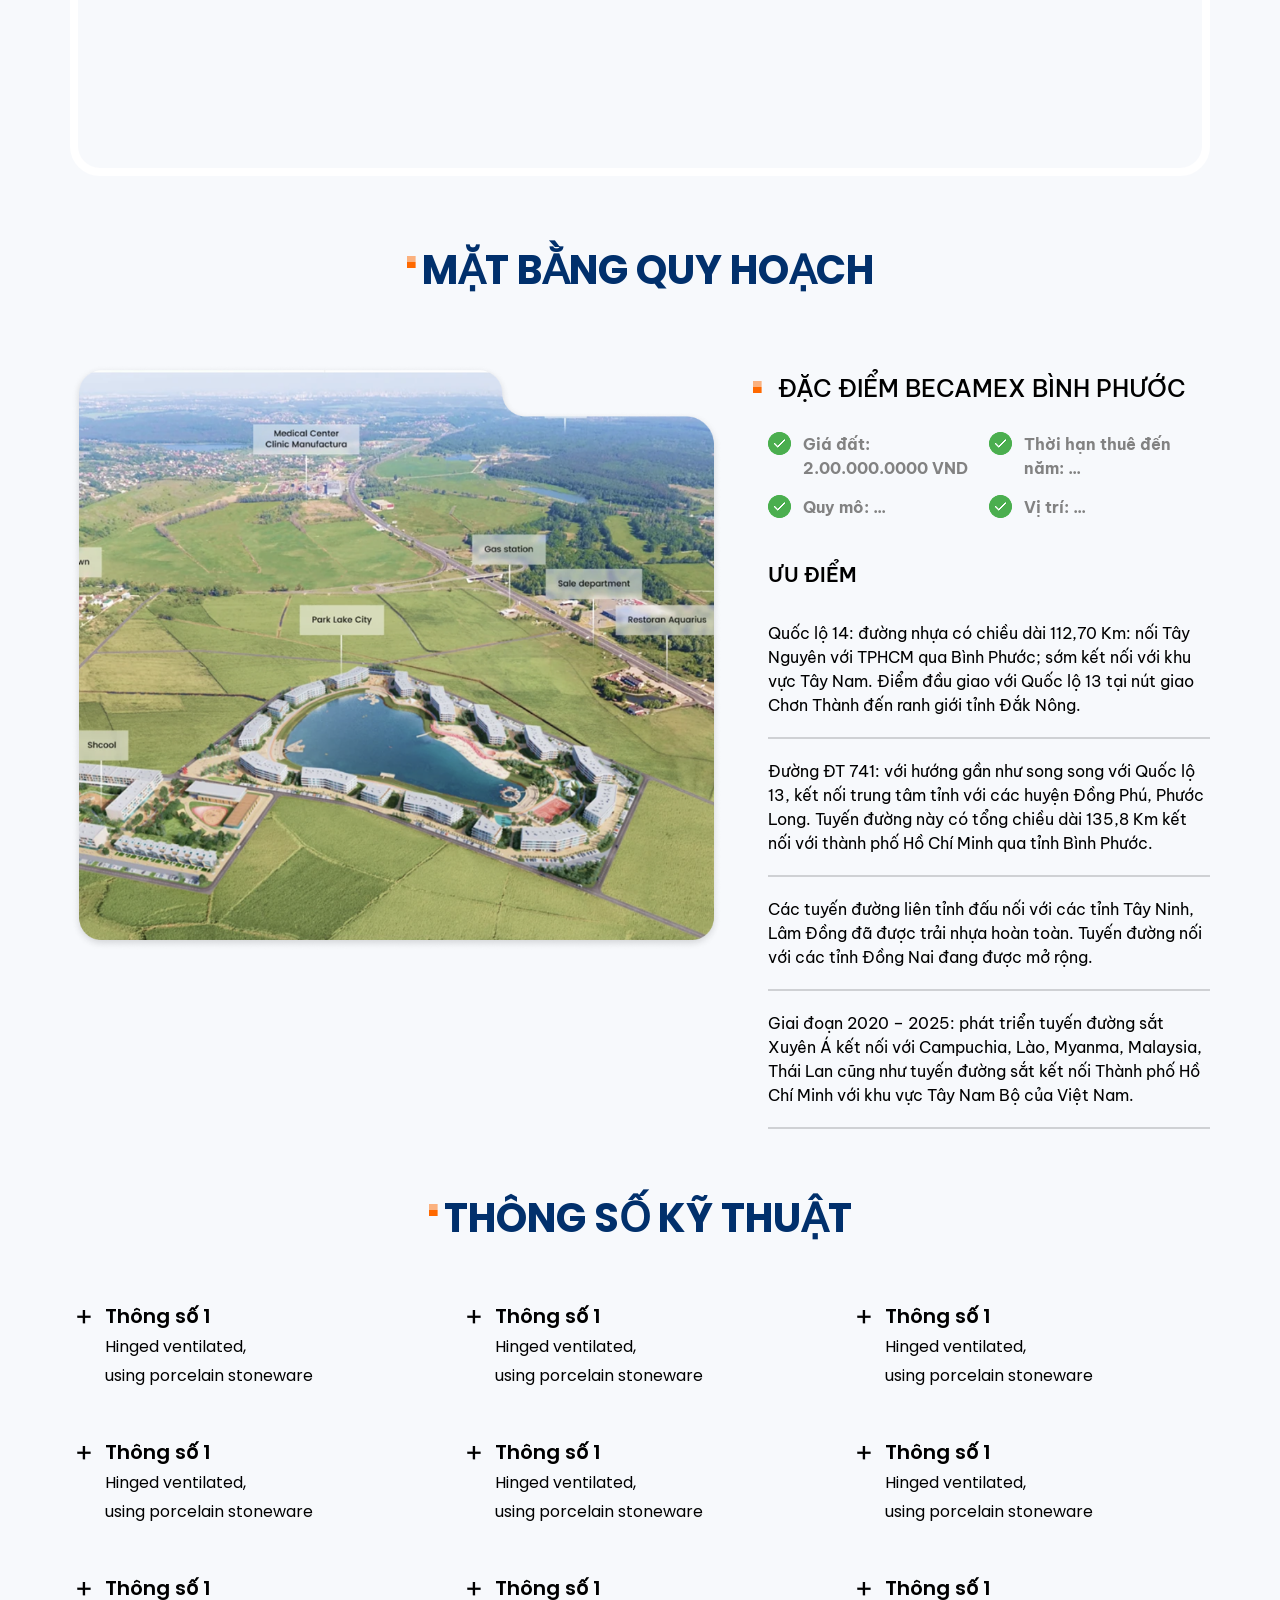
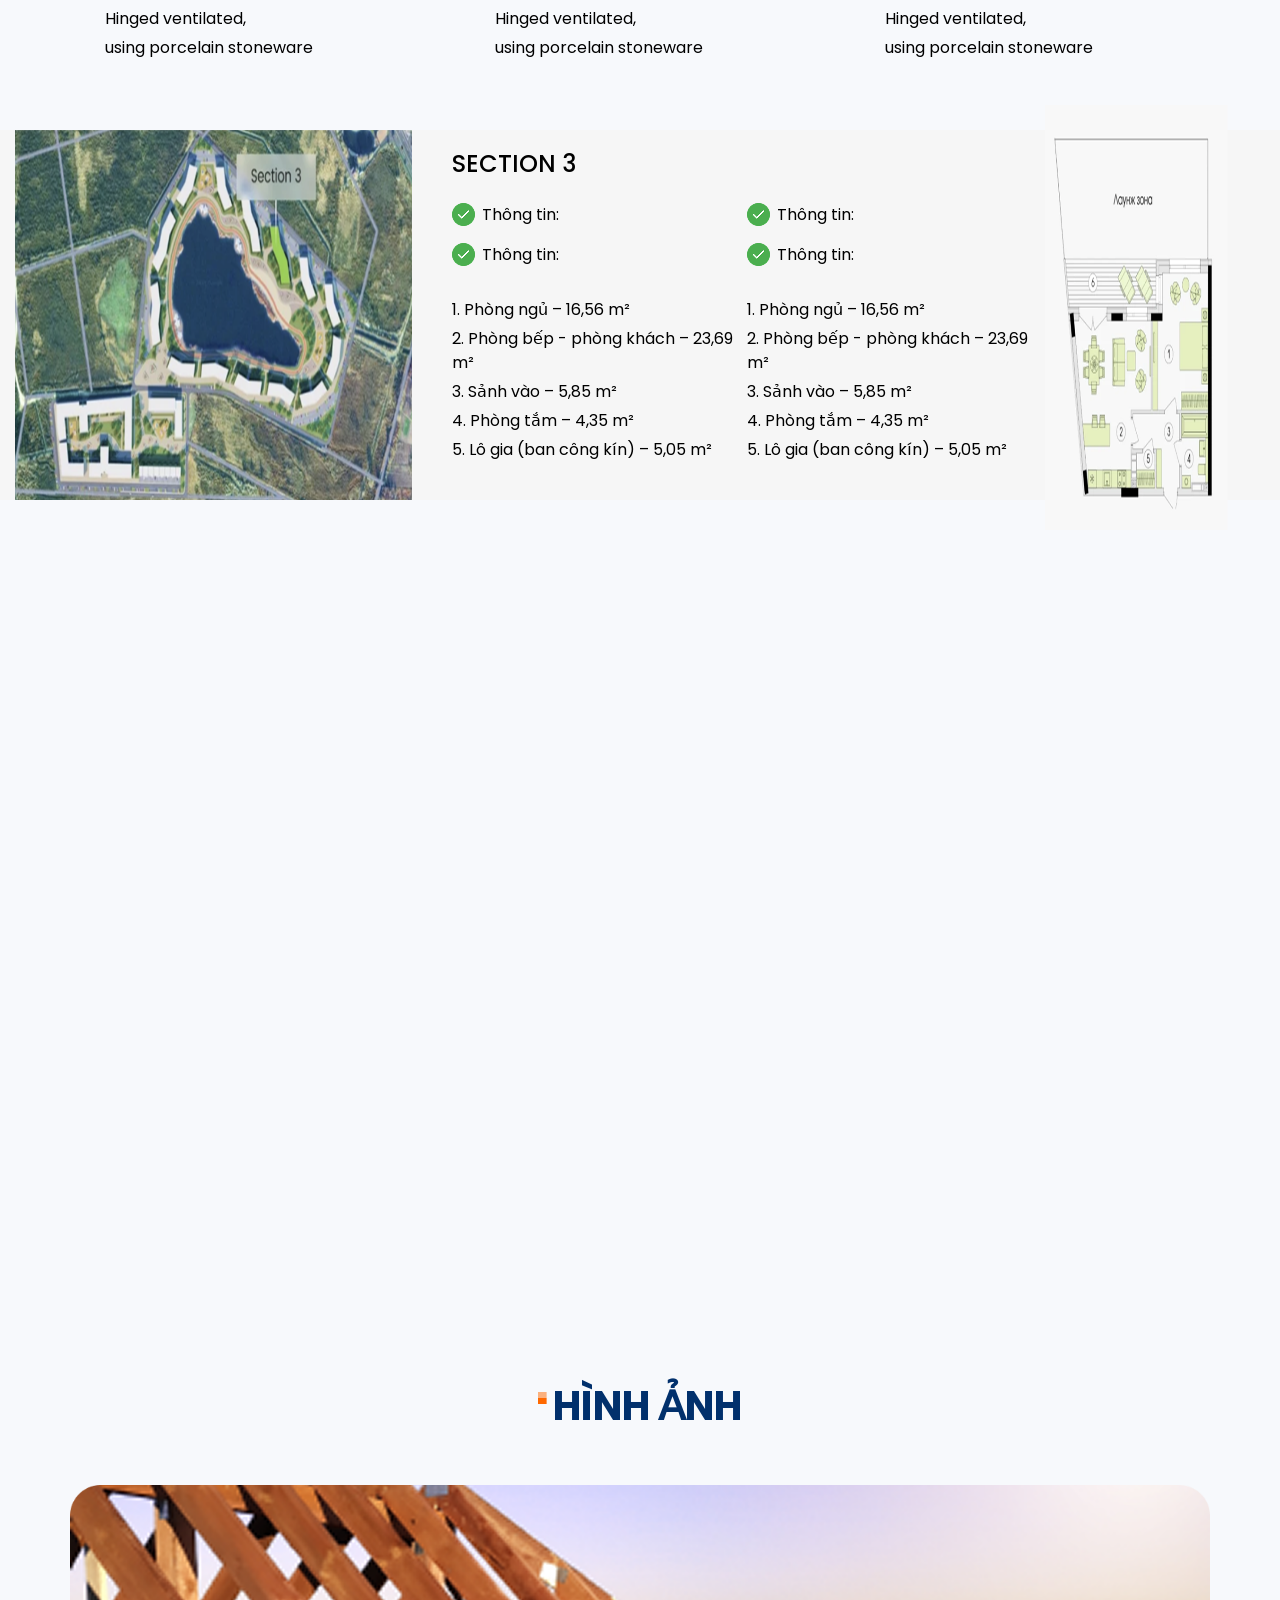
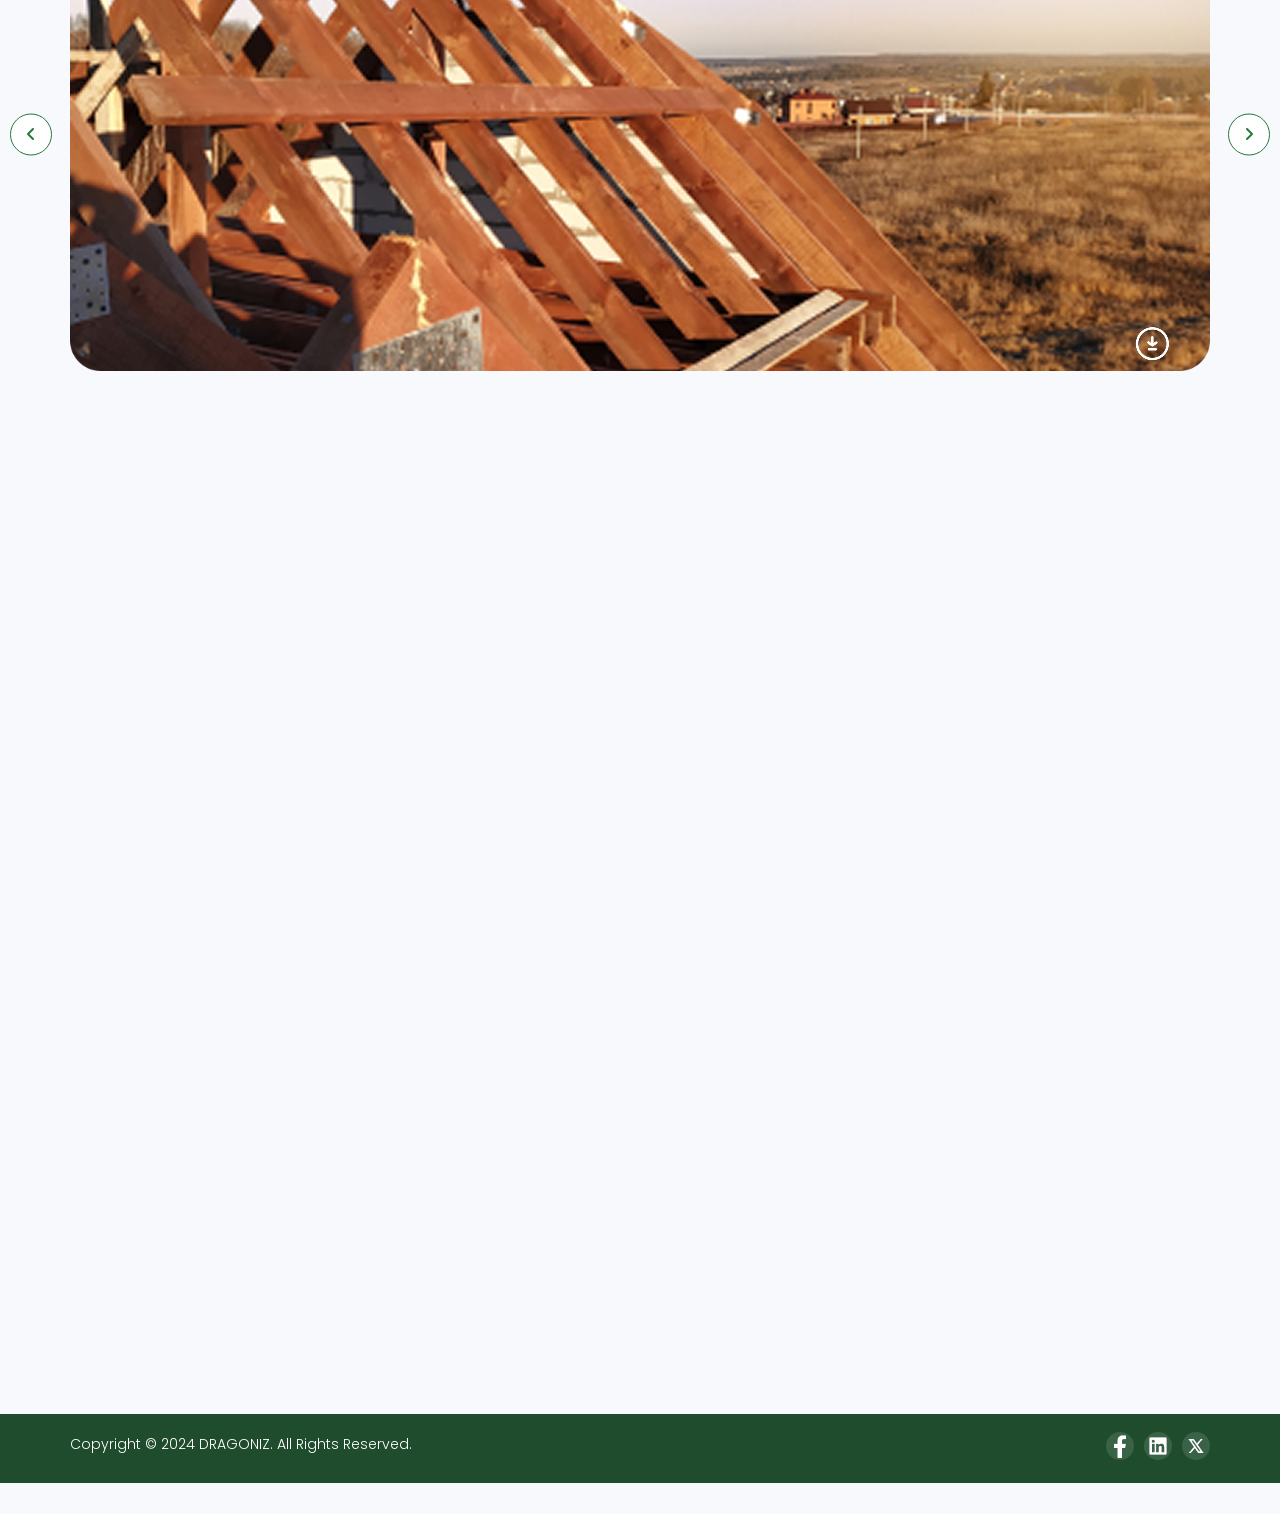
<file: park.html>
<!DOCTYPE html>
<html lang="en">

<head>
    <meta charset="UTF-8">
    <meta http-equiv="X-UA-Compatible" content="IE=edge">
    <meta name="viewport" content="width=device-width, initial-scale=1.0">
    <title>DragonIZ</title> 
    <link href="https://fonts.googleapis.com/css2?family=Be+Vietnam+Pro:ital,wght@0,100;0,200;0,300;0,400;0,500;0,600;0,700;0,800;0,900;1,100;1,200;1,300;1,400;1,500;1,600;1,700;1,800;1,900&family=Poppins:ital,wght@0,300;0,400;0,500;0,600;0,700;1,300;1,400;1,500&display=swap" rel="stylesheet">
    <link href="css/main.css" rel="stylesheet" />
    <link href="https://unpkg.com/aos@2.3.1/dist/aos.css" rel="stylesheet">
</head>

<body>
    <header class="header">
        <div class="menu_mb visible-xs visible-sm">
            <button class="nav-toggle">
                <span></span>
            </button>
            <a href="" class="logo_mb">
                <img class="img_logo_mb" src="img/logo.png" alt="" />
            </a>   
        </div>
        <!-- /menu_mb --> 
        <div class="menu_header"> 
            <div class="header-center">
                <div class="container container-fluid-lg"> 
                    <div class="row">
                        <div class="col-lg-3 col-md-2 hidden-sm hidden-xs col-lg-15">
                            <a href="" class="logo_pc">
                                <img src="img/logo.png" alt="" />
                            </a>
                        </div>
                        <div class="col-lg-7 col-md-9 col-sm-12 col-xs-12 col-lg-75">
                            <div class="menu_main">
                                <nav class="nav is-fixed">
                                    <div class="nav-container">
                                        <ul class="nav-menu menu clearfix" id="menu-main"> 
                                            <li class="menu-item is-active">
                                                <a href="about.html" class="menu-link">Home</a> 
                                            </li>
                                            <li class="menu-item">
                                                <a href="about.html" class="menu-link">About us</a>
                                            </li>
                                            <li class="menu-item has-dropdown">
                                                <a href="product-list.html" class="menu-link">Industrial Parks</a>
                                                <ul class="nav-dropdown menu">
                                                    <li class="menu-item">
                                                        <a href="product-detail.html" class="menu-link">IBCs</a>
                                                    </li>
                                                    <li class="menu-item">
                                                        <a href="#" class="menu-link">Industrial Parks 2</a>
                                                    </li>
                                                    <li class="menu-item">
                                                        <a href="#" class="menu-link">Industrial Parks 3</a>
                                                    </li>
                                                    <li class="menu-item">
                                                        <a href="#" class="menu-link">Industrial Parks 4</a>
                                                    </li>
                                                </ul>
                                            </li>
                                            <li class="menu-item">
                                                <a href="partner.html" class="menu-link">Leasing Information</a> 
                                            </li>
                                            <li class="menu-item has-dropdown">
                                                <a href="list-news.html" class="menu-link">Sustainability</a>
                                                <ul class="nav-dropdown menu">
                                                    <li class="menu-item">
                                                        <a href="detail-news.html" class="menu-link">Sustainability 1</a>
                                                    </li>
                                                     <li class="menu-item">
                                                        <a href="detail-news.html" class="menu-link">Sustainability 2</a>
                                                    </li>
                                                </ul>
                                            </li>
                                            <li class="menu-item">
                                                <a href="contact-us.html" class="menu-link">News - Events</a>
                                            </li>
                                            <li class="menu-item">
                                                <a href="contact-us.html" class="menu-link">Contact US</a>
                                            </li> 
                                        </ul>
                                    </div>
                                </nav>
                            </div>
                            <div class="hover-bg"></div>
                            <!-- menu main -->
                        </div> 
                        <div class="col-lg-2 col-md-1 hidden-sm hidden-xs col-lg-10">
                            <div class="box-language">
                                <div class="language-selector" id="languageSelector">
                                    <div class="selected-lang" id="selectedLang">
                                        VN <span class="arrow" id="arrow"><i class="fa fa-angle-down" aria-hidden="true"></i></span>
                                    </div>
                                    <div class="lang-options" id="langOptions">
                                        <div class="lang-option" data-lang="vi">VN</div>
                                        <div class="lang-option" data-lang="en">EN</div>
                                        <div class="lang-option" data-lang="zh">中文</div>
                                    </div>
                                </div>
                            </div> 
                        </div>
                    </div>
                </div>
            </div>
        </div>
        <!--slide-->
    </header>
    <!-- end header -->  
    <div class="clearfix-130 visible-sm visible-xs"></div> 
    <section id="banner-pages" class="banner-news">
        <img src="img/banner-pages.png" alt=""> 
        <h1 data-aos="fade-up" data-aos-duration="1000">industrial park</h1>
    </section>
    <seciton id="industrial-park">
        <div class="container">
            <div class="row row-40">
                <div class="col-md-4 col-sm-12 col-xs-12 col-40">
                    <h3>các Khu công nghiệp</h3>
                    <div class="slider-park-text owl-carousel">
                        <div class="item">
                            <p>
                                Thông qua việc áp dụng các tiêu chuẩn ESG, chúng tôi xây dựng một khu công nghiệp hiện đại, 
                                tối ưu tài nguyên, giảm thiểu tác động môi trường và đồng hành cùng cộng đồng.
                            </p>
                            <p>
                                Thông qua việc áp dụng các tiêu chuẩn ESG, chúng tôi xây dựng một khu công nghiệp hiện đại, 
                                tối ưu tài nguyên, giảm thiểu tác động môi trường và đồng hành cùng cộng đồng.Thông qua việc áp dụng các tiêu chuẩn ESG, 
                                chúng tôi xây dựng một khu công nghiệp hiện đại, 
                                tối ưu tài nguyên, giảm thiểu tác động môi trường và đồng hành cùng cộng đồng.
                            </p>
                            <a class="btn-viewmore" href="">Xem Thêm <span><img src="img/arrow-cheo.png" alt=""></span></a>
                        </div>
                        <div class="item">
                            <p>
                                Thông qua việc áp dụng các tiêu chuẩn ESG, chúng tôi xây dựng một khu công nghiệp hiện đại, 
                                tối ưu tài nguyên, giảm thiểu tác động môi trường và đồng hành cùng cộng đồng.
                            </p>
                            <p>
                                Thông qua việc áp dụng các tiêu chuẩn ESG, chúng tôi xây dựng một khu công nghiệp hiện đại, 
                                tối ưu tài nguyên, giảm thiểu tác động môi trường và đồng hành cùng cộng đồng.Thông qua việc áp dụng các tiêu chuẩn ESG, 
                                chúng tôi xây dựng một khu công nghiệp hiện đại, 
                                tối ưu tài nguyên, giảm thiểu tác động môi trường và đồng hành cùng cộng đồng.
                            </p>
                            <a class="btn-viewmore" href="">Xem Thêm <span><img src="img/arrow-cheo.png" alt=""></span></a>
                        </div>
                        <div class="item">
                            <p>
                                Thông qua việc áp dụng các tiêu chuẩn ESG, chúng tôi xây dựng một khu công nghiệp hiện đại, 
                                tối ưu tài nguyên, giảm thiểu tác động môi trường và đồng hành cùng cộng đồng.
                            </p>
                            <p>
                                Thông qua việc áp dụng các tiêu chuẩn ESG, chúng tôi xây dựng một khu công nghiệp hiện đại, 
                                tối ưu tài nguyên, giảm thiểu tác động môi trường và đồng hành cùng cộng đồng.Thông qua việc áp dụng các tiêu chuẩn ESG, 
                                chúng tôi xây dựng một khu công nghiệp hiện đại, 
                                tối ưu tài nguyên, giảm thiểu tác động môi trường và đồng hành cùng cộng đồng.
                            </p>
                            <a class="btn-viewmore" href="">Xem Thêm <span><img src="img/arrow-cheo.png" alt=""></span></a>
                        </div>
                        <div class="item">
                            <p>
                                Thông qua việc áp dụng các tiêu chuẩn ESG, chúng tôi xây dựng một khu công nghiệp hiện đại, 
                                tối ưu tài nguyên, giảm thiểu tác động môi trường và đồng hành cùng cộng đồng.
                            </p>
                            <p>
                                Thông qua việc áp dụng các tiêu chuẩn ESG, chúng tôi xây dựng một khu công nghiệp hiện đại, 
                                tối ưu tài nguyên, giảm thiểu tác động môi trường và đồng hành cùng cộng đồng.Thông qua việc áp dụng các tiêu chuẩn ESG, 
                                chúng tôi xây dựng một khu công nghiệp hiện đại, 
                                tối ưu tài nguyên, giảm thiểu tác động môi trường và đồng hành cùng cộng đồng.
                            </p>
                            <a class="btn-viewmore" href="">Xem Thêm <span><img src="img/arrow-cheo.png" alt=""></span></a>
                        </div>
                        <div class="item">
                            <p>
                                Thông qua việc áp dụng các tiêu chuẩn ESG, chúng tôi xây dựng một khu công nghiệp hiện đại, 
                                tối ưu tài nguyên, giảm thiểu tác động môi trường và đồng hành cùng cộng đồng.
                            </p>
                            <p>
                                Thông qua việc áp dụng các tiêu chuẩn ESG, chúng tôi xây dựng một khu công nghiệp hiện đại, 
                                tối ưu tài nguyên, giảm thiểu tác động môi trường và đồng hành cùng cộng đồng.Thông qua việc áp dụng các tiêu chuẩn ESG, 
                                chúng tôi xây dựng một khu công nghiệp hiện đại, 
                                tối ưu tài nguyên, giảm thiểu tác động môi trường và đồng hành cùng cộng đồng.
                            </p>
                            <a class="btn-viewmore" href="">Xem Thêm <span><img src="img/arrow-cheo.png" alt=""></span></a>
                        </div>
                    </div>
                </div>
                <div class="col-md-8 col-sm-12 col-xs-12 col-40">
                    <div class="slider-img-park owl-carousel">
                        <div class="item">
                            <div class="img-park">
                                <img src="img/img-park-1.png" alt="">
                                <div class="text-park_item">
                                    <h4>
                                        Thành lập Trung tâm nghiên cứu vi điện tử tại Bình Dương
                                    </h4>
                                </div>
                                <div class="date-park">
                                     22/05/2025
                                </div>
                            </div>
                        </div>
                        <div class="item">
                            <div class="img-park">
                                <img src="img/img-park-1.png" alt="">
                                <div class="text-park_item">
                                    <h4>
                                        Thành lập Trung tâm nghiên cứu vi điện tử tại Bình Dương
                                    </h4>
                                </div>
                                <div class="date-park">
                                     22/05/2025
                                </div>
                            </div>
                        </div>
                        <div class="item">
                            <div class="img-park">
                                <img src="img/img-park-1.png" alt="">
                                <div class="text-park_item">
                                    <h4>
                                        Thành lập Trung tâm nghiên cứu vi điện tử tại Bình Dương
                                    </h4>
                                </div>
                                <div class="date-park">
                                     22/05/2025
                                </div>
                            </div>
                        </div>
                        <div class="item">
                            <div class="img-park">
                                <img src="img/img-park-1.png" alt="">
                                <div class="text-park_item">
                                    <h4>
                                        Thành lập Trung tâm nghiên cứu vi điện tử tại Bình Dương
                                    </h4>
                                </div>
                                <div class="date-park">
                                     22/05/2025
                                </div>
                            </div>
                        </div>
                        <div class="item">
                            <div class="img-park">
                                <img src="img/img-park-1.png" alt="">
                                <div class="text-park_item">
                                    <h4>
                                        Thành lập Trung tâm nghiên cứu vi điện tử tại Bình Dương
                                    </h4>
                                </div>
                                <div class="date-park">
                                     22/05/2025
                                </div>
                            </div>
                        </div>
                    </div>
                </div>
            </div>
        </div>
    </seciton>
    <div class="clearfix-80"></div>
    <section id="maps" data-aos-duration="1000">
        <div class="container">
            <div class="row">
                <div class="col-md-12">
                    <div class="box-maps">
                        <iframe src="https://www.google.com/maps/embed?pb=!1m18!1m12!1m3!1d3724.238147012155!2d105.70251967635473!3d21.02315508796895!2m3!1f0!2f0!3f0!3m2!1i1024!2i768!4f13.1!3m3!1m2!1s0x313454098e239a8b%3A0x4ac6338615dee47b!2zNzYgxJAuIEzEg25nIEh14buHIExpbmgsIEzhuqFpIFnDqm4sIEhvw6BpIMSQ4bupYywgSMOgIE7hu5lpLCBWaeG7h3QgTmFt!5e0!3m2!1svi!2s!4v1754381486980!5m2!1svi!2s" width="100%" height="675" style="border:0;" allowfullscreen="" loading="lazy" referrerpolicy="no-referrer-when-downgrade"></iframe>
                    </div>
                </div> 
            </div>
        </div>
    </section>  
    <section id="Plan">
        <div class="container">
            <div class="row">
                <div class="col-md-12 text-center">
                    <h2 class="title-home">Mặt bằng quy hoạch</h2>
                </div>
                <div class="col-md-7 col-sm-12 col-xs-12">
                    <div class="img-plan">
                        <img src="img/img-plan.png" alt="">
                    </div>
                </div>
                <div class="col-md-5 col-sm-12 col-xs-12">
                    <div class="box-plan">
                        <h4 class="title-home">đặc điểm Becamex Bình Phước</h4>
                        <ul class="list-parameter">
                            <li>Giá đất: 2.00.000.0000 VND</li>
                            <li>Thời hạn thuê đến năm: ...</li>
                            <li>Quy mô: ...</li>
                            <li>Vị trí: ...</li>
                        </ul>
                        <div class="clearfix"></div>
                        <ul class="advantage">
                            <h3>Ưu điểm</h3>
                            <li>
                                Quốc lộ 14: đường nhựa có chiều dài 112,70 Km: nối Tây Nguyên với TPHCM qua Bình Phước; sớm kết nối với khu vực Tây Nam. Điểm đầu giao với Quốc lộ 13 tại nút giao Chơn Thành 
                                đến ranh giới tỉnh Đắk Nông.
                            </li>
                            <li>
                                Đường ĐT 741: với hướng gần như song song với Quốc lộ 13, kết nối trung tâm tỉnh với các huyện Đồng Phú, Phước Long. Tuyến đường này có tổng chiều dài 135,8 Km kết nối với 
                                thành phố Hồ Chí Minh qua tỉnh Bình Phước. 
                            </li>
                            <li>
                                Các tuyến đường liên tỉnh đấu nối với các tỉnh Tây Ninh, Lâm Đồng đã được trải nhựa hoàn toàn. Tuyến đường nối với các tỉnh Đồng Nai đang được mở rộng.
                            </li>
                            <li>
                                Giai đoạn 2020 – 2025: phát triển tuyến đường sắt Xuyên Á kết nối với Campuchia, Lào, Myanma, Malaysia, Thái Lan cũng như tuyến đường sắt kết nối Thành phố Hồ Chí Minh 
                                với khu vực Tây Nam Bộ của Việt Nam.
                            </li>
                        </ul>
                    </div>
                </div>
            </div>
        </div>
    </section>
    <section id="specifications">
        <div class="container">
            <div class="row">
                <div class="col-md-12 col-sm-12 col-xs-12 text-center">
                    <h2 class="title-home">thông số kỹ thuật</h2>
                </div>
                <div class="col-md-4 col-sm-4 col-xs-12">
                    <div class="specifications">
                        <div class="specifications_item">
                            <h4>Thông số 1</h4>
                            <p>Hinged ventilated, </p>
                            <p>using porcelain stoneware</p>
                        </div>
                    </div>
                </div>
                <div class="col-md-4 col-sm-4 col-xs-12">
                    <div class="specifications">
                        <div class="specifications_item">
                            <h4>Thông số 1</h4>
                            <p>Hinged ventilated, </p>
                            <p>using porcelain stoneware</p>
                        </div>
                    </div>
                </div>
                <div class="col-md-4 col-sm-4 col-xs-12">
                    <div class="specifications">
                        <div class="specifications_item">
                            <h4>Thông số 1</h4>
                            <p>Hinged ventilated, </p>
                            <p>using porcelain stoneware</p>
                        </div>
                    </div>
                </div>
                <div class="col-md-4 col-sm-4 col-xs-12">
                    <div class="specifications">
                        <div class="specifications_item">
                            <h4>Thông số 1</h4>
                            <p>Hinged ventilated, </p>
                            <p>using porcelain stoneware</p>
                        </div>
                    </div>
                </div>
                <div class="col-md-4 col-sm-4 col-xs-12">
                    <div class="specifications">
                        <div class="specifications_item">
                            <h4>Thông số 1</h4>
                            <p>Hinged ventilated, </p>
                            <p>using porcelain stoneware</p>
                        </div>
                    </div>
                </div>
                <div class="col-md-4 col-sm-4 col-xs-12">
                    <div class="specifications">
                        <div class="specifications_item">
                            <h4>Thông số 1</h4>
                            <p>Hinged ventilated, </p>
                            <p>using porcelain stoneware</p>
                        </div>
                    </div>
                </div>
                <div class="col-md-4 col-sm-4 col-xs-12">
                    <div class="specifications">
                        <div class="specifications_item">
                            <h4>Thông số 1</h4>
                            <p>Hinged ventilated, </p>
                            <p>using porcelain stoneware</p>
                        </div>
                    </div>
                </div>
                <div class="col-md-4 col-sm-4 col-xs-12">
                    <div class="specifications">
                        <div class="specifications_item">
                            <h4>Thông số 1</h4>
                            <p>Hinged ventilated, </p>
                            <p>using porcelain stoneware</p>
                        </div>
                    </div>
                </div>
                <div class="col-md-4 col-sm-4 col-xs-12">
                    <div class="specifications">
                        <div class="specifications_item">
                            <h4>Thông số 1</h4>
                            <p>Hinged ventilated, </p>
                            <p>using porcelain stoneware</p>
                        </div>
                    </div>
                </div>
            </div>
        </div> 
    </section>
    <section id="details"> 
        <div class="row">
            <div class="col-md-4 col-sm-12 col-xs-12">
                <div class="img-details-1">
                    <img src="img/img-details-1.png" alt="">
                </div>
            </div>
            <div class="col-md-6 col-sm-8 col-xs-12">
                <div class="box-content-details">
                    <h4>SECTION 3</h4> 
                    <ul class="infor">
                        <li>
                            <p>Thông tin:</p>
                        </li>
                         <li>
                            <p>Thông tin:</p>
                        </li>
                         <li>
                            <p>Thông tin:</p>
                        </li>
                         <li>
                            <p>Thông tin:</p>
                        </li>
                    </ul>
                    <div class="clearfix"></div>
                    <ul class="infor-2">
                        <li>1. Phòng ngủ – 16,56 m²</li>
                        <li>1. Phòng ngủ – 16,56 m²</li>
                        <li>2. Phòng bếp - phòng khách – 23,69 m²</li>
                        <li>2. Phòng bếp - phòng khách – 23,69 m²</li>
                        <li>3. Sảnh vào – 5,85 m²</li>
                        <li>3. Sảnh vào – 5,85 m²</li>
                        <li>4. Phòng tắm – 4,35 m²</li>
                        <li>4. Phòng tắm – 4,35 m²</li>
                        <li>5. Lô gia (ban công kín) – 5,05 m²</li>
                        <li>5. Lô gia (ban công kín) – 5,05 m²</li> 
                    </ul>
                </div> 
            </div>
            <div class="col-md-2 col-sm-4 col-xs-12">
                <div class="img-details-2">
                    <img src="img/img-details-2.png" alt="">
                </div>
            </div>
        </div>
    </section>
    <section id="tax" class="tax-park" data-aos="fade-up" data-aos-duration="1000">
        <div class="container">
            <div class="row">
                <div class="col-md-12">
                    <h2 class="title-home">Chính sách thuế. ưu đãi của tỉnh</h2>
                </div>  
            </div>
            <div class="slider-legal owl-carousel">
                <div class="item">
                    <div class="box-legal">
                        <div class="img-legal">
                            <img src="img/legal-1.png" alt="">
                        </div>
                        <div class="box-desc-legal">
                            <div class="desc-legal">
                                <img class="icon_legal" src="img/icon-pdf.png" alt="">
                                <span class="date_legal">8:30, 22/05/2025</span>
                            </div>
                            <h3 class="title-legal">
                                <a href="">Thành lập Trung tâm nghiên cứu vi điện tử tại Bình Dương</a>
                            </h3>
                        </div> 
                        <span class="btn-legal">Hội Nghị Xúc Tiến</span> 
                    </div> 
                </div>
                 <div class="item">
                    <div class="box-legal">
                        <div class="img-legal">
                            <img src="img/legal-1.png" alt="">
                        </div>
                        <div class="box-desc-legal">
                            <div class="desc-legal">
                                <img class="icon_legal" src="img/icon-pdf.png" alt="">
                                <span class="date_legal">8:30, 22/05/2025</span>
                            </div>
                            <h3 class="title-legal">
                                <a href="">Thành lập Trung tâm nghiên cứu vi điện tử tại Bình Dương</a>
                            </h3>
                        </div> 
                        <span class="btn-legal">Hội Nghị Xúc Tiến</span> 
                    </div>
                </div>
                 <div class="item">
                    <div class="box-legal">
                        <div class="img-legal">
                            <img src="img/legal-1.png" alt="">
                        </div>
                        <div class="box-desc-legal">
                            <div class="desc-legal">
                                <img class="icon_legal" src="img/icon-pdf.png" alt="">
                                <span class="date_legal">8:30, 22/05/2025</span>
                            </div>
                            <h3 class="title-legal">
                                <a href="">Thành lập Trung tâm nghiên cứu vi điện tử tại Bình Dương</a>
                            </h3>
                        </div> 
                        <span class="btn-legal">Hội Nghị Xúc Tiến</span>
                    </div>
                </div>
                 <div class="item">
                    <div class="box-legal">
                        <div class="img-legal">
                            <img src="img/legal-1.png" alt="">
                        </div>
                        <div class="box-desc-legal">
                            <div class="desc-legal">
                                <img class="icon_legal" src="img/icon-pdf.png" alt="">
                                <span class="date_legal">8:30, 22/05/2025</span>
                            </div>
                            <h3 class="title-legal">
                                <a href="">Thành lập Trung tâm nghiên cứu vi điện tử tại Bình Dương</a>
                            </h3>
                        </div> 
                        <span class="btn-legal">Hội Nghị Xúc Tiến</span> 
                    </div>
                </div>
                 <div class="item">
                    <div class="box-legal">
                        <div class="img-legal">
                            <img src="img/legal-1.png" alt="">
                        </div>
                        <div class="box-desc-legal">
                            <div class="desc-legal">
                                <img class="icon_legal" src="img/icon-pdf.png" alt="">
                                <span class="date_legal">8:30, 22/05/2025</span>
                            </div>
                            <h3 class="title-legal">
                                <a href="">Thành lập Trung tâm nghiên cứu vi điện tử tại Bình Dương</a>
                            </h3>
                        </div> 
                        <span class="btn-legal">Hội Nghị Xúc Tiến</span> 
                    </div>
                </div>
                <div class="item">
                    <div class="box-legal">
                        <div class="img-legal">
                            <img src="img/legal-1.png" alt="">
                        </div>
                        <div class="box-desc-legal">
                            <div class="desc-legal">
                                <img class="icon_legal" src="img/icon-pdf.png" alt="">
                                <span class="date_legal">8:30, 22/05/2025</span>
                            </div>
                            <h3 class="title-legal">
                                <a href="">Thành lập Trung tâm nghiên cứu vi điện tử tại Bình Dương</a>
                            </h3>
                        </div> 
                        <span class="btn-legal">Hội Nghị Xúc Tiến</span>
                    </div>
                </div>
                 <div class="item">
                    <div class="box-legal">
                        <div class="img-legal">
                            <img src="img/legal-1.png" alt="">
                        </div>
                        <div class="box-desc-legal">
                            <div class="desc-legal">
                                <img class="icon_legal" src="img/icon-pdf.png" alt="">
                                <span class="date_legal">8:30, 22/05/2025</span>
                            </div>
                            <h3 class="title-legal">
                                <a href="">Thành lập Trung tâm nghiên cứu vi điện tử tại Bình Dương</a>
                            </h3>
                        </div> 
                        <span class="btn-legal">Hội Nghị Xúc Tiến</span>
                    </div>
                </div> 
            </div>
        </div>
    </section>
    <section id="Images" class="img-park">
        <div class="container">
            <div class="row">
                <div class="col-md-12">
                    <div class="text-center"><h3 class="title-home">HÌNH ẢNH</h3></div> 
                    <div class="slider-library owl-carousel">
                        <div class="item">
                            <a href=""><img src="img/img-library.png" alt=""></a>
                            <a href="" class="icon-dowload"><img src="img/download-icon.png" alt=""></a>
                        </div>
                        <div class="item">
                            <a href=""><img src="img/img-library.png" alt=""></a>
                            <a href="" class="icon-dowload"><img src="img/download-icon.png" alt=""></a>
                        </div>
                        <div class="item">
                            <a href=""><img src="img/img-library.png" alt=""></a>
                            <a href="" class="icon-dowload"><img src="img/download-icon.png" alt=""></a>
                        </div>
                        <div class="item">
                            <a href=""><img src="img/img-library.png" alt=""></a>
                            <a href="" class="icon-dowload"><img src="img/download-icon.png" alt=""></a>
                        </div>
                    </div>
                </div>
            </div>
        </div>
    </section> 
    <section id="legal" class="dowload-file" data-aos="fade-up" data-aos-duration="1000">
        <div class="container">
            <div class="row">
                <div class="col-md-12">
                    <h2 class="title-home">tài liệu tải về</h2>
                </div>  
            </div>
            <div class="slider-legal owl-carousel">
                <div class="item">
                    <div class="box-legal">
                        <div class="img-legal">
                            <img src="img/legal-1.png" alt="">
                        </div>
                        <div class="box-desc-legal">
                            <div class="desc-legal">
                                <img class="icon_legal" src="img/icon-pdf.png" alt="">
                                <span class="date_legal">8:30, 22/05/2025</span>
                            </div>
                            <h3 class="title-legal">
                                <a href="">Thành lập Trung tâm nghiên cứu vi điện tử tại Bình Dương</a>
                            </h3>
                        </div> 
                        <span class="btn-legal">Hội Nghị Xúc Tiến</span>
                        <a href="" class="icon-dowload"><img src="img/download-icon.png" alt=""></a>
                    </div> 
                </div>
                 <div class="item">
                    <div class="box-legal">
                        <div class="img-legal">
                            <img src="img/legal-1.png" alt="">
                        </div>
                        <div class="box-desc-legal">
                            <div class="desc-legal">
                                <img class="icon_legal" src="img/icon-pdf.png" alt="">
                                <span class="date_legal">8:30, 22/05/2025</span>
                            </div>
                            <h3 class="title-legal">
                                <a href="">Thành lập Trung tâm nghiên cứu vi điện tử tại Bình Dương</a>
                            </h3>
                        </div> 
                        <span class="btn-legal">Hội Nghị Xúc Tiến</span>
                        <a href="" class="icon-dowload"><img src="img/download-icon.png" alt=""></a>
                    </div>
                </div>
                 <div class="item">
                    <div class="box-legal">
                        <div class="img-legal">
                            <img src="img/legal-1.png" alt="">
                        </div>
                        <div class="box-desc-legal">
                            <div class="desc-legal">
                                <img class="icon_legal" src="img/icon-pdf.png" alt="">
                                <span class="date_legal">8:30, 22/05/2025</span>
                            </div>
                            <h3 class="title-legal">
                                <a href="">Thành lập Trung tâm nghiên cứu vi điện tử tại Bình Dương</a>
                            </h3>
                        </div> 
                        <span class="btn-legal">Hội Nghị Xúc Tiến</span>
                    </div>
                </div>
                 <div class="item">
                    <div class="box-legal">
                        <div class="img-legal">
                            <img src="img/legal-1.png" alt="">
                        </div>
                        <div class="box-desc-legal">
                            <div class="desc-legal">
                                <img class="icon_legal" src="img/icon-pdf.png" alt="">
                                <span class="date_legal">8:30, 22/05/2025</span>
                            </div>
                            <h3 class="title-legal">
                                <a href="">Thành lập Trung tâm nghiên cứu vi điện tử tại Bình Dương</a>
                            </h3>
                        </div> 
                        <span class="btn-legal">Hội Nghị Xúc Tiến</span>
                        <a href="" class="icon-dowload"><img src="img/download-icon.png" alt=""></a>
                    </div>
                </div>
                 <div class="item">
                    <div class="box-legal">
                        <div class="img-legal">
                            <img src="img/legal-1.png" alt="">
                        </div>
                        <div class="box-desc-legal">
                            <div class="desc-legal">
                                <img class="icon_legal" src="img/icon-pdf.png" alt="">
                                <span class="date_legal">8:30, 22/05/2025</span>
                            </div>
                            <h3 class="title-legal">
                                <a href="">Thành lập Trung tâm nghiên cứu vi điện tử tại Bình Dương</a>
                            </h3>
                        </div> 
                        <span class="btn-legal">Hội Nghị Xúc Tiến</span>
                        <a href="" class="icon-dowload"><img src="img/download-icon.png" alt=""></a>
                    </div>
                </div>
                <div class="item">
                    <div class="box-legal">
                        <div class="img-legal">
                            <img src="img/legal-1.png" alt="">
                        </div>
                        <div class="box-desc-legal">
                            <div class="desc-legal">
                                <img class="icon_legal" src="img/icon-pdf.png" alt="">
                                <span class="date_legal">8:30, 22/05/2025</span>
                            </div>
                            <h3 class="title-legal">
                                <a href="">Thành lập Trung tâm nghiên cứu vi điện tử tại Bình Dương</a>
                            </h3>
                        </div> 
                        <span class="btn-legal">Hội Nghị Xúc Tiến</span>
                    </div>
                </div>
                 <div class="item">
                    <div class="box-legal">
                        <div class="img-legal">
                            <img src="img/legal-1.png" alt="">
                        </div>
                        <div class="box-desc-legal">
                            <div class="desc-legal">
                                <img class="icon_legal" src="img/icon-pdf.png" alt="">
                                <span class="date_legal">8:30, 22/05/2025</span>
                            </div>
                            <h3 class="title-legal">
                                <a href="">Thành lập Trung tâm nghiên cứu vi điện tử tại Bình Dương</a>
                            </h3>
                        </div> 
                        <span class="btn-legal">Hội Nghị Xúc Tiến</span>
                    </div>
                </div> 
            </div>
        </div>
    </section>
    <footer data-aos="fade-up" data-aos-duration="1000">
        <div class="container">
            <div class="row">
                <div class="col-md-3 col-sm-6 col-xs-12">
                    <div class="box-f">
                        <div class="logo-f">
                            <a href=""><img src="img/logo-f.png" alt=""></a>
                        </div>
                        <div class="desc-f">
                            <p>DRAGONIZ tự hào khẳng định lợi thế cạnh tranh vượt trội thông qua việc xây dựng những nền tảng bền vững, chất lượng cao và độ tin cậy vượt thời gian. </p>
                        </div> 
                    </div>
                </div>
                 <div class="col-md-3 col-sm-6 col-xs-12">
                    <div class="box-f">
                        <h4 class="title-f">
                            All Links
                        </h4>
                        <ul class="list-f">
                            <li><a href="">About Us</a></li>
                            <li><a href="">Industrial Parks</a></li>
                            <li><a href="">Leasing Information</a></li>
                            <li><a href="">News & Updates</a></li>
                        </ul>
                    </div>
                </div>
                <div class="clearfix visible-sm"></div>
                <div class="col-md-3 col-sm-6 col-xs-12">
                    <div class="box-f">
                        <h4 class="title-f">
                            Contact us
                        </h4>
                        <ul class="list-f list-contact">
                            <li>
                                <p>Mail</p>
                                <p>dragoniz@gmail.com</p>
                            </li>
                            <li>
                                <p>Điện thoại</p>
                                <p>0000 000000</p>
                            </li> 
                        </ul>
                    </div>
                </div>
                <div class="col-md-3 col-sm-6 col-xs-12">
                    <div class="box-f box-contact-f clearfix">
                        <h4 class="title-f">
                            Connect with us
                        </h4>
                        <div class="desc-f">
                            <p>Leave Your Information To Connect With DRAGONIZ Today!</p> 
                        </div> 
                        <div class="clearfix"></div>
                        <a class="btn-viewmore" href="">Kết nối ngay <span><img src="img/arrow-cheo.png" alt=""></span></a>
                    </div>
                </div>
            </div>
        </div>
    </footer>
    <section id="copyright">
        <div class="container">
            <div class="row">
                <div class="col-md-6 col-sm-6 col-xs-12">
                    <p>Copyright © 2024 DRAGONIZ. All Rights Reserved.</p>
                </div>
                <div class="col-md-6 col-sm-6 col-xs-12">
                    <ul class="social-f">
                        <li><a href=""><img src="img/fb-f.png" alt=""></a></li>
                        <li><a href=""><img src="img/in-f.png" alt=""></a></li>
                        <li><a href=""><img src="img/tw-f.png" alt=""></a></li>
                    </ul>
                </div>
            </div>
        </div>
    </section>
</body>
<script type="text/javascript" src="js/jquery-1.11.1.min.js"></script>
<script type="text/javascript" src="js/bootstrap.min.js"></script>
<script type="text/javascript" src="js/owl.carousel.js"></script> 
<script src="https://unpkg.com/aos@2.3.1/dist/aos.js"></script>
<script type="text/javascript" src="js/common.js"></script> 
<script>
    AOS.init();
</script>
</html>
</file>
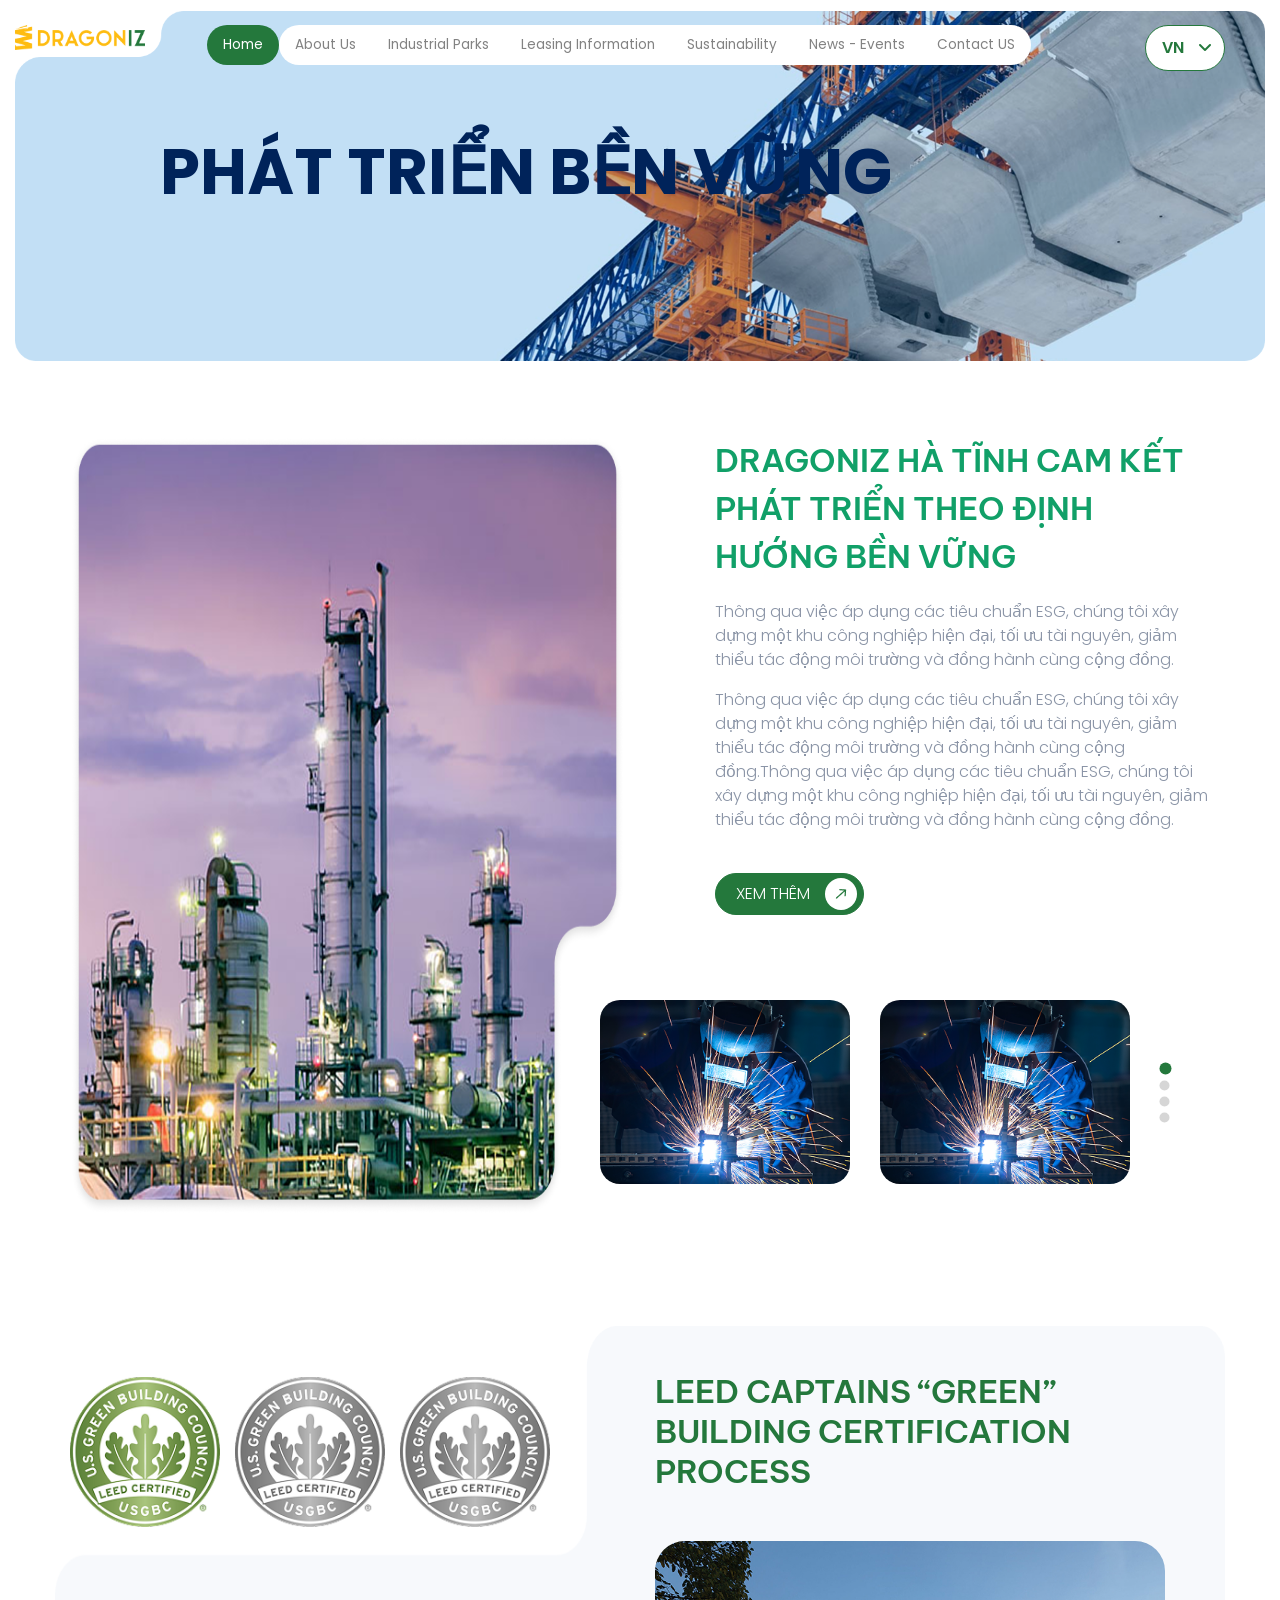
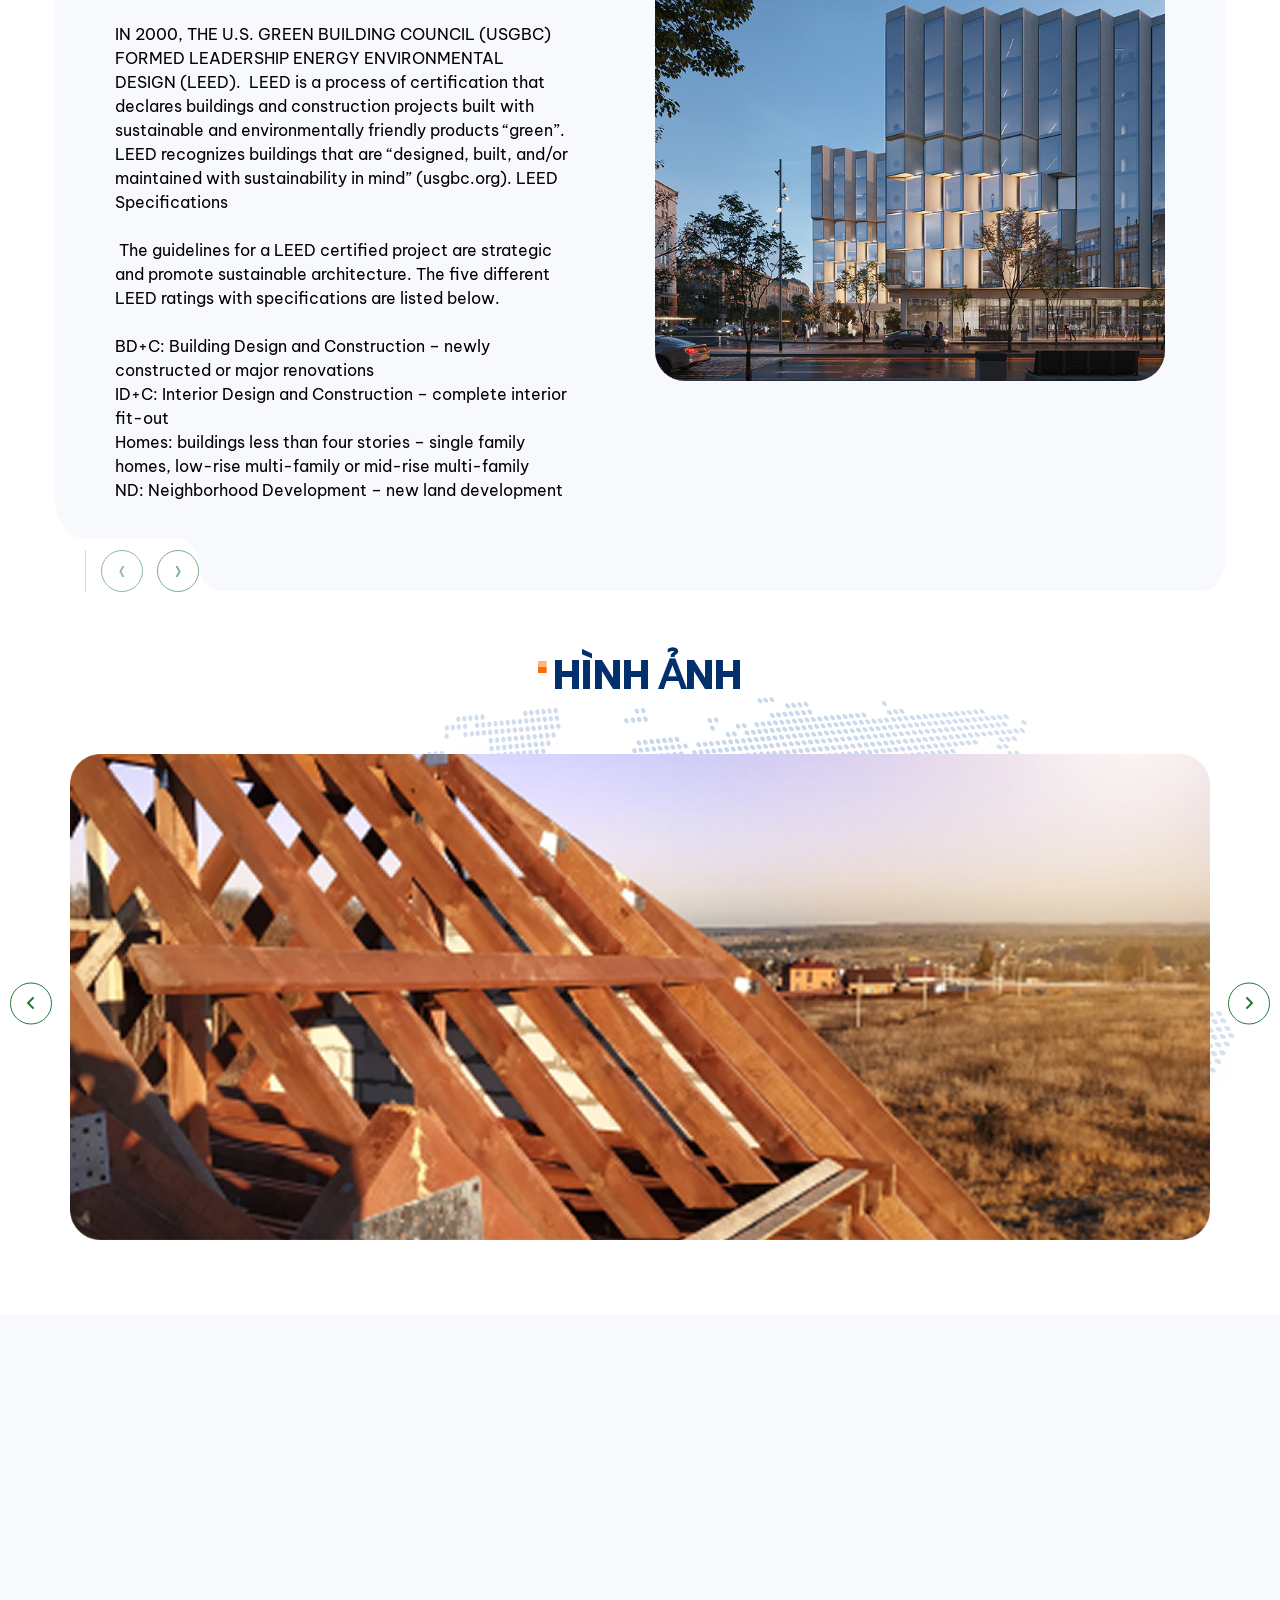
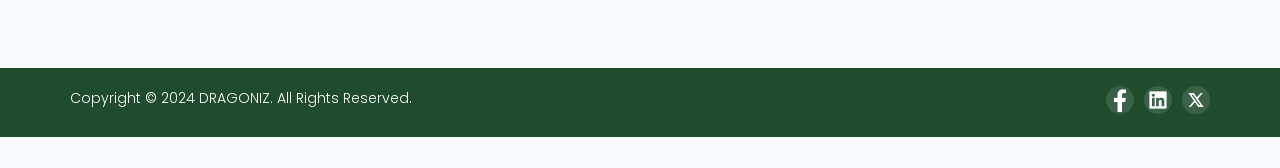
<file: sustainable.html>
<!DOCTYPE html>
<html lang="en">

<head>
    <meta charset="UTF-8">
    <meta http-equiv="X-UA-Compatible" content="IE=edge">
    <meta name="viewport" content="width=device-width, initial-scale=1.0">
    <title>DragonIZ</title> 
    <link href="https://fonts.googleapis.com/css2?family=Be+Vietnam+Pro:ital,wght@0,100;0,200;0,300;0,400;0,500;0,600;0,700;0,800;0,900;1,100;1,200;1,300;1,400;1,500;1,600;1,700;1,800;1,900&family=Poppins:ital,wght@0,300;0,400;0,500;0,600;0,700;1,300;1,400;1,500&display=swap" rel="stylesheet">
    <link href="css/main.css" rel="stylesheet" />
    <link href="https://unpkg.com/aos@2.3.1/dist/aos.css" rel="stylesheet">
</head>

<body>
    <header class="header">
        <div class="menu_mb visible-xs visible-sm">
            <button class="nav-toggle">
                <span></span>
            </button>
            <a href="" class="logo_mb">
                <img class="img_logo_mb" src="img/logo.png" alt="" />
            </a>   
        </div>
        <!-- /menu_mb --> 
        <div class="menu_header"> 
            <div class="header-center">
                <div class="container container-fluid-lg"> 
                    <div class="row">
                        <div class="col-lg-3 col-md-2 hidden-sm hidden-xs col-lg-15">
                            <a href="" class="logo_pc">
                                <img src="img/logo.png" alt="" />
                            </a>
                        </div>
                        <div class="col-lg-7 col-md-9 col-sm-12 col-xs-12 col-lg-75">
                            <div class="menu_main">
                                <nav class="nav is-fixed">
                                    <div class="nav-container">
                                        <ul class="nav-menu menu clearfix" id="menu-main"> 
                                            <li class="menu-item is-active">
                                                <a href="" class="menu-link">Home</a> 
                                            </li>
                                            <li class="menu-item">
                                                <a href="" class="menu-link">About us</a>
                                            </li>
                                            <li class="menu-item has-dropdown">
                                                <a href="" class="menu-link">Industrial Parks</a>
                                                <ul class="nav-dropdown menu">
                                                    <li class="menu-item">
                                                        <a href="" class="menu-link">IBCs</a>
                                                    </li>
                                                    <li class="menu-item">
                                                        <a href="#" class="menu-link">Industrial Parks 2</a>
                                                    </li>
                                                    <li class="menu-item">
                                                        <a href="#" class="menu-link">Industrial Parks 3</a>
                                                    </li>
                                                    <li class="menu-item">
                                                        <a href="#" class="menu-link">Industrial Parks 4</a>
                                                    </li>
                                                </ul>
                                            </li>
                                            <li class="menu-item">
                                                <a href="" class="menu-link">Leasing Information</a> 
                                            </li>
                                            <li class="menu-item has-dropdown">
                                                <a href="" class="menu-link">Sustainability</a>
                                                <ul class="nav-dropdown menu">
                                                    <li class="menu-item">
                                                        <a href="detail-news.html" class="menu-link">Sustainability 1</a>
                                                    </li>
                                                     <li class="menu-item">
                                                        <a href="detail-news.html" class="menu-link">Sustainability 2</a>
                                                    </li>
                                                </ul>
                                            </li>
                                            <li class="menu-item">
                                                <a href="" class="menu-link">News - Events</a>
                                            </li>
                                            <li class="menu-item">
                                                <a href="" class="menu-link">Contact US</a>
                                            </li> 
                                        </ul>
                                    </div>
                                </nav>
                            </div>
                            <div class="hover-bg"></div>
                            <!-- menu main -->
                        </div> 
                        <div class="col-lg-2 col-md-1 hidden-sm hidden-xs col-lg-10">
                            <div class="box-language">
                                <div class="language-selector" id="languageSelector">
                                    <div class="selected-lang" id="selectedLang">
                                        VN <span class="arrow" id="arrow"><i class="fa fa-angle-down" aria-hidden="true"></i></span>
                                    </div>
                                    <div class="lang-options" id="langOptions">
                                        <div class="lang-option" data-lang="vi">VN</div>
                                        <div class="lang-option" data-lang="en">EN</div>
                                        <div class="lang-option" data-lang="zh">中文</div>
                                    </div>
                                </div>
                            </div> 
                        </div>
                    </div>
                </div>
            </div>
        </div>
        <!--slide-->
    </header>
    <!-- end header -->  
    <div class="clearfix-130 visible-sm visible-xs"></div> 
    <section id="banner-pages" class="banner-news bg-white">
        <img src="img/banner-pages.png" alt="">
        <h1 data-aos="fade-up" data-aos-duration="1000">phát triển bền vững</h1>
    </section>
    <section id="subtract">
        <div class="container">
            <div class="row">
                <div class="col-md-6 col-sm-12 col-xs-12">
                    <div class="intro-image_subtract">
                        <img src="img/img-subtract.png" alt="">
                    </div> 
                </div>
                <div class="col-md-6 col-sm-12 col-xs-12">
                    <div class="box-subtract">
                        <h2>DragonIZ Hà Tĩnh cam kết phát triển theo định hướng bền vững</h2>
                        <p>
                            Thông qua việc áp dụng các tiêu chuẩn ESG, chúng tôi xây dựng một khu công nghiệp hiện đại, 
                            tối ưu tài nguyên, giảm thiểu tác động môi trường và đồng hành cùng cộng đồng.
                        </p>
                        <p>
                            Thông qua việc áp dụng các tiêu chuẩn ESG, chúng tôi xây dựng một khu công nghiệp hiện đại, 
                            tối ưu tài nguyên, giảm thiểu tác động môi trường và đồng hành cùng cộng đồng.Thông qua việc áp dụng các tiêu chuẩn ESG, 
                            chúng tôi xây dựng một khu công nghiệp hiện đại, tối ưu tài nguyên, 
                            giảm thiểu tác động môi trường và đồng hành cùng cộng đồng.
                        </p>
                        <a href="" class="btn-viewmore">XEM THÊM <span><img src="img/arrow-cheo.png" alt=""></span></a>
                    </div>
                    <div class="clearfix"></div>
                    <div class="box-slider-subtract">
                        <div class="slider-subtract owl-carousel">
                            <div class="item">
                                <img src="img/slider-subtract.png" alt="">
                            </div>
                            <div class="item">
                                <img src="img/slider-subtract.png" alt="">
                            </div>
                            <div class="item">
                                <img src="img/slider-subtract.png" alt="">
                            </div>
                            <div class="item">
                                <img src="img/slider-subtract.png" alt="">
                            </div>
                             <div class="item">
                                <img src="img/slider-subtract.png" alt="">
                            </div>
                            <div class="item">
                                <img src="img/slider-subtract.png" alt="">
                            </div>
                            <div class="item">
                                <img src="img/slider-subtract.png" alt="">
                            </div>
                            <div class="item">
                                <img src="img/slider-subtract.png" alt="">
                            </div>
                        </div>
                    </div> 
                </div>
            </div>
        </div>
    </section>   
    <section id="Brand">
        <div class="container">
            <div class="row">
                <div class="col-md-6 col-sm-12 col-xs-12">
                    <div class="slider-brand owl-carousel">
                        <div class="item">
                            <img src="img/brand-1.png" alt="">
                        </div>
                        <div class="item">
                            <img src="img/brand-1.png" alt="">
                        </div>
                        <div class="item">
                            <img src="img/brand-1.png" alt="">
                        </div> 
                    </div>
                    <div class="slider-brand-text owl-carousel">
                        <div class="item">
                            <p>
                                IN 2000, THE U.S. GREEN BUILDING COUNCIL (USGBC) FORMED LEADERSHIP ENERGY ENVIRONMENTAL DESIGN (LEED). 
                                LEED is a process of certification that declares buildings and construction projects built with sustainable and environmentally 
                                friendly products “green”. LEED recognizes buildings that are “designed, built, and/or maintained with sustainability in mind” (usgbc.org).
                                LEED Specifications 
                                <br>
                                <br>
                                 The guidelines for a LEED certified project are strategic and promote sustainable architecture. 
                                The five different LEED ratings with specifications are listed below.
                                <br>
                                <br>
                                BD+C: Building Design and Construction – newly constructed or major renovations <br>
                                ID+C: Interior Design and Construction – complete interior fit-out <br>
                                Homes: buildings less than four stories – single family homes, low-rise multi-family or mid-rise multi-family <br>
                                ND: Neighborhood Development – new land development
                            </p>
                        </div>
                        <div class="item">
                            <p>
                                IN 2000, THE U.S. GREEN BUILDING COUNCIL (USGBC) FORMED LEADERSHIP ENERGY ENVIRONMENTAL DESIGN (LEED). 
                                LEED is a process of certification that declares buildings and construction projects built with sustainable and environmentally 
                                friendly products “green”. LEED recognizes buildings that are “designed, built, and/or maintained with sustainability in mind” (usgbc.org).
                                LEED Specifications 
                                <br>
                                <br>
                                 The guidelines for a LEED certified project are strategic and promote sustainable architecture. 
                                The five different LEED ratings with specifications are listed below.
                                <br>
                                <br>
                                BD+C: Building Design and Construction – newly constructed or major renovations <br>
                                ID+C: Interior Design and Construction – complete interior fit-out <br>
                                Homes: buildings less than four stories – single family homes, low-rise multi-family or mid-rise multi-family <br>
                                ND: Neighborhood Development – new land development
                            </p>
                        </div>
                        <div class="item">
                            <p>
                                IN 2000, THE U.S. GREEN BUILDING COUNCIL (USGBC) FORMED LEADERSHIP ENERGY ENVIRONMENTAL DESIGN (LEED). 
                                LEED is a process of certification that declares buildings and construction projects built with sustainable and environmentally 
                                friendly products “green”. LEED recognizes buildings that are “designed, built, and/or maintained with sustainability in mind” (usgbc.org).
                                LEED Specifications 
                                <br>
                                <br>
                                 The guidelines for a LEED certified project are strategic and promote sustainable architecture. 
                                The five different LEED ratings with specifications are listed below.
                                <br>
                                <br>
                                BD+C: Building Design and Construction – newly constructed or major renovations <br>
                                ID+C: Interior Design and Construction – complete interior fit-out <br>
                                Homes: buildings less than four stories – single family homes, low-rise multi-family or mid-rise multi-family <br>
                                ND: Neighborhood Development – new land development
                            </p>
                        </div>
                    </div>
                </div>
                <div class="col-md-6 col-sm-12 col-xs-12">
                    <div class="right-brand">
                        <h2>
                            LEED CAPTAINS “GREEN” BUILDING CERTIFICATION PROCESS
                        </h2>
                        <div class="box-img-brand">
                            <img src="img/img-right-brand.png" alt="">
                        </div> 
                    </div>
                </div>
            </div>
        </div>
    </section>
    <section id="Images" class="bg-white">
        <div class="container">
            <div class="row">
                <div class="col-md-12">
                    <div class="text-center"><h3 class="title-home">HÌNH ẢNH</h3></div> 
                    <div class="slider-library owl-carousel">
                        <div class="item">
                            <a href=""><img src="img/img-library.png" alt=""></a>
                        </div>
                        <div class="item">
                            <a href=""><img src="img/img-library.png" alt=""></a>
                        </div>
                        <div class="item">
                            <a href=""><img src="img/img-library.png" alt=""></a>
                        </div>
                        <div class="item">
                            <a href=""><img src="img/img-library.png" alt=""></a>
                        </div>
                    </div>
                </div>
            </div>
        </div>
    </section>
    <footer data-aos="fade-up" data-aos-duration="1000">
        <div class="container">
            <div class="row">
                <div class="col-md-3 col-sm-6 col-xs-12">
                    <div class="box-f">
                        <div class="logo-f">
                            <a href=""><img src="img/logo-f.png" alt=""></a>
                        </div>
                        <div class="desc-f">
                            <p>DRAGONIZ tự hào khẳng định lợi thế cạnh tranh vượt trội thông qua việc xây dựng những nền tảng bền vững, chất lượng cao và độ tin cậy vượt thời gian. </p>
                        </div> 
                    </div>
                </div>
                 <div class="col-md-3 col-sm-6 col-xs-12">
                    <div class="box-f">
                        <h4 class="title-f">
                            All Links
                        </h4>
                        <ul class="list-f">
                            <li><a href="">About Us</a></li>
                            <li><a href="">Industrial Parks</a></li>
                            <li><a href="">Leasing Information</a></li>
                            <li><a href="">News & Updates</a></li>
                        </ul>
                    </div>
                </div>
                <div class="clearfix visible-sm"></div>
                <div class="col-md-3 col-sm-6 col-xs-12">
                    <div class="box-f">
                        <h4 class="title-f">
                            Contact us
                        </h4>
                        <ul class="list-f list-contact">
                            <li>
                                <p>Mail</p>
                                <p>dragoniz@gmail.com</p>
                            </li>
                            <li>
                                <p>Điện thoại</p>
                                <p>0000 000000</p>
                            </li> 
                        </ul>
                    </div>
                </div>
                <div class="col-md-3 col-sm-6 col-xs-12">
                    <div class="box-f box-contact-f clearfix">
                        <h4 class="title-f">
                            Connect with us
                        </h4>
                        <div class="desc-f">
                            <p>Leave Your Information To Connect With DRAGONIZ Today!</p> 
                        </div> 
                        <div class="clearfix"></div>
                        <a class="btn-viewmore" href="">Kết nối ngay <span><img src="img/arrow-cheo.png" alt=""></span></a>
                    </div>
                </div>
            </div>
        </div>
    </footer>
    <section id="copyright">
        <div class="container">
            <div class="row">
                <div class="col-md-6 col-sm-6 col-xs-12">
                    <p>Copyright © 2024 DRAGONIZ. All Rights Reserved.</p>
                </div>
                <div class="col-md-6 col-sm-6 col-xs-12">
                    <ul class="social-f">
                        <li><a href=""><img src="img/fb-f.png" alt=""></a></li>
                        <li><a href=""><img src="img/in-f.png" alt=""></a></li>
                        <li><a href=""><img src="img/tw-f.png" alt=""></a></li>
                    </ul>
                </div>
            </div>
        </div>
    </section>
</body>
<script type="text/javascript" src="js/jquery-1.11.1.min.js"></script>
<script type="text/javascript" src="js/bootstrap.min.js"></script>
<script type="text/javascript" src="js/owl.carousel.js"></script> 
<script src="https://unpkg.com/aos@2.3.1/dist/aos.js"></script>
<script type="text/javascript" src="js/common.js"></script> 
<script>
    AOS.init();
</script>
</html>
</file>
